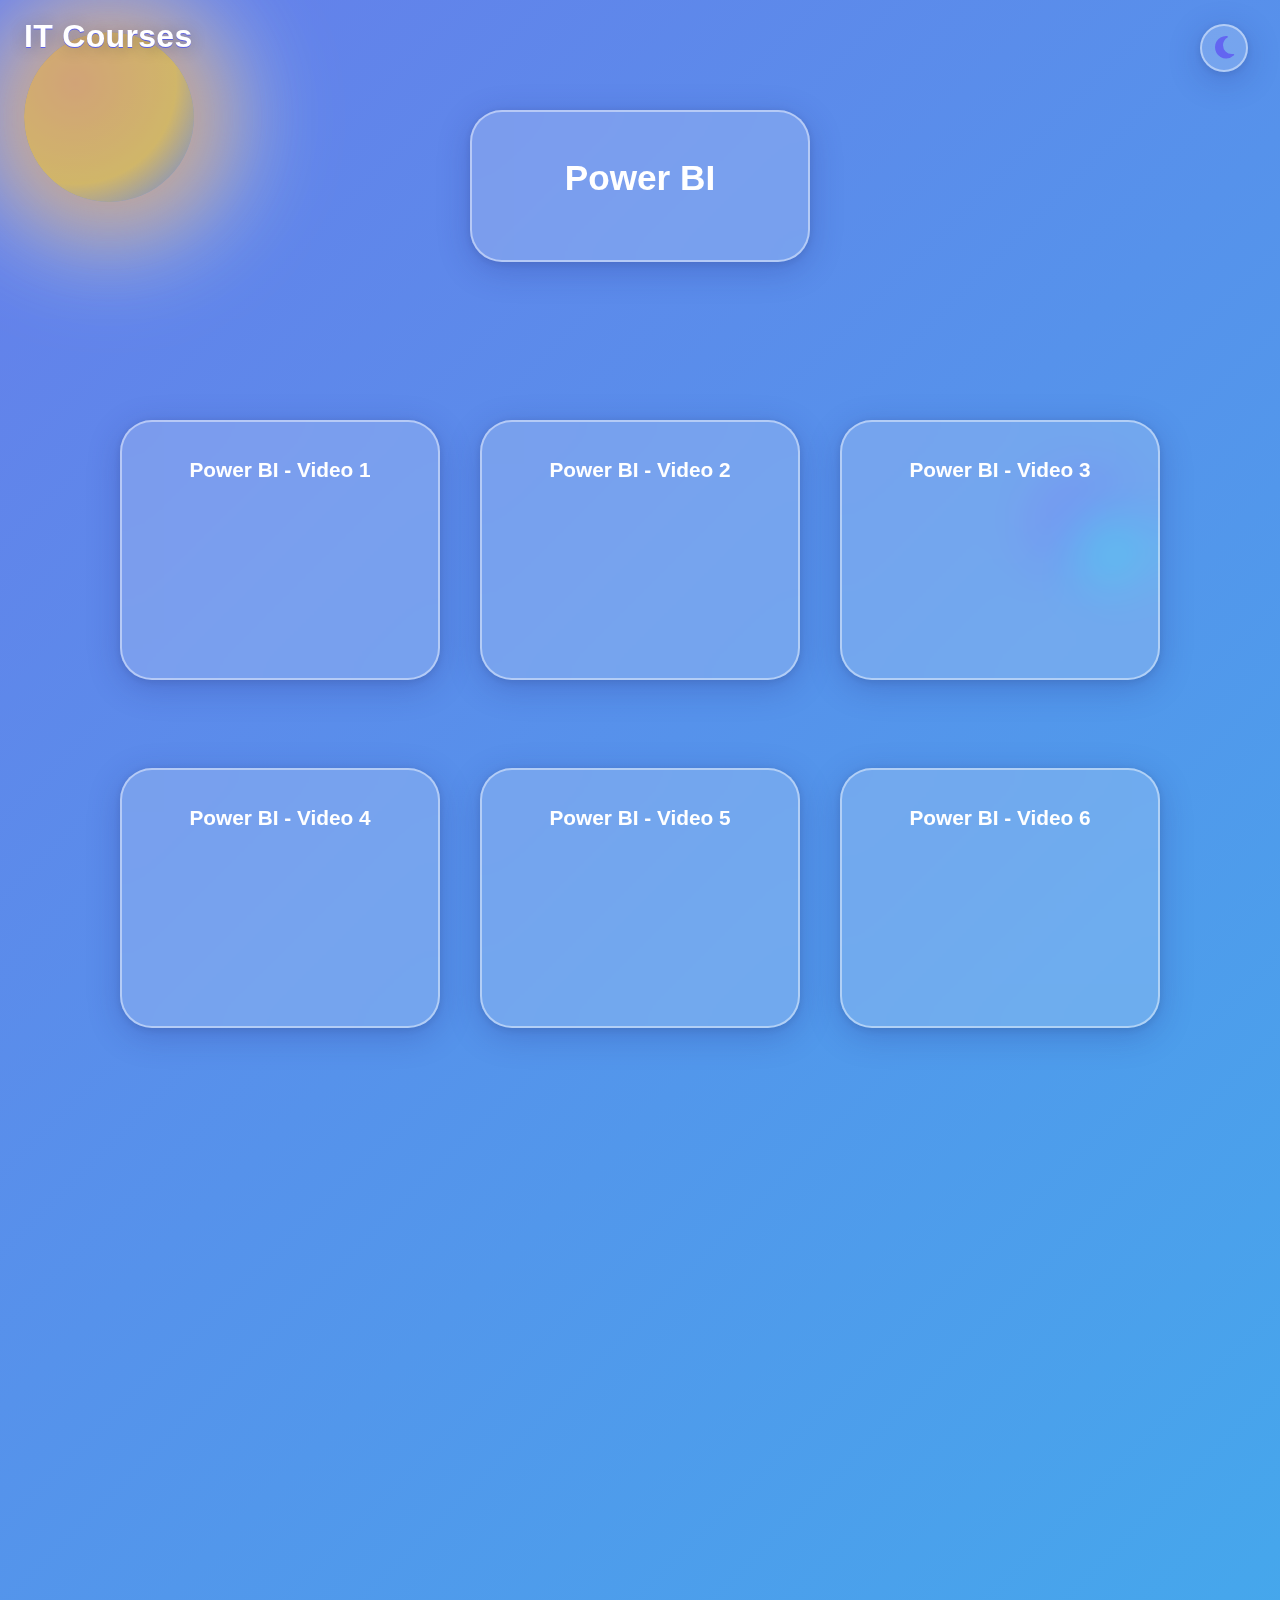
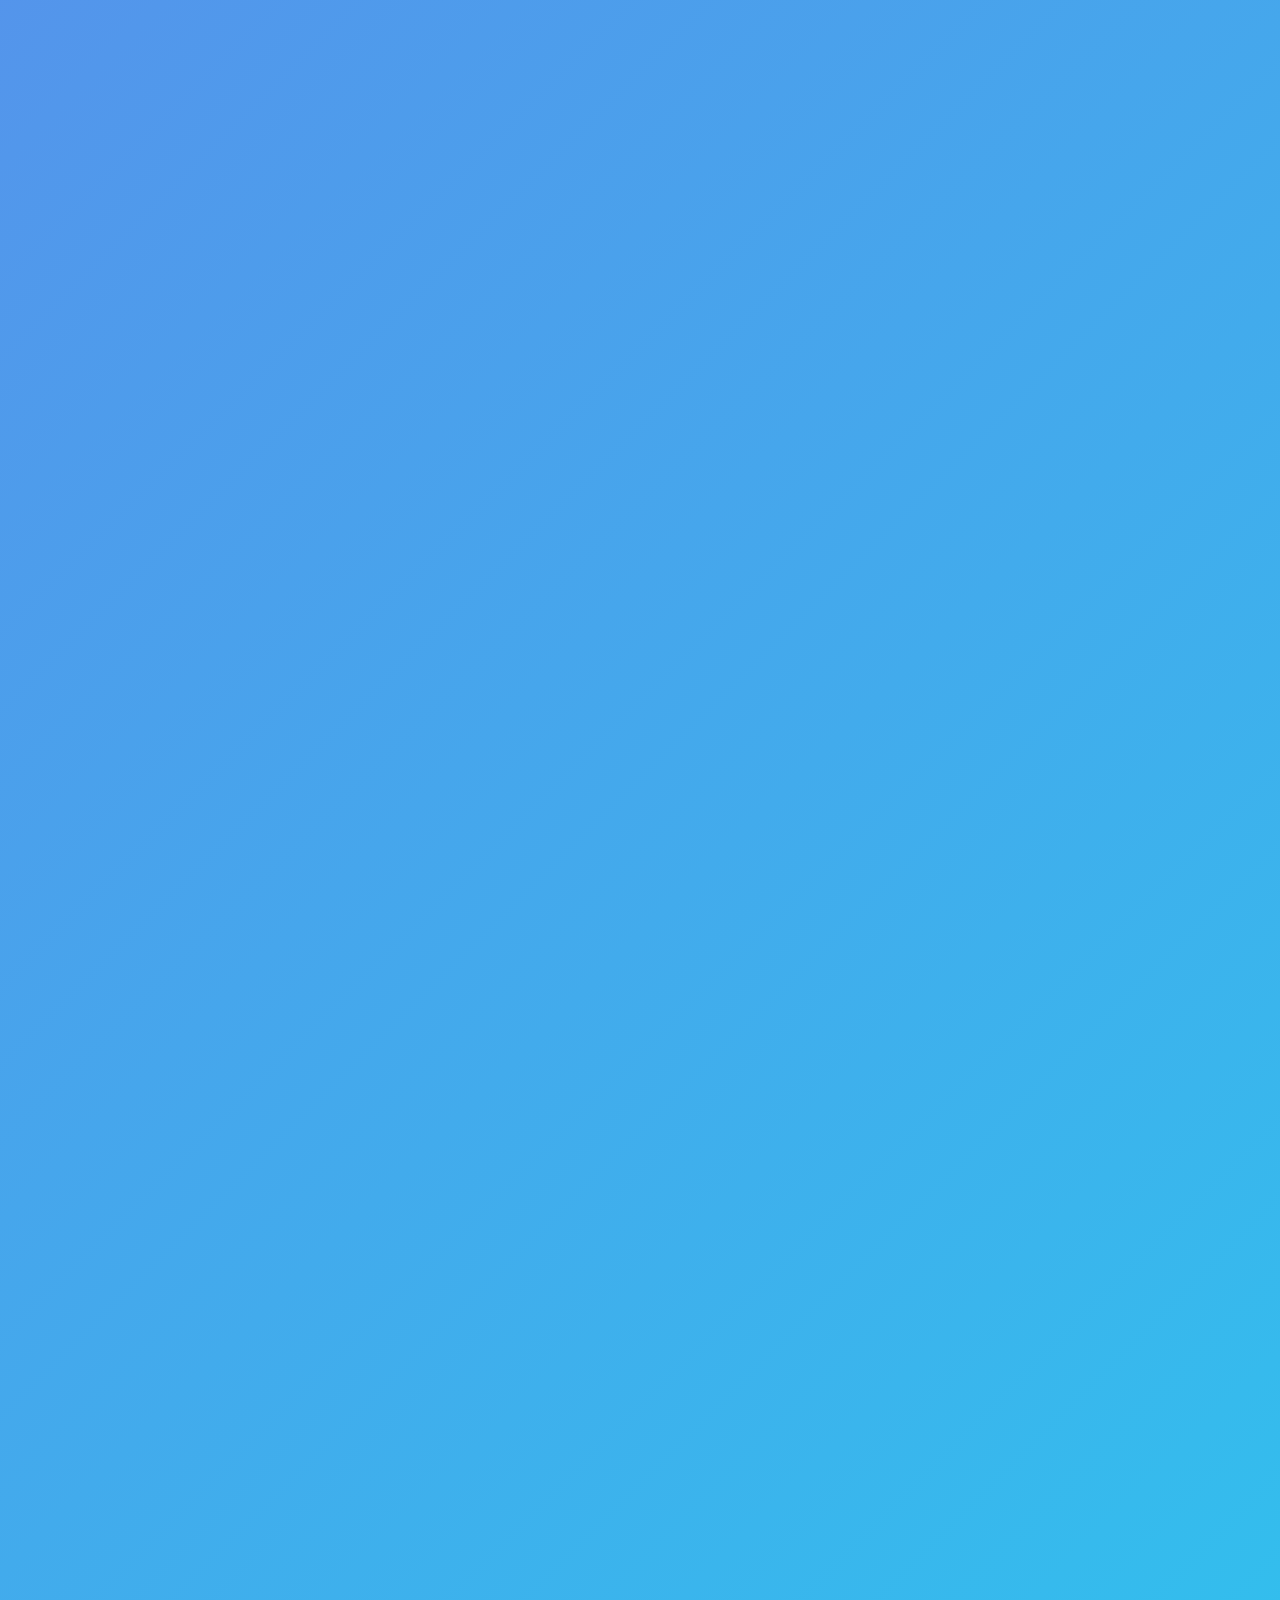
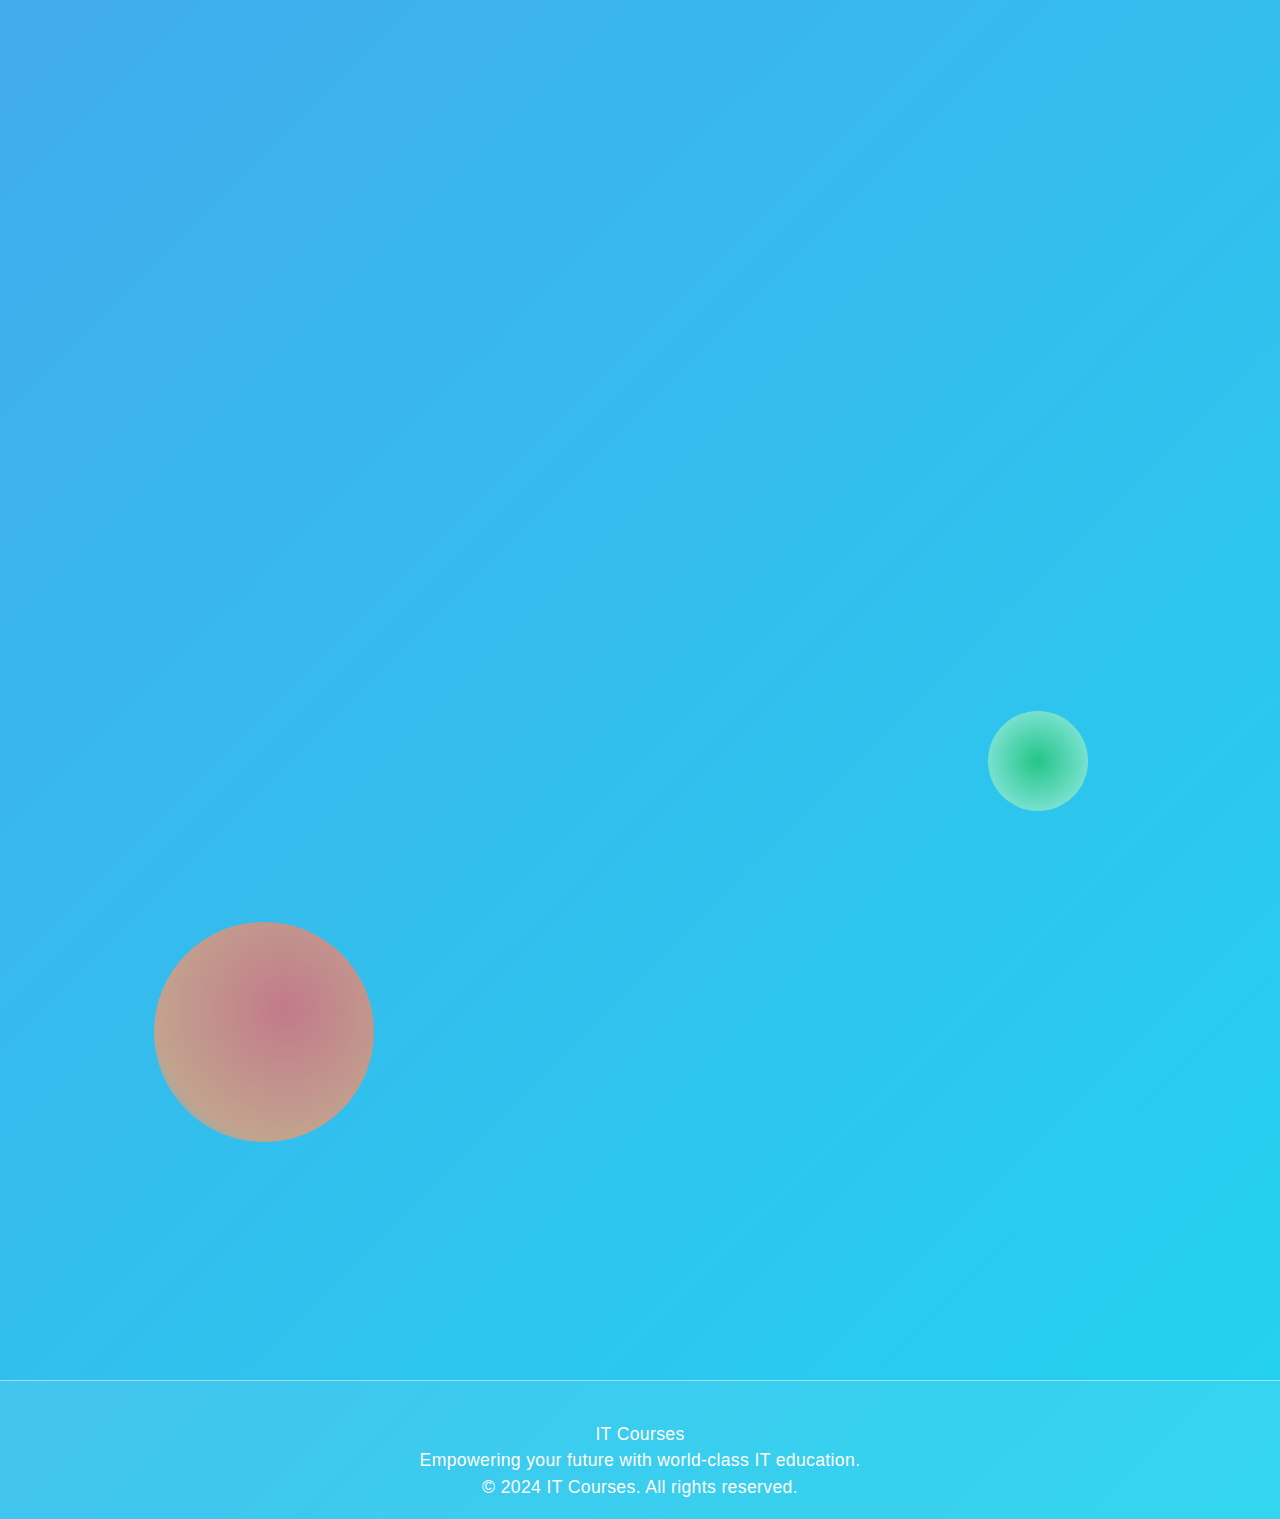
<file: domains/data-analytics/power-bi/trainer1.html>
<!DOCTYPE html>
<html lang="en">
<head>
    <meta charset="UTF-8">
    <meta name="viewport" content="width=device-width, initial-scale=1.0">
    <title>IT Courses - Home</title>
    <!-- Local Bootstrap CSS -->
    <link href="../../../assets/css/bootstrap.min.css" rel="stylesheet">
    <!-- Local AOS CSS -->
    <link href="../../../assets/css/aos.css" rel="stylesheet">
    <!-- Local Font Awesome CSS -->
    <link href="../../../assets/css/fontawesome.min.css" rel="stylesheet">
    <!-- Local/Inline Custom Styles -->
    <style>
        :root {
            --primary: #6366f1;
            --secondary: #4f46e5;
            --accent: #22d3ee;
            --success: #22c55e;
            --danger: #ef4444;
            --glass-bg: rgba(255,255,255,0.18);
            --glass-border: rgba(255,255,255,0.45);
            --glass-shadow: 0 8px 32px 0 rgba(31,38,135,0.25), 0 1.5px 8px 0 rgba(0,0,0,0.10);
            --glass-shadow-hover: 0 16px 48px 0 rgba(31,38,135,0.35), 0 4px 24px 0 rgba(0,0,0,0.18);
            --text-main: #fff;
            --text-dark: #1e293b;
            --button-glow: 0 0 16px 2px var(--primary);
            --button-glow-hover: 0 0 24px 4px var(--accent);
            --hero-bg: linear-gradient(135deg, #667eea 0%, #22d3ee 100%);
            --footer-bg: rgba(255,255,255,0.08);
        }
        body[data-theme='dark'] {
            --primary: #6366f1;
            --secondary: #4f46e5;
            --accent: #22d3ee;
            --glass-bg: rgba(30,41,59,0.22);
            --glass-border: rgba(99,102,241,0.35);
            --glass-shadow: 0 8px 32px 0 rgba(31,38,135,0.45), 0 1.5px 8px 0 rgba(0,0,0,0.25);
            --glass-shadow-hover: 0 16px 48px 0 rgba(31,38,135,0.55), 0 4px 24px 0 rgba(0,0,0,0.28);
            --text-main: #fff;
            --text-dark: #e0e7ef;
            --hero-bg: linear-gradient(135deg, #232946 0%, #6366f1 100%);
            --footer-bg: rgba(30,41,59,0.22);
        }
        body {
            font-family: 'Poppins', Arial, Helvetica, sans-serif;
            background: var(--hero-bg);
            min-height: 100vh;
            overflow-x: hidden;
            position: relative;
            color: var(--text-main);
            transition: background 0.4s;
        }
        /* Floating Spheres */
        .sphere {
            position: absolute;
            border-radius: 50%;
            filter: blur(0.5px);
            opacity: 0.7;
            z-index: 0;
            animation: float-sphere 12s ease-in-out infinite alternate;
            transition: background 0.5s, box-shadow 0.5s;
        }
        .sphere1 {
            width: 170px; height: 170px;
            left: 24px; top: 32px;
			background-size: 190% 190%;
            background: radial-gradient(circle at 30% 30%, #ffb347, #ffcc33 60%, transparent 100%);
            box-shadow: 0 0 60px 20px #ffb34788;
            transition: background 0.5s, box-shadow 0.5s;
            cursor: pointer;
            z-index: 1000;
            position: fixed;
            pointer-events: auto;
        }
        .sphere1.sun {
            box-shadow: 0 0 80px 30px #ffb347cc, 0 0 120px 40px #fffbe6aa;
        }
        .sphere1.moon {
            background: url('../../../assets/moon_main1.png') center center no-repeat;
            box-shadow: 0 0 80px 30px #e0e7efcc, 0 0 120px 40px #6366f1aa;
            border-radius: 50%;
            border: 2px solid #e0e7ef44;
            overflow: hidden;
            filter: brightness(0.95) grayscale(0.1) contrast(1.1);
        }
        .sphere1.moon:hover {
            filter: brightness(1.25) grayscale(0) contrast(1.2) drop-shadow(0 0 32px #fffbe6cc);
            box-shadow: 0 0 120px 40px #e0e7efff, 0 0 180px 60px #6366f1ff;
        }
        .sphere1:hover {
            filter: brightness(1.2) blur(0.5px);
            box-shadow: 0 0 120px 40px #ffb347ff, 0 0 180px 60px #fffbe6ff;
        }
        body[data-theme='dark'] .sphere1 {
            background: url('../../../assets/moon_main1.png') center center/contain no-repeat;
            box-shadow: 0 0 80px 30px #e0e7efcc, 0 0 120px 40px #6366f1aa;
            border-radius: 50%;
            border: 2.5px solid #e0e7ef44;
            overflow: hidden;
            filter: brightness(0.95) grayscale(0.1) contrast(1.1);
        }
        body[data-theme='dark'] .sphere1:hover {
            filter: brightness(1.25) grayscale(0) contrast(1.2) drop-shadow(0 0 32px #fffbe6cc);
            box-shadow: 0 0 120px 40px #e0e7efff, 0 0 180px 60px #6366f1ff;
        }
        .sphere2 { width: 120px; height: 120px; background: radial-gradient(circle at 70% 70%, #22d3ee, #6366f1 70%, transparent 100%); top: 10%; right: 10%; animation-delay: 2s; }
        .sphere3 { width: 220px; height: 220px; background: radial-gradient(circle at 60% 40%, #ff5e62, #ff9966 70%, transparent 100%); bottom: 8%; left: 12%; animation-delay: 4s; }
        .sphere4 { width: 100px; height: 100px; background: radial-gradient(circle at 50% 50%, #22c55e, #a7f3d0 80%, transparent 100%); bottom: 15%; right: 15%; animation-delay: 1s; }
        @keyframes float-sphere {
            0% { transform: translateY(0) scale(1); }
            100% { transform: translateY(-30px) scale(1.08); }
        }
        /* Theme Toggle */
        .theme-toggle {
            position: fixed;
            top: 24px;
            right: 32px;
            z-index: 100;
            background: var(--glass-bg);
            border: 2px solid var(--glass-border);
            border-radius: 50%;
            width: 48px; height: 48px;
            display: flex; align-items: center; justify-content: center;
            box-shadow: var(--glass-shadow);
            cursor: pointer;
            transition: background 0.3s, border 0.3s;
        }
        .theme-toggle i {
            font-size: 1.6rem;
            color: var(--primary);
            transition: color 0.3s;
        }
        .theme-toggle:hover {
            background: var(--accent);
            border-color: var(--primary);
        }
        .theme-toggle:hover i {
            color: #fff;
        }
        /* Glass Panel */
        .glass-panel {
            background: var(--glass-bg);
            border: 2.5px solid var(--glass-border);
            border-radius: 32px;
            box-shadow: var(--glass-shadow);
            backdrop-filter: blur(24px);
            -webkit-backdrop-filter: blur(24px);
            padding: 2.5rem 2rem;
            margin: 1.5rem 0;
            position: relative;
            z-index: 1;
            transition: box-shadow 0.35s, transform 0.35s;
            perspective: 800px;
            overflow: visible;
        }
        .glass-panel:hover {
            box-shadow: var(--glass-shadow-hover), 0 0 0 6px rgba(255,255,255,0.08);
            transform: translateY(-10px) scale(1.045) rotateY(6deg) rotateX(2deg);
        }
        .glass-panel::before {
            content: '';
            position: absolute;
            inset: -3px;
            border-radius: 36px;
            z-index: 0;
            pointer-events: none;
            opacity: 0;
            transition: opacity 0.3s;
            background: linear-gradient(90deg, #ff5e62, #ffb347, #22d3ee, #22c55e, #6366f1, #ff5e62);
            background-size: 400% 400%;
            filter: blur(6px);
            animation: glassy-glow 6s linear infinite;
        }
        .glass-panel:hover::before {
            opacity: 1;
        }
        .glass-panel > * {
            position: relative;
            z-index: 2;
        }
        @keyframes glassy-glow {
            0% { background-position: 0% 50%; }
            50% { background-position: 100% 50%; }
            100% { background-position: 0% 50%; }
        }
        /* Domain Cards */
        .domain-cards {
            display: flex;
            flex-wrap: wrap;
            gap: 2.5rem;
            justify-content: center;
            margin-top: 2.5rem;
            z-index: 2;
            position: relative;
        }
        .domain-card {
            width: 320px;
            min-height: 260px;
            display: flex;
            flex-direction: column;
            align-items: center;
            justify-content: space-between;
            text-align: center;
            background: var(--glass-bg);
            border: 2.5px solid var(--glass-border);
            border-radius: 32px;
            box-shadow: var(--glass-shadow);
            backdrop-filter: blur(24px);
            -webkit-backdrop-filter: blur(24px);
            padding: 2rem 1.5rem 1.5rem 1.5rem;
            transition: box-shadow 0.35s, transform 0.35s;
            position: relative;
            z-index: 1;
            perspective: 800px;
            overflow: visible;
        }
        .domain-card:hover {
            box-shadow: var(--glass-shadow-hover), 0 0 0 8px rgba(255,255,255,0.10);
            transform: translateY(-12px) scale(1.06) rotateY(-7deg) rotateX(3deg);
        }
        .domain-card::before {
            content: '';
            position: absolute;
            inset: -4px;
            border-radius: 36px;
            z-index: 2;
            pointer-events: none;
            opacity: 0;
            transition: opacity 0.3s;
            background: linear-gradient(90deg, #ff5e62, #ffb347, #22d3ee, #22c55e, #6366f1, #ff5e62);
            background-size: 400% 400%;
            filter: blur(8px);
            animation: glassy-glow 6s linear infinite;
        }
        .domain-card:hover::before {
            opacity: 1;
        }
        .domain-icon {
            font-size: 2.8rem;
            margin-bottom: 1.2rem;
            color: var(--accent);
            filter: drop-shadow(0 2px 8px rgba(34,211,238,0.18));
            transition: color 0.3s;
            z-index: 3;
        }
        .domain-card:hover .domain-icon {
            color: var(--primary);
        }
        .domain-title {
            font-size: 1.3rem;
            font-weight: 600;
            color: #fff;
            margin-bottom: 0.7rem;
            z-index: 3;
        }
        .domain-desc {
            color: #e0e7ef;
            font-size: 1rem;
            margin-bottom: 1.2rem;
            z-index: 3;
        }
        .domain-btn {
            font-size: 1rem;
            font-weight: 600;
            padding: 0.7rem 2rem;
            border-radius: 50px;
            border: none;
            background: linear-gradient(90deg, var(--primary), var(--accent));
            color: #fff;
            box-shadow: var(--button-glow);
            transition: background 0.3s, box-shadow 0.3s, transform 0.2s;
            outline: none;
            position: relative;
            z-index: 3;
            overflow: hidden;
        }
        .domain-btn:hover {
            background: linear-gradient(90deg, #ff5e62, #22d3ee, #22c55e, #6366f1);
            box-shadow: 0 0 32px 8px #ffb347, 0 0 24px 4px #22d3ee;
            transform: scale(1.12) rotateY(6deg);
        }
        /* Footer */
        .footer {
            background: var(--footer-bg);
            border-top: 1.5px solid var(--glass-border);
            color: #fff;
            padding: 2.5rem 0 1.2rem 0;
            text-align: center;
            margin-top: 4rem;
            font-size: 1.1rem;
            letter-spacing: 0.02em;
            z-index: 2;
            position: relative;
        }
        /* Responsive */
        @media (max-width: 900px) {
            .domain-cards { gap: 1.5rem; }
            .domain-card { width: 90vw; max-width: 350px; }
        }
        @media (max-width: 600px) {
            .hero-title { font-size: 2rem; }
            .domain-card { padding: 1.2rem 0.7rem; }
        }
        .glass-btn, .hero-btn {
            display: inline-flex;
            align-items: center;
            justify-content: center;
            font-size: 1.1rem;
            font-weight: 600;
            padding: 0.8rem 2.2rem;
            border-radius: 50px;
            border: none;
            background: linear-gradient(90deg, var(--primary), var(--accent));
            color: #fff;
            box-shadow: var(--button-glow);
            transition: background 0.3s, box-shadow 0.3s, transform 0.2s;
            outline: none;
            position: relative;
            z-index: 3;
            overflow: hidden;
            text-decoration: none;
        }
        .glass-btn:hover, .hero-btn:hover {
            background: linear-gradient(90deg, #ff5e62, #22d3ee, #22c55e, #6366f1);
            box-shadow: 0 0 32px 8px #ffb347, 0 0 24px 4px #22d3ee;
            transform: scale(1.12) rotateY(6deg);
            color: #fff;
            text-decoration: none;
        }
        .site-title-fixed {
            position: fixed;
            top: 12px;
            left: 24px;
            z-index: 2000;
            font-size: 2rem;
            font-weight: 600;
            color: #fff;
            text-shadow: 0 2px 16px #23294655, 0 1px 0 #6366f1;
            letter-spacing: 0.01em;
            user-select: none;
            text-decoration: none;
            transition: color 0.2s;
        }
        .site-title-fixed:hover {
            color: var(--accent);
            text-decoration: underline;
        }
    </style>
</head>
<body data-theme="light">
    <a href="../../../index.html" class="site-title-fixed">IT Courses</a>

    <div class="sphere sphere1 sun" id="sun-moon"></div>
    <div class="sphere sphere2"></div>
    <div class="sphere sphere3"></div>
    <div class="sphere sphere4"></div>

    <div class="theme-toggle" id="themeToggle" title="Toggle light/dark mode">
        <i class="fa-solid fa-moon"></i>
    </div>

    <nav class="navbar navbar-expand-lg navbar-dark sticky-top" style="background: transparent; z-index: 10;">
        <div class="container-fluid">
            </div>
    </nav>

    <!-- -- -->

    <section id="power-bi-section" class="hero d-flex align-items-center justify-content-center" style="min-height: 340px; height: 10vh;">
        <div class="glass-panel text-center d-flex flex-column align-items-center justify-content-center" data-aos="fade-down" style="min-width: 340px; min-height: 100px;">
            <div class="hero-title" style="font-size:2.2rem; font-weight:700; margin-bottom:1rem;">Power BI</div>
        </div>
    </section>

    <section id="courses" class="container domain-cards">
        <div class="domain-card glass-panel" data-aos="zoom-in-up">
            <div class="domain-title">Power BI - Video 1</div>
            <div class="video-wrapper">
                <iframe src="https://1drv.ms/v/c/6e31f39d0b4ab4f5/IQQ0o7XtOG0wSb6LUdnN8MiCAT6vY8p2RyqefsV5Sw4V8ok" frameborder="0" scrolling="no" allowfullscreen></iframe>
            </div>
        </div>
        <div class="domain-card glass-panel" data-aos="zoom-in-up">
            <div class="domain-title">Power BI - Video 2</div>
            <div class="video-wrapper">
                <iframe src="https://1drv.ms/v/c/6e31f39d0b4ab4f5/IQQAUNAs8vUDTrx2VYuxUr_bAT1sF_XW7nhArSZH8J3y_AI" frameborder="0" scrolling="no" allowfullscreen></iframe>
            </div>
        </div>
        <div class="domain-card glass-panel" data-aos="zoom-in-up">
            <div class="domain-title">Power BI - Video 3</div>
            <div class="video-wrapper">
                <iframe src="https://1drv.ms/v/c/6e31f39d0b4ab4f5/IQRF4cRBRXNoQakItgNyqgTAAeIK7qBSCZiYSiLOE0l3IZY" frameborder="0" scrolling="no" allowfullscreen></iframe>
            </div>
        </div>
        <div class="domain-card glass-panel" data-aos="zoom-in-up">
            <div class="domain-title">Power BI - Video 4</div>
            <div class="video-wrapper">
                <iframe src="https://1drv.ms/v/c/6e31f39d0b4ab4f5/IQSYwlwflULLSIH3SyrsOzOxAfi-UdINO4gtECR70rgS-KM" frameborder="0" scrolling="no" allowfullscreen></iframe>
            </div>
        </div>
        <div class="domain-card glass-panel" data-aos="zoom-in-up">
            <div class="domain-title">Power BI - Video 5</div>
            <div class="video-wrapper">
                <iframe src="https://1drv.ms/v/c/6e31f39d0b4ab4f5/IQTlBJ558zZ8Tp6lEFGSzIFRATagz763tg3X0VsKKlvweyc" frameborder="0" scrolling="no" allowfullscreen></iframe>
            </div>
        </div>
        <div class="domain-card glass-panel" data-aos="zoom-in-up">
            <div class="domain-title">Power BI - Video 6</div>
            <div class="video-wrapper">
                <iframe src="https://1drv.ms/v/c/6e31f39d0b4ab4f5/IQSz0VRGxompRJkwlmAUPGTSAXL00u-hsnNFS6HJ4WH55yI" frameborder="0" scrolling="no" allowfullscreen></iframe>
            </div>
        </div>
        <div class="domain-card glass-panel" data-aos="zoom-in-up">
            <div class="domain-title">Power BI - Video 7</div>
            <div class="video-wrapper">
                <iframe src="https://1drv.ms/v/c/6e31f39d0b4ab4f5/IQQgbVpXkwHFT78J219m20VPATGTP6LahnJBD_KaEbMSC2k" frameborder="0" scrolling="no" allowfullscreen></iframe>
            </div>
        </div>
        <div class="domain-card glass-panel" data-aos="zoom-in-up">
            <div class="domain-title">Power BI - Video 8</div>
            <div class="video-wrapper">
                <iframe src="https://1drv.ms/v/c/6e31f39d0b4ab4f5/IQQ8fiLaDhjASK_cnps-VwL4ATLwWLlWOTs--hYLC3O4dKs" frameborder="0" scrolling="no" allowfullscreen></iframe>
            </div>
        </div>
        <div class="domain-card glass-panel" data-aos="zoom-in-up">
            <div class="domain-title">Power BI - Video 9</div>
            <div class="video-wrapper">
                <iframe src="https://1drv.ms/v/c/6e31f39d0b4ab4f5/IQQKC3iyPUlIRIh8oYb3y5QSAZy1Eieb8LUmEXKggUU9AYs" frameborder="0" scrolling="no" allowfullscreen></iframe>
            </div>
        </div>
    </section>

    <!-- --- -->

    <section id="power-query-section" class="hero d-flex align-items-center justify-content-center" style="min-height: 340px; height: 10vh;">
        <div class="glass-panel text-center d-flex flex-column align-items-center justify-content-center" data-aos="fade-down" style="min-width: 340px; min-height: 100px;">
            <div class="hero-title" style="font-size:2.2rem; font-weight:700; margin-bottom:1rem;">Power Query</div>
        </div>
    </section>

    <section id="courses-power-query" class="container domain-cards">
        <div class="domain-card glass-panel" data-aos="zoom-in-up">
            <div class="domain-title">Power Query - Video 1</div>
            <div class="video-wrapper">
                <iframe src="https://1drv.ms/v/c/6e31f39d0b4ab4f5/IQR6sjznP2RrRorUYPrP_4-9Ac6mtmEZm4YTdcAzvEwRFXE" frameborder="0" scrolling="no" allowfullscreen></iframe>
            </div>
        </div>
        <div class="domain-card glass-panel" data-aos="zoom-in-up">
            <div class="domain-title">Power Query - Video 2</div>
            <div class="video-wrapper">
                <iframe src="https://1drv.ms/v/c/6e31f39d0b4ab4f5/IQTTipwWB1x5QIG-U2mnkYaFAfjML6ECqTa-3kTinzUHw6I" frameborder="0" scrolling="no" allowfullscreen></iframe>
            </div>
        </div>
        <div class="domain-card glass-panel" data-aos="zoom-in-up">
            <div class="domain-title">Power Query - Video 3</div>
            <div class="video-wrapper">
                <iframe src="https://1drv.ms/v/c/6e31f39d0b4ab4f5/IQRCcQo0phruSqQaCCzztnrFAQdJsOWEHPCrRQ-MJBNFYbc" frameborder="0" scrolling="no" allowfullscreen></iframe>
            </div>
        </div>
        <div class="domain-card glass-panel" data-aos="zoom-in-up">
            <div class="domain-title">Power Query - Video 4</div>
            <div class="video-wrapper">
                <iframe src="https://1drv.ms/v/c/6e31f39d0b4ab4f5/IQRfz382QG2_QLihmMybZ7YCAVyb7_8MPMFIqQcOmfQTMjE" frameborder="0" scrolling="no" allowfullscreen></iframe>
            </div>
        </div>
        <div class="domain-card glass-panel" data-aos="zoom-in-up">
            <div class="domain-title">Power Query - Video 5</div>
            <div class="video-wrapper">
                <iframe src="https://1drv.ms/v/c/6e31f39d0b4ab4f5/IQS1k2NeRfcdT65UdIcxvEE1AS5cIPy7gFTv85c9PI5TOEk" frameborder="0" scrolling="no" allowfullscreen></iframe>
            </div>
        </div>
        <div class="domain-card glass-panel" data-aos="zoom-in-up">
            <div class="domain-title">Power Query - Video 6</div>
            <div class="video-wrapper">
                <iframe src="https://1drv.ms/v/c/6e31f39d0b4ab4f5/IQR9pOpYNIzaTqZq750gQB4RAevr_YQvUGhFlXMJKa8X0X4" frameborder="0" scrolling="no" allowfullscreen></iframe>
            </div>
        </div>
        <div class="domain-card glass-panel" data-aos="zoom-in-up">
            <div class="domain-title">Power Query - Video 7</div>
            <div class="video-wrapper">
                <iframe src="https://1drv.ms/v/c/6e31f39d0b4ab4f5/IQQlHh8bjfSIT4MSMBcC_kvhATkZcJjwWWibQT8Pq9JG4UM" frameborder="0" scrolling="no" allowfullscreen></iframe>
            </div>
        </div>
        <div class="domain-card glass-panel" data-aos="zoom-in-up">
            <div class="domain-title">Power Query - Video 8</div>
            <div class="video-wrapper">
                <iframe src="https://1drv.ms/v/c/6e31f39d0b4ab4f5/IQShnDE5panwRpslWEUU9bf5AcfINkh1hQ90Ex011RGF1q8" frameborder="0" scrolling="no" allowfullscreen></iframe>
            </div>
        </div>
        <div class="domain-card glass-panel" data-aos="zoom-in-up">
            <div class="domain-title">Power Query - Video 9</div>
            <div class="video-wrapper">
                <iframe src="https://1drv.ms/v/c/6e31f39d0b4ab4f5/IQSTNxsbQKacQrXTU8TcebhoAebjiBP8X-wGFWHAV0zRq3Y" frameborder="0" scrolling="no" allowfullscreen></iframe>
            </div>
        </div>
        <div class="domain-card glass-panel" data-aos="zoom-in-up">
            <div class="domain-title">Power Query - Video 10</div>
            <div class="video-wrapper">
                <iframe src="https://1drv.ms/v/c/6e31f39d0b4ab4f5/IQQwoiUqd2xfR49fDHiOyK8FARRXW6wj-_kP6FdW-qXNzMU" frameborder="0" scrolling="no" allowfullscreen></iframe>
            </div>
        </div>
        <div class="domain-card glass-panel" data-aos="zoom-in-up">
            <div class="domain-title">Power Query - Video 11</div>
            <div class="video-wrapper">
                <iframe src="https://1drv.ms/v/c/6e31f39d0b4ab4f5/IQRb4_dXY7_ITbqFNmkSQp6ZAUpKFUifzMXhEYtDgFwYtXM" frameborder="0" scrolling="no" allowfullscreen></iframe>
            </div>
        </div>
        <div class="domain-card glass-panel" data-aos="zoom-in-up">
            <div class="domain-title">Power Query - Video 12</div>
            <div class="video-wrapper">
                <iframe src="https://1drv.ms/v/c/6e31f39d0b4ab4f5/IQQmAut4Ok2-RJhChHMpPymtAbZLaLL7BJVK0xXw5DW7nN0" frameborder="0" scrolling="no" allowfullscreen></iframe>
            </div>
        </div>
    </section>

    <!-- --- -->

    <section id="power-bi-service-section" class="hero d-flex align-items-center justify-content-center" style="min-height: 340px; height: 10vh;">
        <div class="glass-panel text-center d-flex flex-column align-items-center justify-content-center" data-aos="fade-down" style="min-width: 340px; min-height: 100px;">
            <div class="hero-title" style="font-size:2.2rem; font-weight:700; margin-bottom:1rem;">Power BI - Service</div>
        </div>
    </section>

    <section id="courses-power-bi-service" class="container domain-cards">
        <div class="domain-card glass-panel" data-aos="zoom-in-up">
            <div class="domain-title">Power BI Service - Video 1</div>
            <div class="video-wrapper">
                <iframe src="https://1drv.ms/v/c/6e31f39d0b4ab4f5/IQS78LOGO3wwQJe7b47TBU55AetMvVAEq7Zse8-VGhQNn3E" frameborder="0" scrolling="no" allowfullscreen></iframe>
            </div>
        </div>
        <div class="domain-card glass-panel" data-aos="zoom-in-up">
            <div class="domain-title">Power BI Service - Video 2</div>
            <div class="video-wrapper">
                <iframe src="https://1drv.ms/v/c/6e31f39d0b4ab4f5/IQSAUJIIRd-LQL5-3U9zrdH2AVQULGBKydasBU3H36v1xZE" frameborder="0" scrolling="no" allowfullscreen></iframe>
            </div>
        </div>
        <div class="domain-card glass-panel" data-aos="zoom-in-up">
            <div class="domain-title">Power BI Service - Video 3</div>
            <div class="video-wrapper">
                <iframe src="https://1drv.ms/v/c/6e31f39d0b4ab4f5/IQTx9KBGFjvTR71D5c_SyAtpAYyeqMu25OxhZhpjv94ebC4" frameborder="0" scrolling="no" allowfullscreen></iframe>
            </div>
        </div>
        <div class="domain-card glass-panel" data-aos="zoom-in-up">
            <div class="domain-title">Power BI Service - Video 4</div>
            <div class="video-wrapper">
                <iframe src="https://1drv.ms/v/c/6e31f39d0b4ab4f5/IQQ7blVSHWqWTbE_WdI0DPy-AWB0dmieM6qo_xJn8ZyhdP4" frameborder="0" scrolling="no" allowfullscreen></iframe>
            </div>
        </div>
        <div class="domain-card glass-panel" data-aos="zoom-in-up">
            <div class="domain-title">Power BI Service - Video 5</div>
            <div class="video-wrapper">
                <iframe src="https://1drv.ms/v/c/6e31f39d0b4ab4f5/IQSco-YZxbeCR47zE43ofXUHAVFwlJBvqzyeJdw1teMnenA" frameborder="0" scrolling="no" allowfullscreen></iframe>
            </div>
        </div>
        <div class="domain-card glass-panel" data-aos="zoom-in-up">
            <div class="domain-title">Power BI Service - Video 6</div>
            <div class="video-wrapper">
                <iframe src="https://1drv.ms/v/c/6e31f39d0b4ab4f5/IQQswkuN2uunRY8TWGGFE712ASMiRjBX913xczwXZ-I7T9c" frameborder="0" scrolling="no" allowfullscreen></iframe>
            </div>
        </div>
        <div class="domain-card glass-panel" data-aos="zoom-in-up">
            <div class="domain-title">Power BI Service - Video 7</div>
            <div class="video-wrapper">
                <iframe src="https://1drv.ms/v/c/6e31f39d0b4ab4f5/IQQKn3AIj7D5TbthxnFHre9AAQr-nSIVINt8I0OJtTX_ArM" frameborder="0" scrolling="no" allowfullscreen></iframe>
            </div>
        </div>
        <div class="domain-card glass-panel" data-aos="zoom-in-up">
            <div class="domain-title">Power BI Service - Video 8</div>
            <div class="video-wrapper">
                <iframe src="https://1drv.ms/v/c/6e31f39d0b4ab4f5/IQRx8PMIK39iSKCaJTgRskitAVaZnkTiPqZ2Qmbb9jMkx5o" frameborder="0" scrolling="no" allowfullscreen></iframe>
            </div>
        </div>
        <div class="domain-card glass-panel" data-aos="zoom-in-up">
            <div class="domain-title">Power BI Service - Video 9</div>
            <div class="video-wrapper">
                <iframe src="https://1drv.ms/v/c/6e31f39d0b4ab4f5/IQT-N7Zy0J9kQoidmPMHIFPPAQaYZaZjPG_5DBJneImz04k" frameborder="0" scrolling="no" allowfullscreen></iframe>
            </div>
        </div>
    </section>

    <footer class="footer">
        <div class="footer-brand">IT Courses</div>
        <div class="footer-tagline">Empowering your future with world-class IT education.</div>
        <div class="footer-copyright">&copy; 2024 IT Courses. All rights reserved.</div>
    </footer>

    <script src="../../../assets/js/bootstrap.bundle.min.js"></script>
    <script src="../../../assets/js/aos.js"></script>
    <script>
        AOS.init({ once: true, duration: 700, offset: 60 });
        // Theme toggle logic
        const themeToggle = document.getElementById('themeToggle');
        const body = document.body;
        const sunMoon = document.getElementById('sun-moon');
        let dark = false;
        themeToggle.onclick = function() {
            dark = !dark;
            if (dark) {
                body.setAttribute('data-theme', 'dark');
                themeToggle.innerHTML = '<i class="fa-solid fa-sun"></i>';
                sunMoon.classList.remove('sun');
                sunMoon.classList.add('moon');
            } else {
                body.setAttribute('data-theme', 'light');
                themeToggle.innerHTML = '<i class="fa-solid fa-moon"></i>';
                sunMoon.classList.remove('moon');
                sunMoon.classList.add('sun');
            }
        };
    </script>
</body>
</html>
</file>
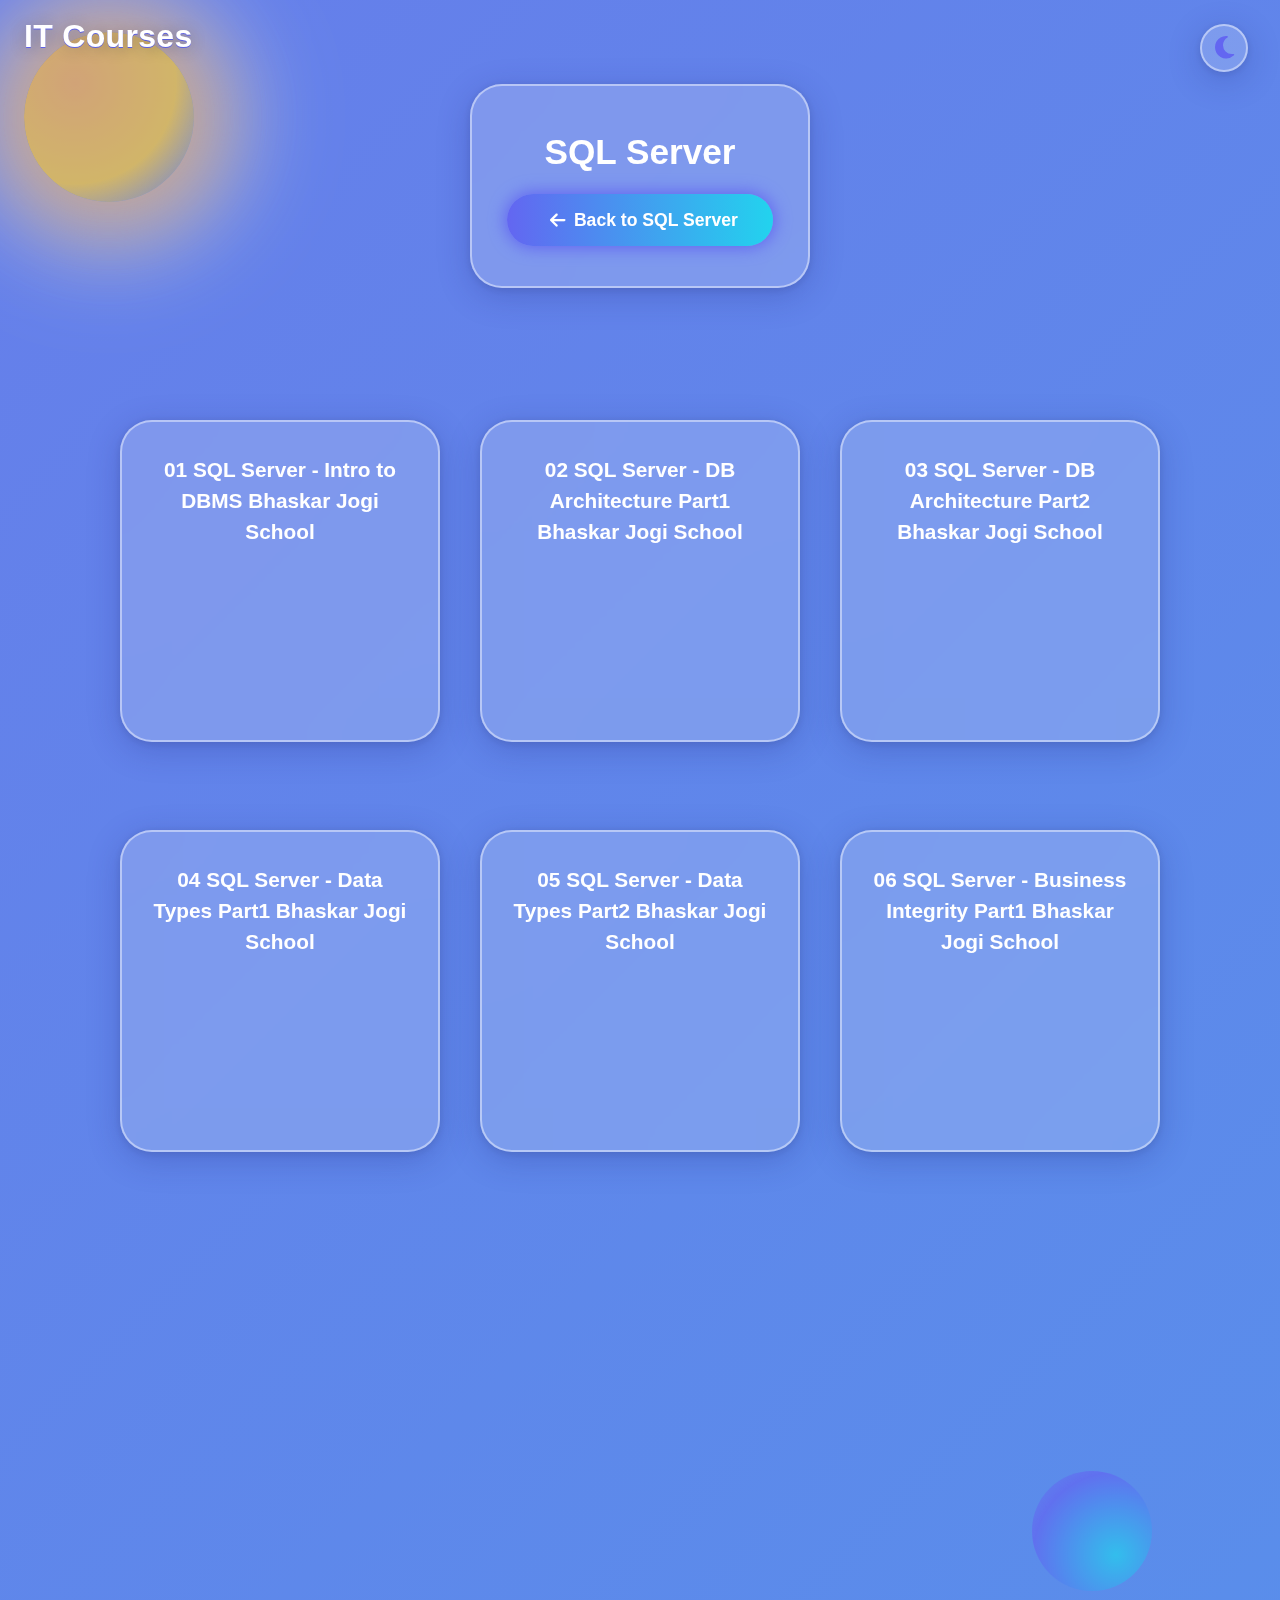
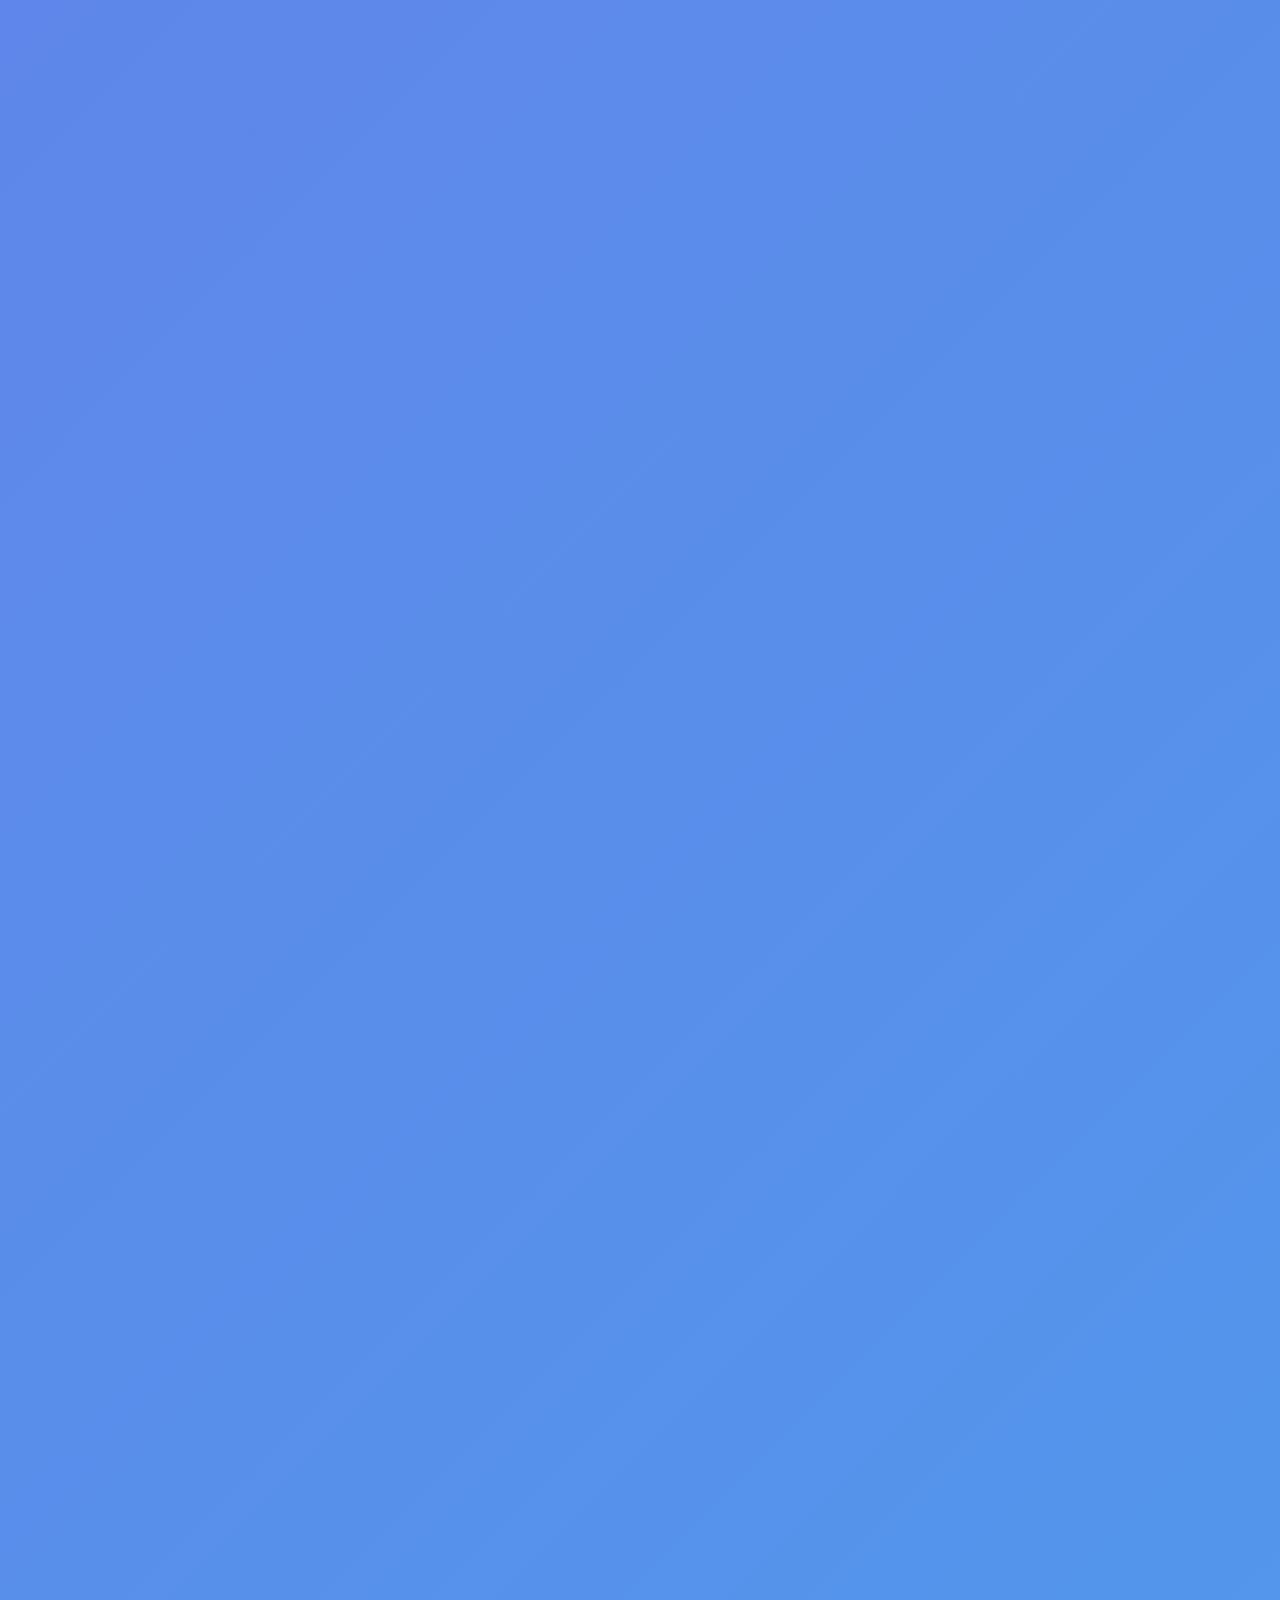
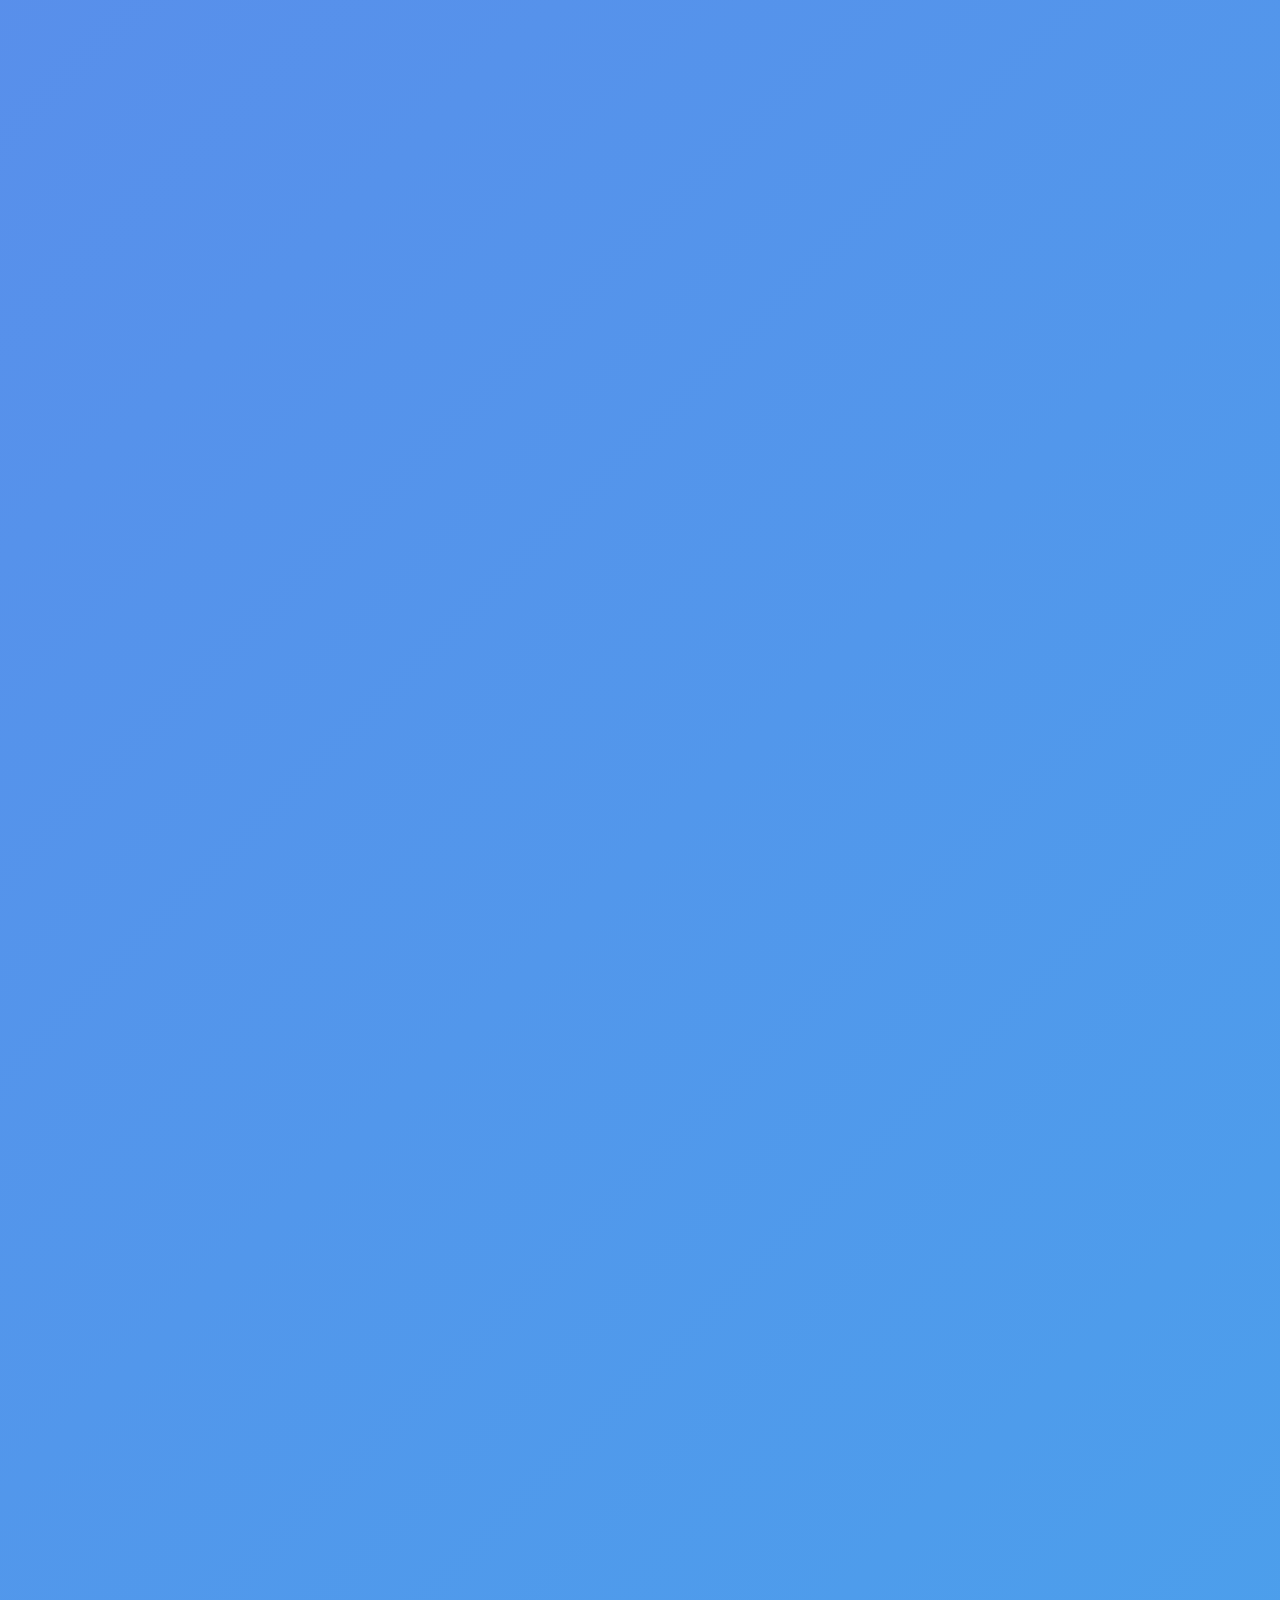
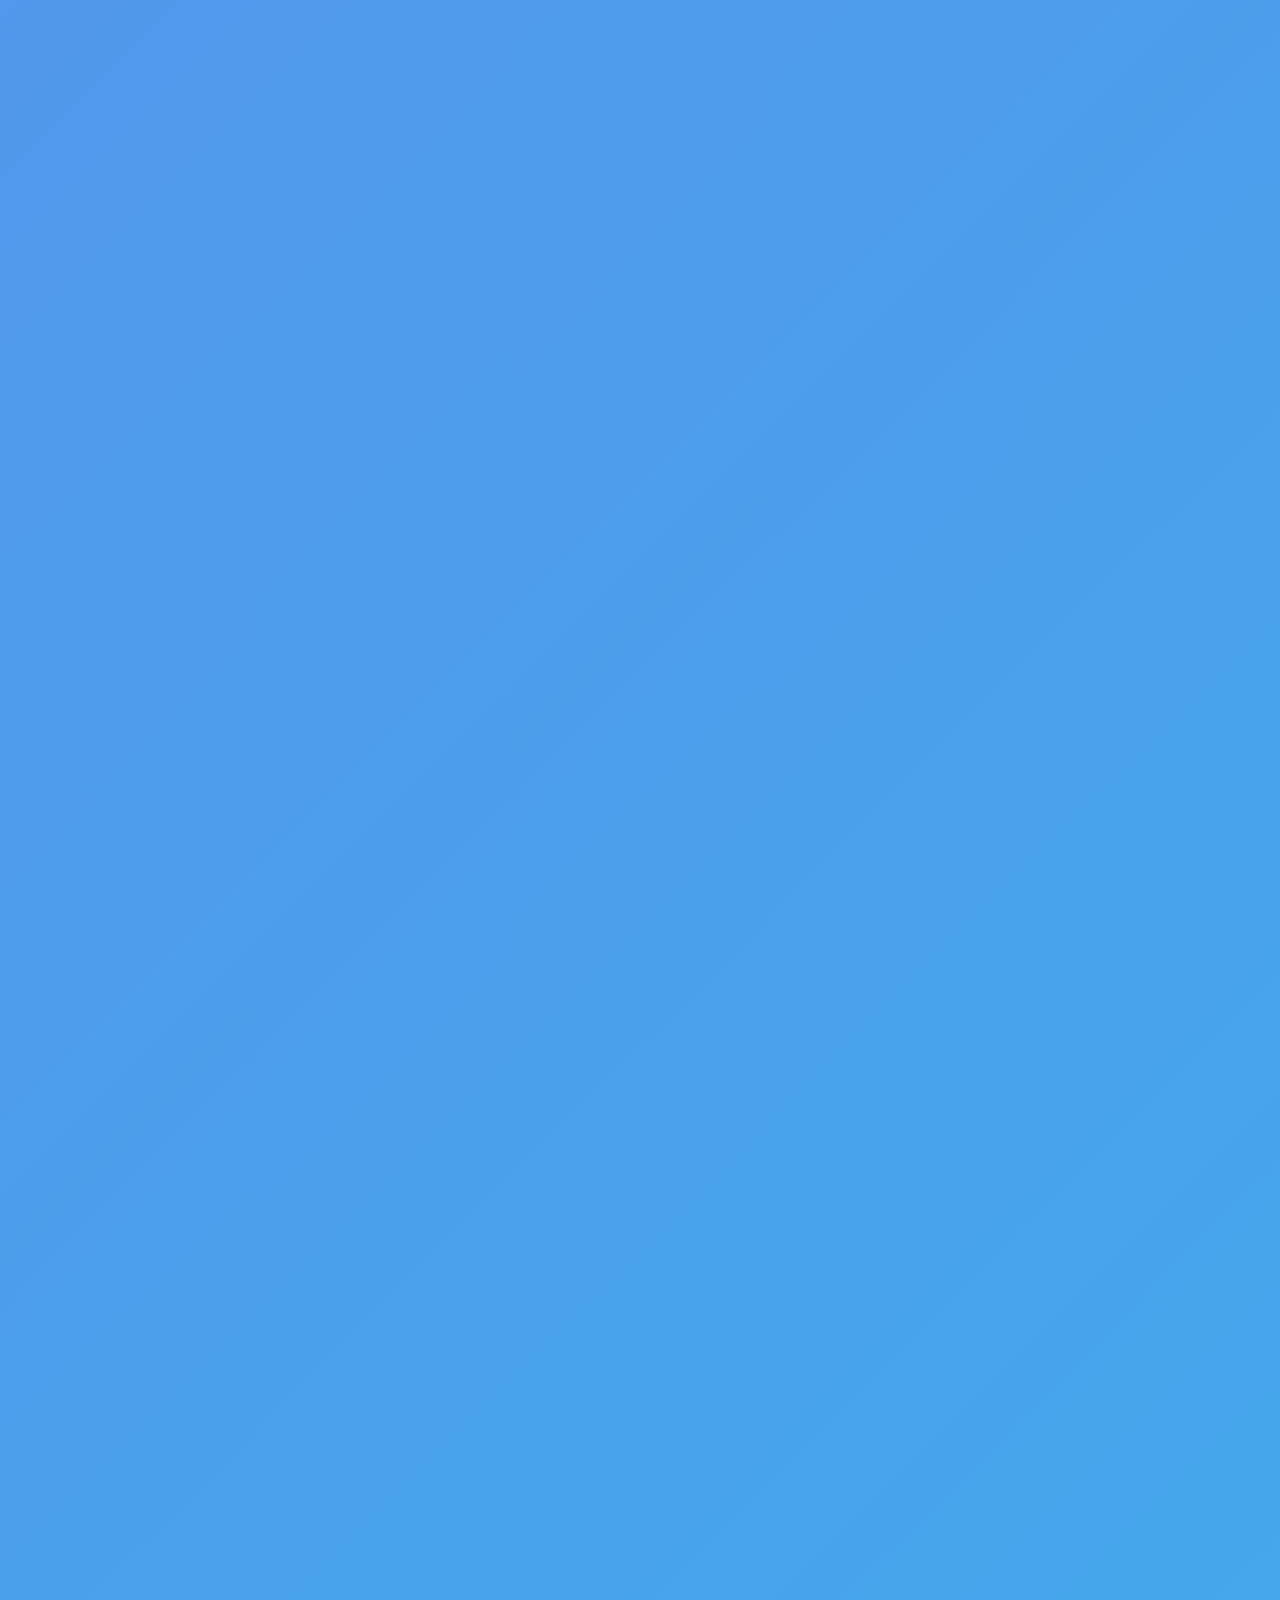
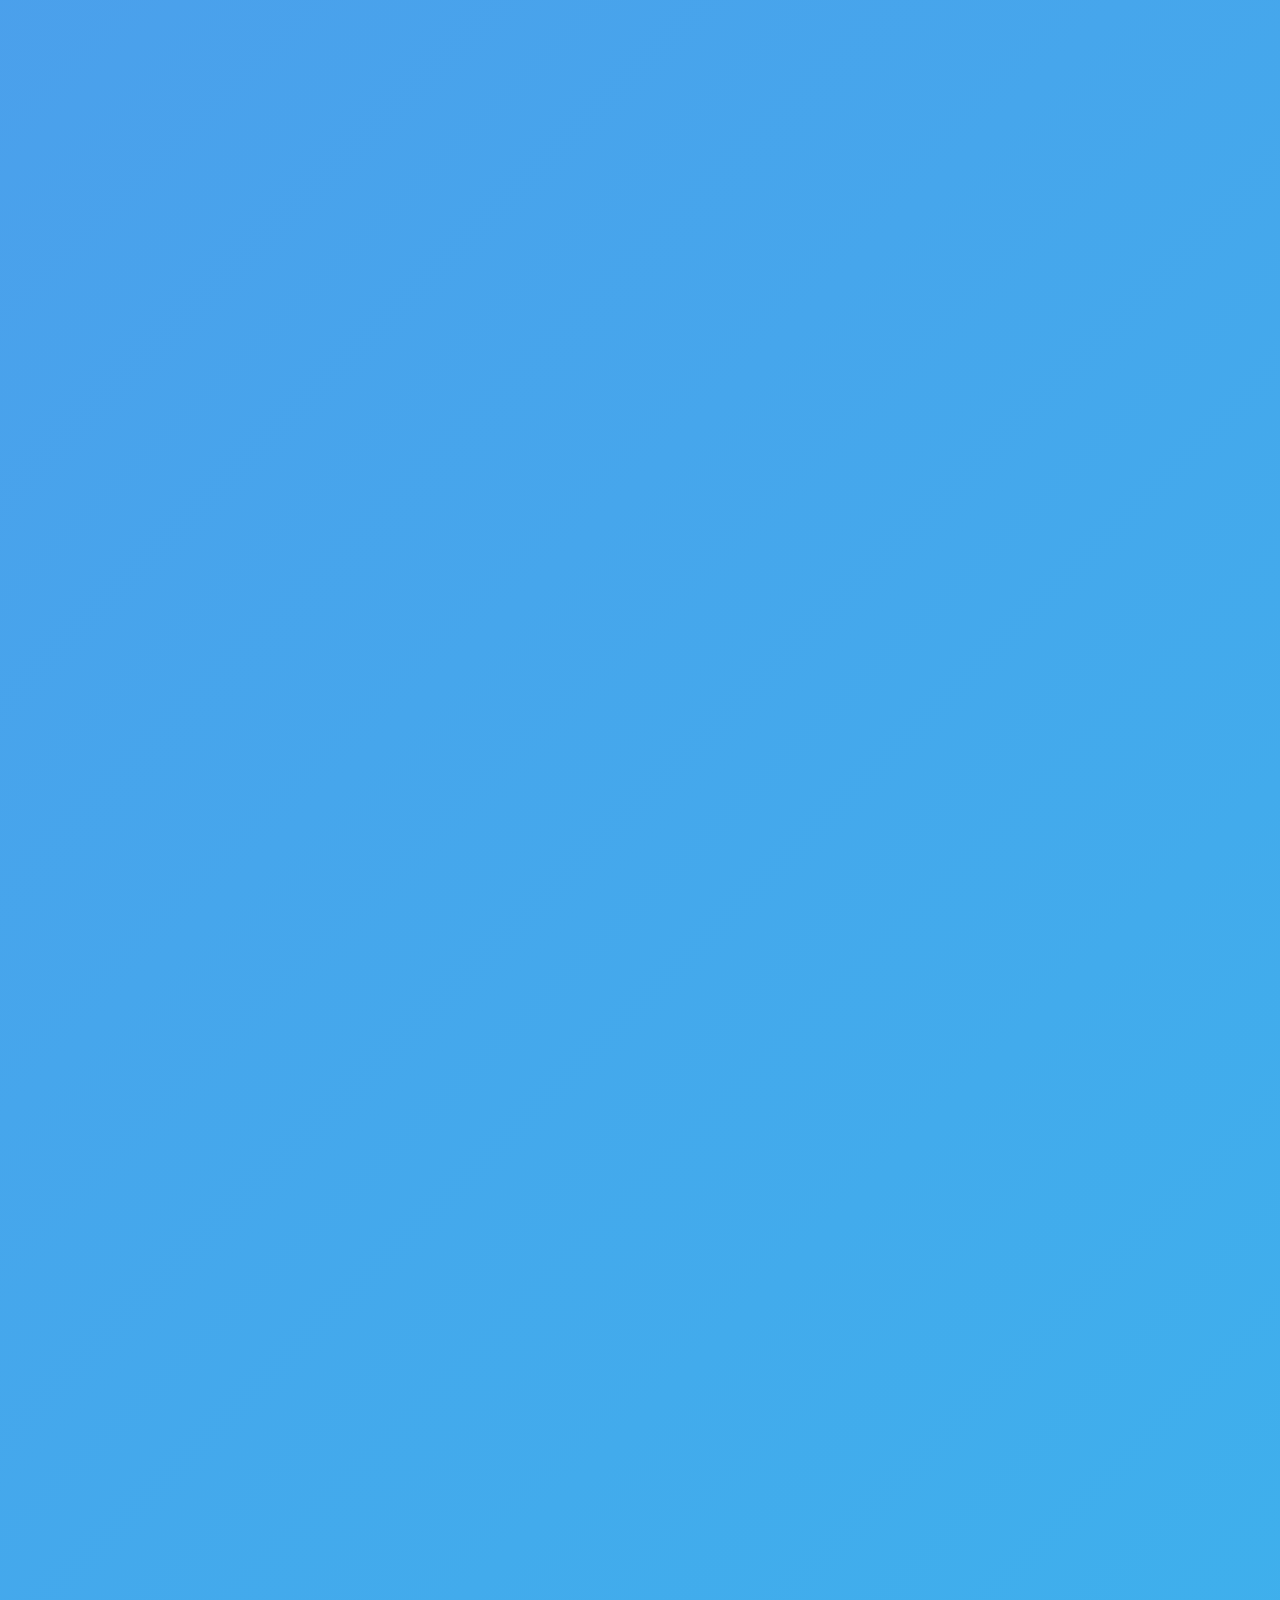
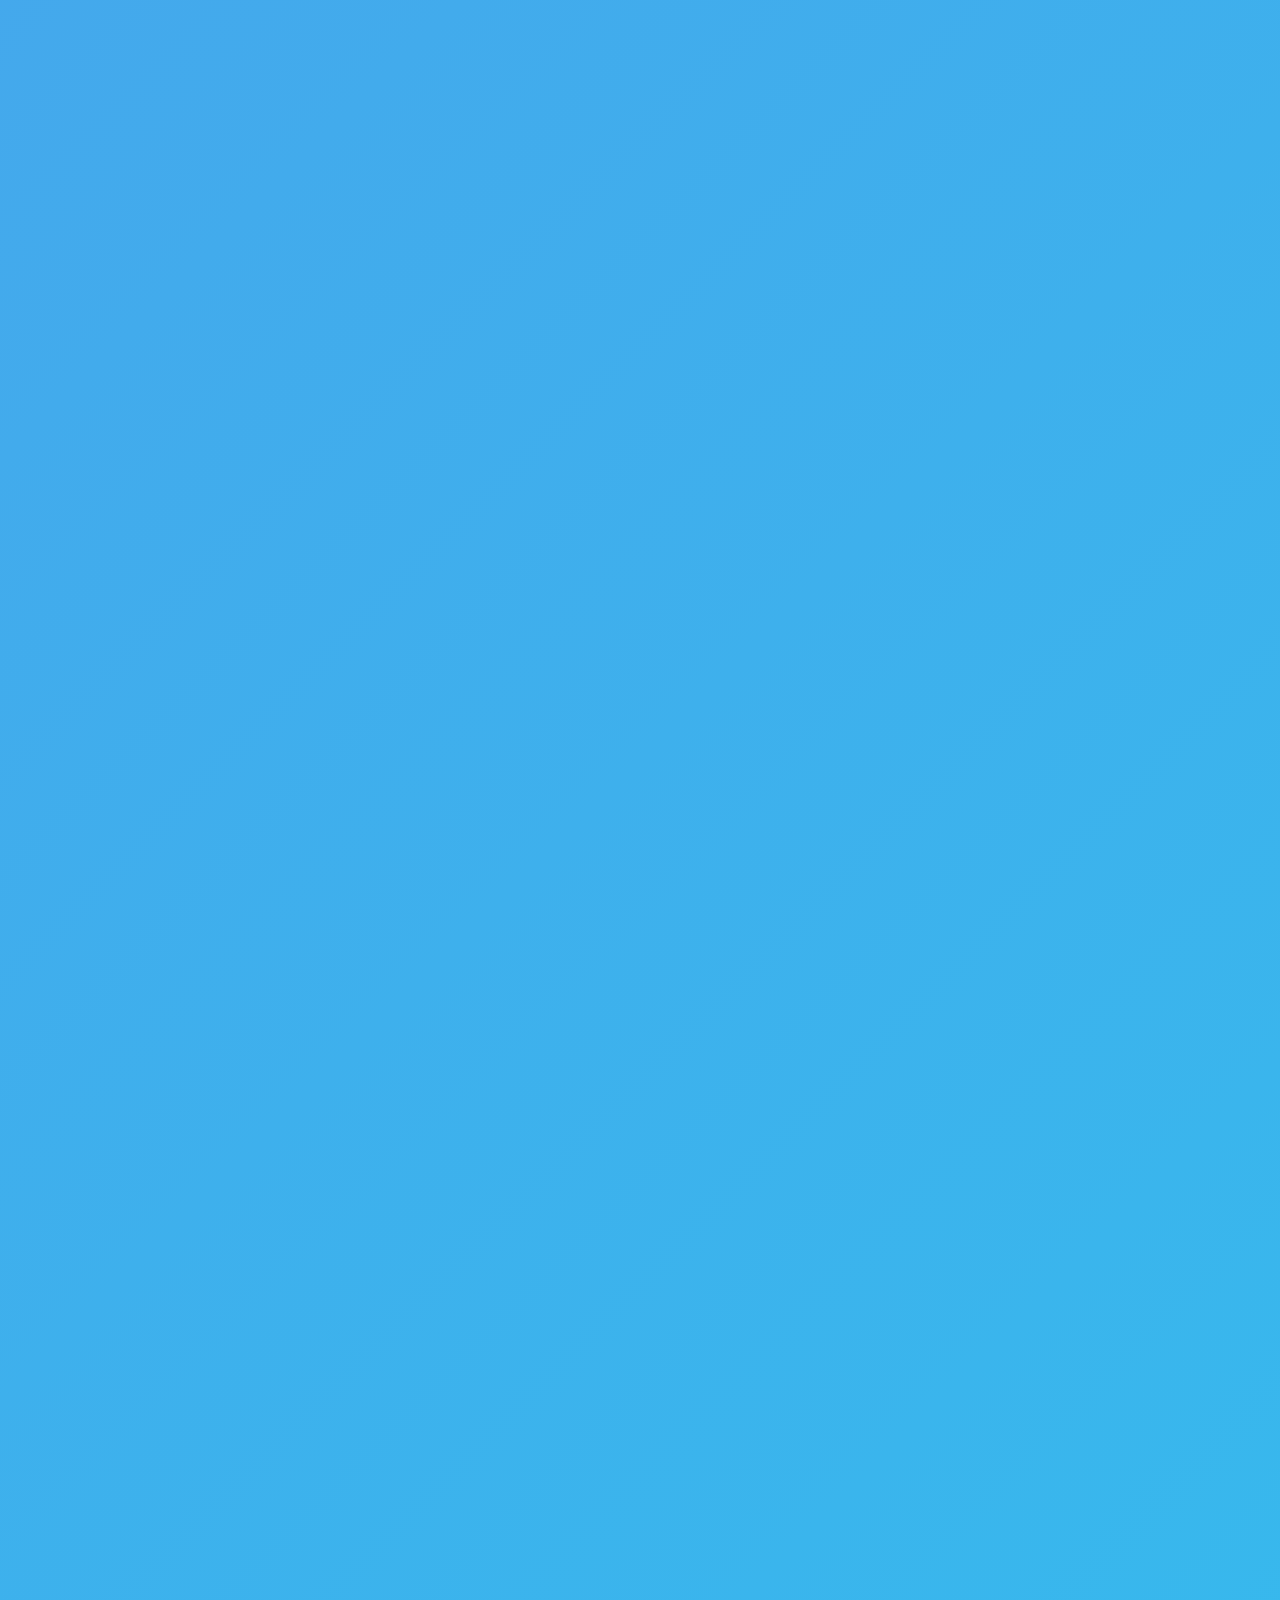
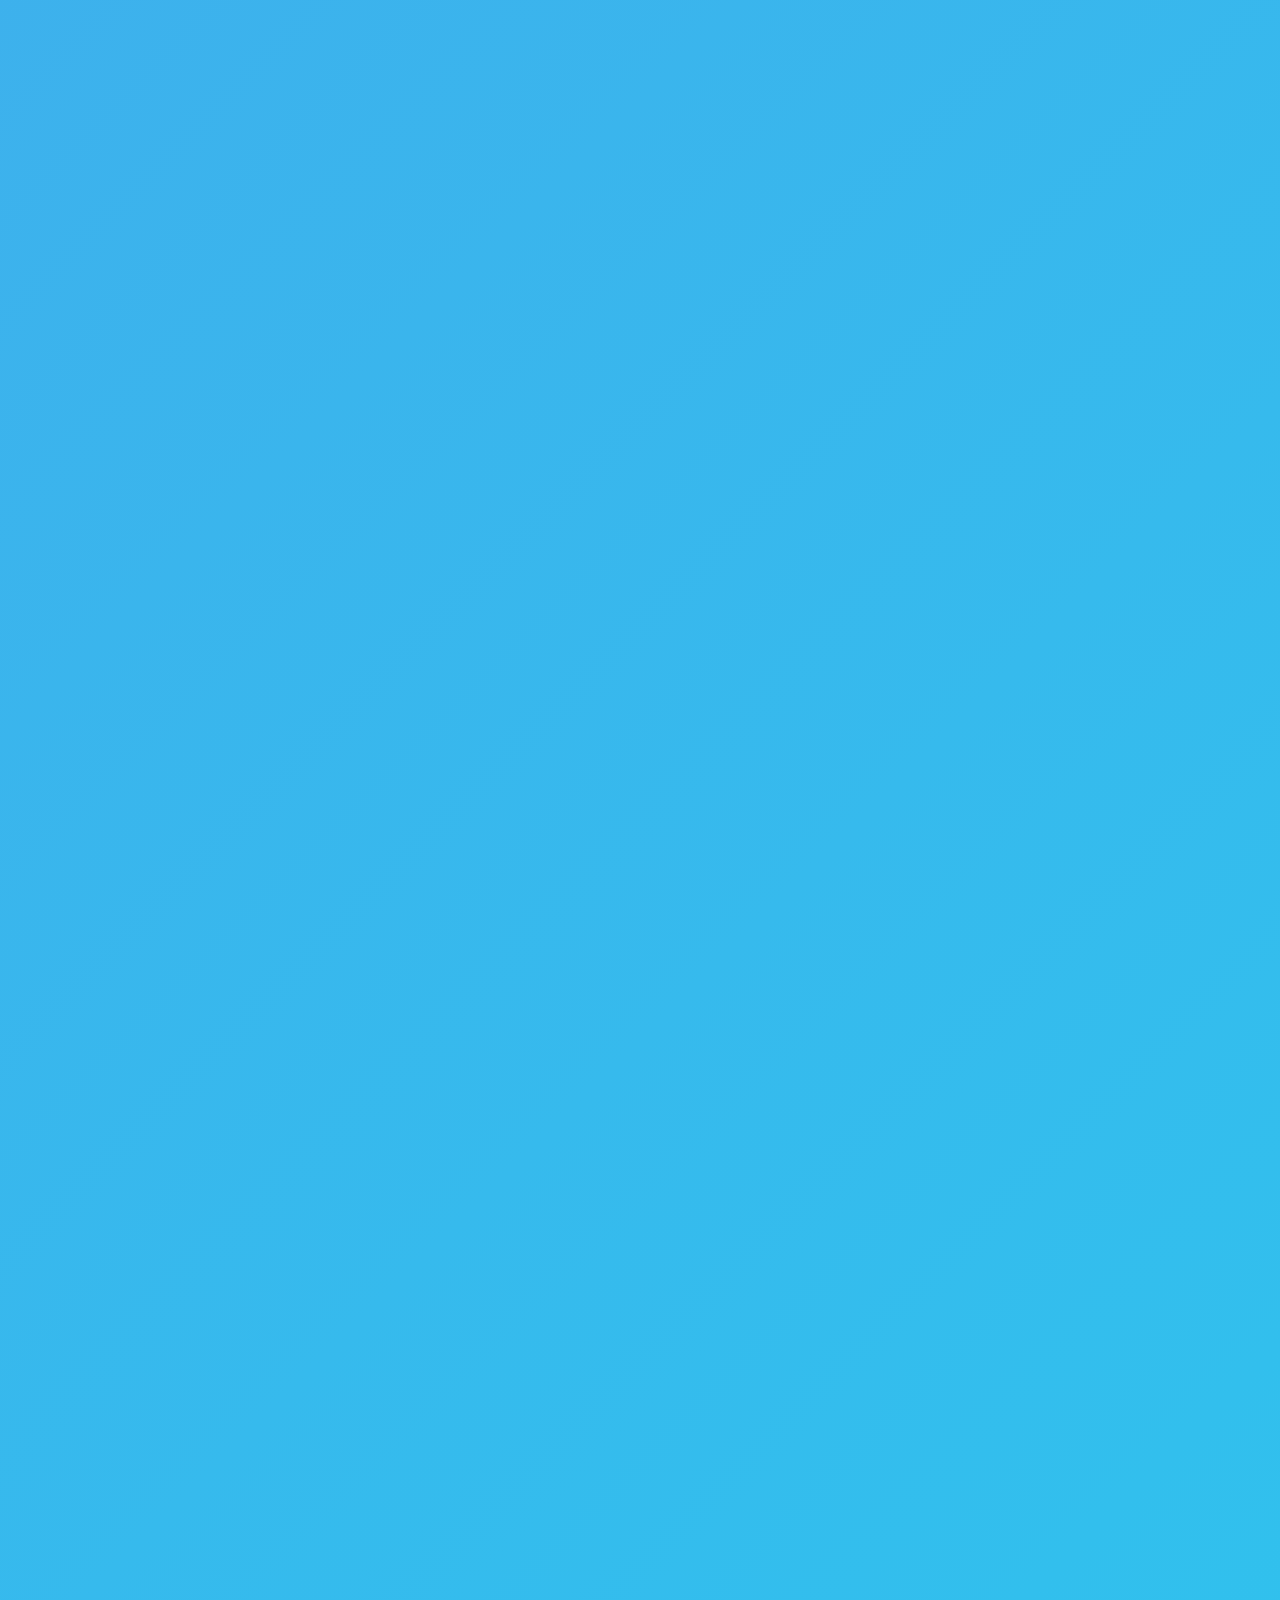
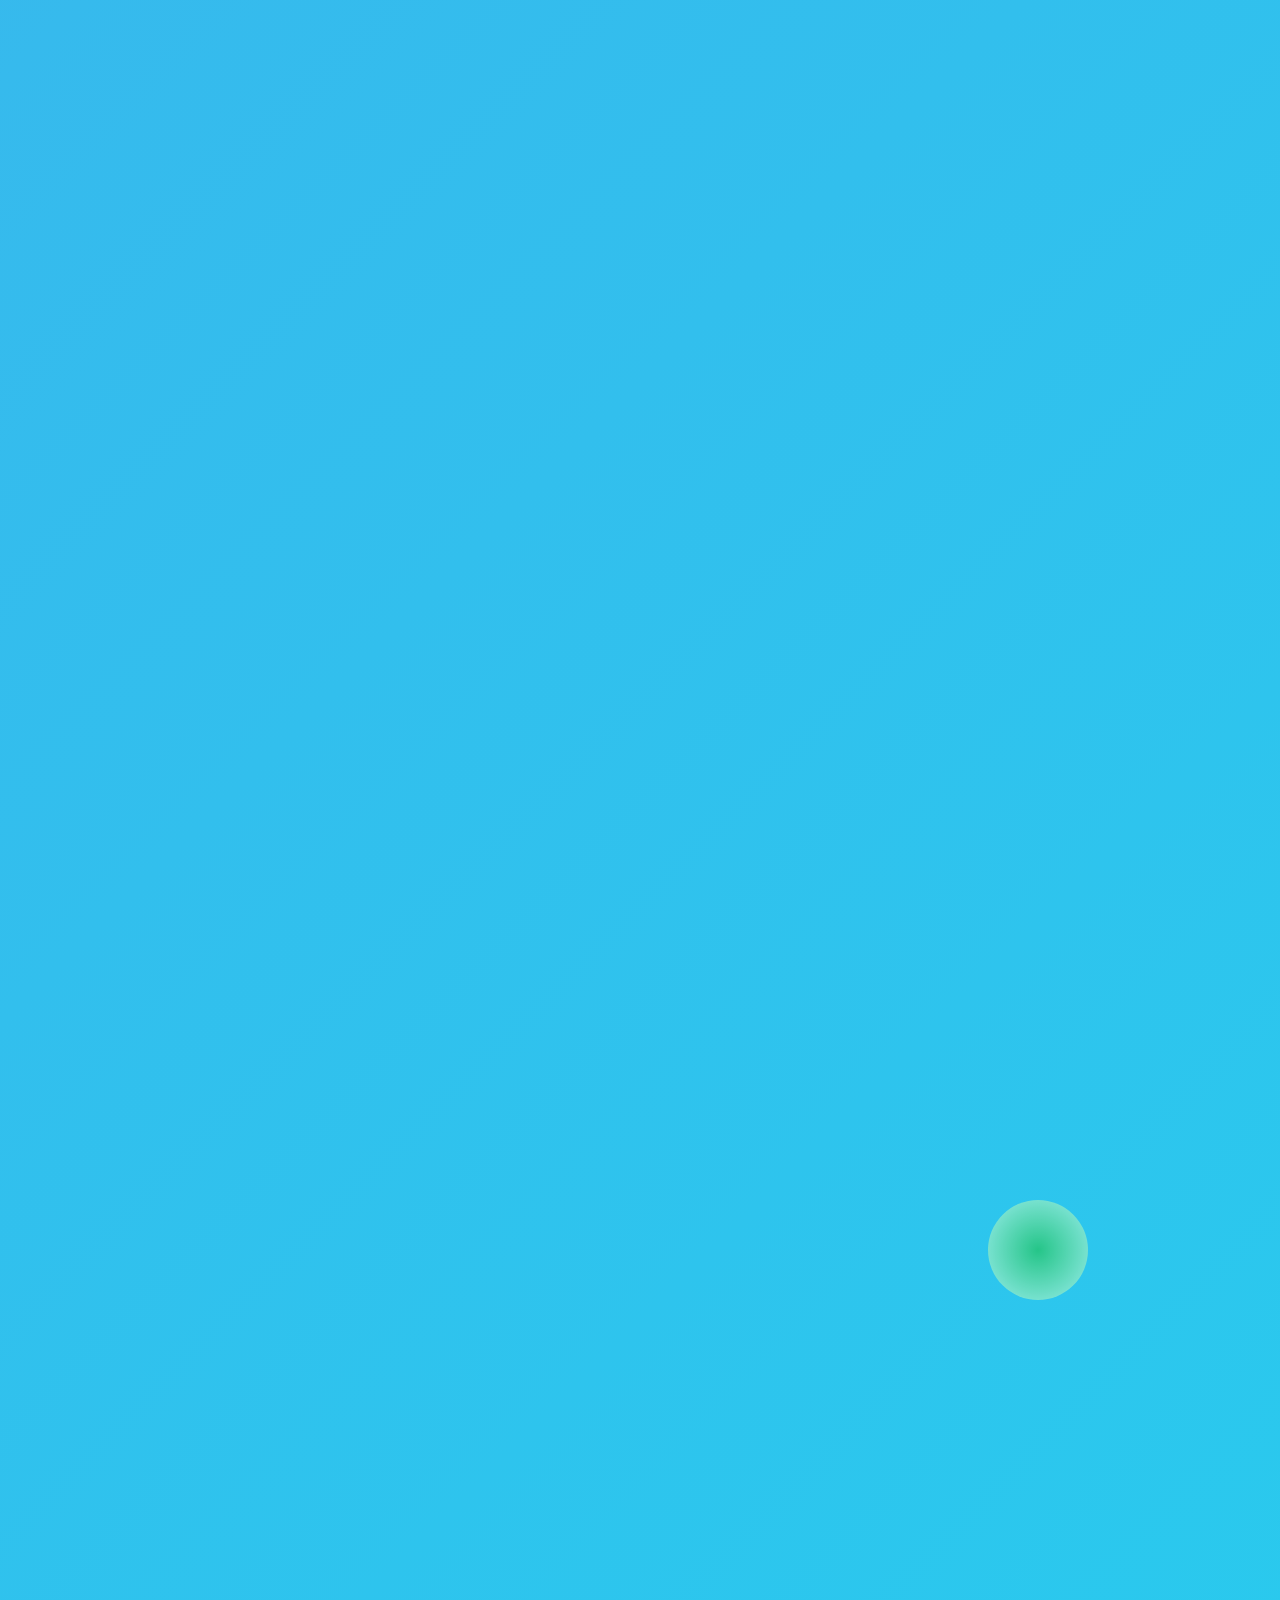
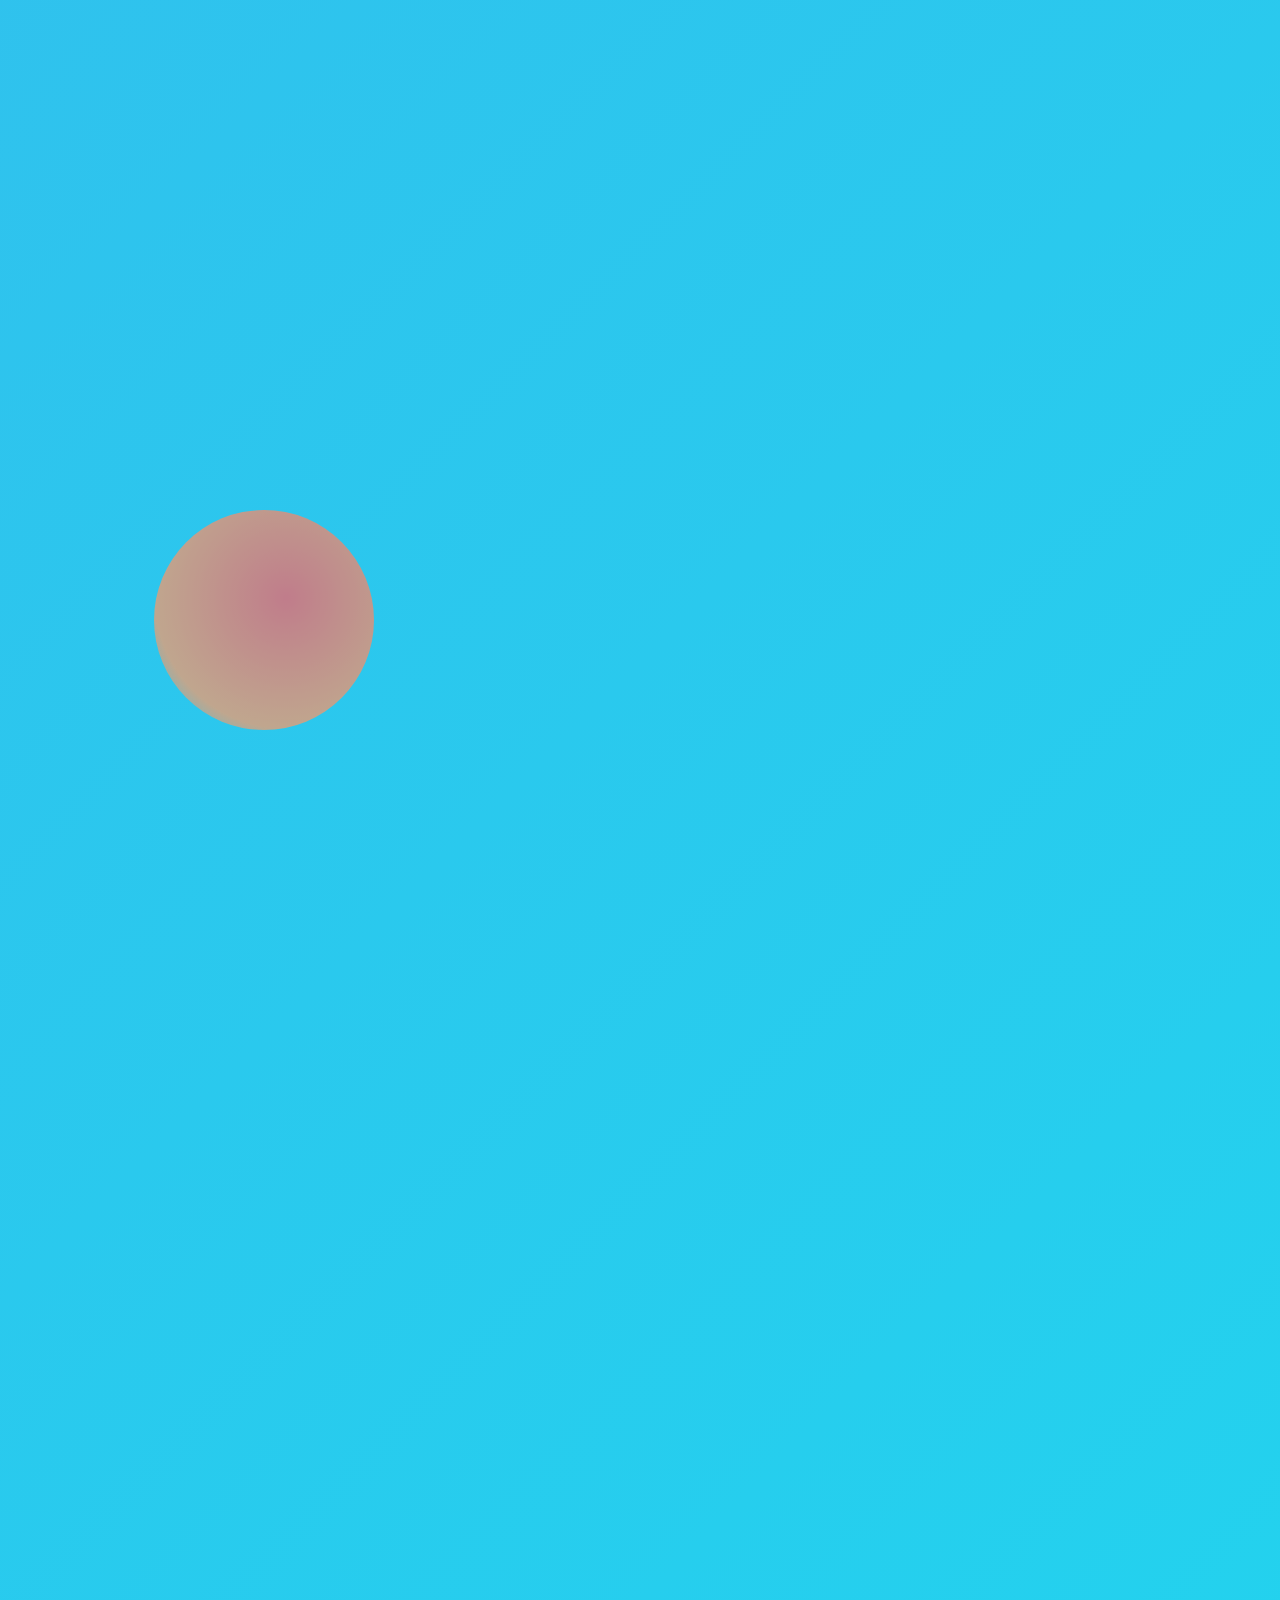
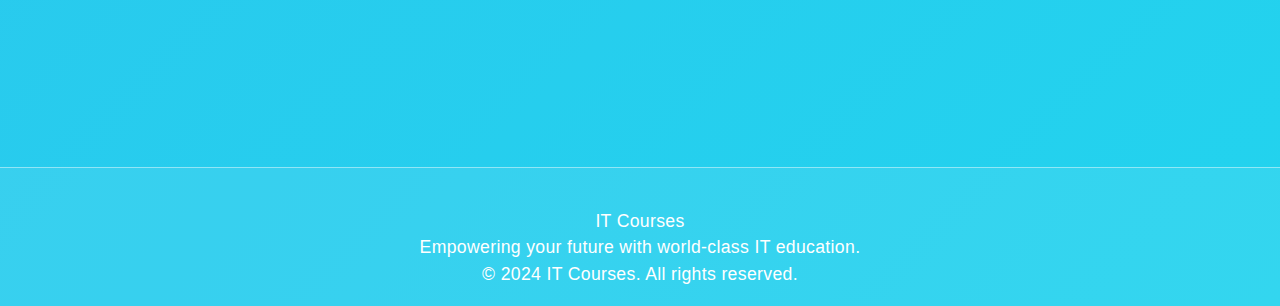
<file: domains/database/SQL Server/trainer1.html>
<!DOCTYPE html>
<html lang="en">
<head>
    <meta charset="UTF-8">
    <meta name="viewport" content="width=device-width, initial-scale=1.0">
    <title>IT Courses - Home</title>
    <!-- Local Bootstrap CSS -->
    <link href="../../../assets/css/bootstrap.min.css" rel="stylesheet">
    <!-- Local AOS CSS -->
    <link href="../../../assets/css/aos.css" rel="stylesheet">
    <!-- Local Font Awesome CSS -->
    <link href="../../../assets/css/fontawesome.min.css" rel="stylesheet">
    <!-- Local/Inline Custom Styles -->
    <style>
        :root {
            --primary: #6366f1;
            --secondary: #4f46e5;
            --accent: #22d3ee;
            --success: #22c55e;
            --danger: #ef4444;
            --glass-bg: rgba(255,255,255,0.18);
            --glass-border: rgba(255,255,255,0.45);
            --glass-shadow: 0 8px 32px 0 rgba(31,38,135,0.25), 0 1.5px 8px 0 rgba(0,0,0,0.10);
            --glass-shadow-hover: 0 16px 48px 0 rgba(31,38,135,0.35), 0 4px 24px 0 rgba(0,0,0,0.18);
            --text-main: #fff;
            --text-dark: #1e293b;
            --button-glow: 0 0 16px 2px var(--primary);
            --button-glow-hover: 0 0 24px 4px var(--accent);
            --hero-bg: linear-gradient(135deg, #667eea 0%, #22d3ee 100%);
            --footer-bg: rgba(255,255,255,0.08);
        }
        body[data-theme='dark'] {
            --primary: #6366f1;
            --secondary: #4f46e5;
            --accent: #22d3ee;
            --glass-bg: rgba(30,41,59,0.22);
            --glass-border: rgba(99,102,241,0.35);
            --glass-shadow: 0 8px 32px 0 rgba(31,38,135,0.45), 0 1.5px 8px 0 rgba(0,0,0,0.25);
            --glass-shadow-hover: 0 16px 48px 0 rgba(31,38,135,0.55), 0 4px 24px 0 rgba(0,0,0,0.28);
            --text-main: #fff;
            --text-dark: #e0e7ef;
            --hero-bg: linear-gradient(135deg, #232946 0%, #6366f1 100%);
            --footer-bg: rgba(30,41,59,0.22);
        }
        body {
            font-family: 'Poppins', Arial, Helvetica, sans-serif;
            background: var(--hero-bg);
            min-height: 100vh;
            overflow-x: hidden;
            position: relative;
            color: var(--text-main);
            transition: background 0.4s;
        }
        /* Floating Spheres */
        .sphere {
            position: absolute;
            border-radius: 50%;
            filter: blur(0.5px);
            opacity: 0.7;
            z-index: 0;
            animation: float-sphere 12s ease-in-out infinite alternate;
            transition: background 0.5s, box-shadow 0.5s;
        }
        .sphere1 {
            width: 170px; height: 170px;
            left: 24px; top: 32px;
			background-size: 190% 190%;
            background: radial-gradient(circle at 30% 30%, #ffb347, #ffcc33 60%, transparent 100%);
            box-shadow: 0 0 60px 20px #ffb34788;
            transition: background 0.5s, box-shadow 0.5s;
            cursor: pointer;
            z-index: 1000;
            position: fixed;
            pointer-events: auto;
        }
        .sphere1.sun {
            box-shadow: 0 0 80px 30px #ffb347cc, 0 0 120px 40px #fffbe6aa;
        }
        .sphere1.moon {
            background: url('../../../assets/moon_main1.png') center center no-repeat;
            box-shadow: 0 0 80px 30px #e0e7efcc, 0 0 120px 40px #6366f1aa;
            border-radius: 50%;
            border: 2px solid #e0e7ef44;
            overflow: hidden;
            filter: brightness(0.95) grayscale(0.1) contrast(1.1);
        }
        .sphere1.moon:hover {
            filter: brightness(1.25) grayscale(0) contrast(1.2) drop-shadow(0 0 32px #fffbe6cc);
            box-shadow: 0 0 120px 40px #e0e7efff, 0 0 180px 60px #6366f1ff;
        }
        .sphere1:hover {
            filter: brightness(1.2) blur(0.5px);
            box-shadow: 0 0 120px 40px #ffb347ff, 0 0 180px 60px #fffbe6ff;
        }
        body[data-theme='dark'] .sphere1 {
            background: url('../../../assets/moon_main1.png') center center/contain no-repeat;
            box-shadow: 0 0 80px 30px #e0e7efcc, 0 0 120px 40px #6366f1aa;
            border-radius: 50%;
            border: 2.5px solid #e0e7ef44;
            overflow: hidden;
            filter: brightness(0.95) grayscale(0.1) contrast(1.1);
        }
        body[data-theme='dark'] .sphere1:hover {
            filter: brightness(1.25) grayscale(0) contrast(1.2) drop-shadow(0 0 32px #fffbe6cc);
            box-shadow: 0 0 120px 40px #e0e7efff, 0 0 180px 60px #6366f1ff;
        }
        .sphere2 { width: 120px; height: 120px; background: radial-gradient(circle at 70% 70%, #22d3ee, #6366f1 70%, transparent 100%); top: 10%; right: 10%; animation-delay: 2s; }
        .sphere3 { width: 220px; height: 220px; background: radial-gradient(circle at 60% 40%, #ff5e62, #ff9966 70%, transparent 100%); bottom: 8%; left: 12%; animation-delay: 4s; }
        .sphere4 { width: 100px; height: 100px; background: radial-gradient(circle at 50% 50%, #22c55e, #a7f3d0 80%, transparent 100%); bottom: 15%; right: 15%; animation-delay: 1s; }
        @keyframes float-sphere {
            0% { transform: translateY(0) scale(1); }
            100% { transform: translateY(-30px) scale(1.08); }
        }
        /* Theme Toggle */
        .theme-toggle {
            position: fixed;
            top: 24px;
            right: 32px;
            z-index: 100;
            background: var(--glass-bg);
            border: 2px solid var(--glass-border);
            border-radius: 50%;
            width: 48px; height: 48px;
            display: flex; align-items: center; justify-content: center;
            box-shadow: var(--glass-shadow);
            cursor: pointer;
            transition: background 0.3s, border 0.3s;
        }
        .theme-toggle i {
            font-size: 1.6rem;
            color: var(--primary);
            transition: color 0.3s;
        }
        .theme-toggle:hover {
            background: var(--accent);
            border-color: var(--primary);
        }
        .theme-toggle:hover i {
            color: #fff;
        }
        /* Glass Panel */
        .glass-panel {
            background: var(--glass-bg);
            border: 2.5px solid var(--glass-border);
            border-radius: 32px;
            box-shadow: var(--glass-shadow);
            backdrop-filter: blur(24px);
            -webkit-backdrop-filter: blur(24px);
            padding: 2.5rem 2rem;
            margin: 1.5rem 0;
            position: relative;
            z-index: 1;
            transition: box-shadow 0.35s, transform 0.35s;
            perspective: 800px;
            overflow: visible;
        }
        .glass-panel:hover {
            box-shadow: var(--glass-shadow-hover), 0 0 0 6px rgba(255,255,255,0.08);
            transform: translateY(-10px) scale(1.045) rotateY(6deg) rotateX(2deg);
        }
        .glass-panel::before {
            content: '';
            position: absolute;
            inset: -3px;
            border-radius: 36px;
            z-index: 0;
            pointer-events: none;
            opacity: 0;
            transition: opacity 0.3s;
            background: linear-gradient(90deg, #ff5e62, #ffb347, #22d3ee, #22c55e, #6366f1, #ff5e62);
            background-size: 400% 400%;
            filter: blur(6px);
            animation: glassy-glow 6s linear infinite;
        }
        .glass-panel:hover::before {
            opacity: 1;
        }
        .glass-panel > * {
            position: relative;
            z-index: 2;
        }
        @keyframes glassy-glow {
            0% { background-position: 0% 50%; }
            50% { background-position: 100% 50%; }
            100% { background-position: 0% 50%; }
        }
        /* Domain Cards */
        .domain-cards {
            display: flex;
            flex-wrap: wrap;
            gap: 2.5rem;
            justify-content: center;
            margin-top: 2.5rem;
            z-index: 2;
            position: relative;
        }
        .domain-card {
            width: 320px;
            min-height: 260px;
            display: flex;
            flex-direction: column;
            align-items: center;
            justify-content: space-between;
            text-align: center;
            background: var(--glass-bg);
            border: 2.5px solid var(--glass-border);
            border-radius: 32px;
            box-shadow: var(--glass-shadow);
            backdrop-filter: blur(24px);
            -webkit-backdrop-filter: blur(24px);
            padding: 2rem 1.5rem 1.5rem 1.5rem;
            transition: box-shadow 0.35s, transform 0.35s;
            position: relative;
            z-index: 1;
            perspective: 800px;
            overflow: visible;
        }
        .domain-card:hover {
            box-shadow: var(--glass-shadow-hover), 0 0 0 8px rgba(255,255,255,0.10);
            transform: translateY(-12px) scale(1.06) rotateY(-7deg) rotateX(3deg);
        }
        .domain-card::before {
            content: '';
            position: absolute;
            inset: -4px;
            border-radius: 36px;
            z-index: 2;
            pointer-events: none;
            opacity: 0;
            transition: opacity 0.3s;
            background: linear-gradient(90deg, #ff5e62, #ffb347, #22d3ee, #22c55e, #6366f1, #ff5e62);
            background-size: 400% 400%;
            filter: blur(8px);
            animation: glassy-glow 6s linear infinite;
        }
        .domain-card:hover::before {
            opacity: 1;
        }
        .domain-icon {
            font-size: 2.8rem;
            margin-bottom: 1.2rem;
            color: var(--accent);
            filter: drop-shadow(0 2px 8px rgba(34,211,238,0.18));
            transition: color 0.3s;
            z-index: 3;
        }
        .domain-card:hover .domain-icon {
            color: var(--primary);
        }
        .domain-title {
            font-size: 1.3rem;
            font-weight: 600;
            color: #fff;
            margin-bottom: 0.7rem;
            z-index: 3;
        }
        .domain-desc {
            color: #e0e7ef;
            font-size: 1rem;
            margin-bottom: 1.2rem;
            z-index: 3;
        }
        .domain-btn {
            font-size: 1rem;
            font-weight: 600;
            padding: 0.7rem 2rem;
            border-radius: 50px;
            border: none;
            background: linear-gradient(90deg, var(--primary), var(--accent));
            color: #fff;
            box-shadow: var(--button-glow);
            transition: background 0.3s, box-shadow 0.3s, transform 0.2s;
            outline: none;
            position: relative;
            z-index: 3;
            overflow: hidden;
        }
        .domain-btn:hover {
            background: linear-gradient(90deg, #ff5e62, #22d3ee, #22c55e, #6366f1);
            box-shadow: 0 0 32px 8px #ffb347, 0 0 24px 4px #22d3ee;
            transform: scale(1.12) rotateY(6deg);
        }
        /* Footer */
        .footer {
            background: var(--footer-bg);
            border-top: 1.5px solid var(--glass-border);
            color: #fff;
            padding: 2.5rem 0 1.2rem 0;
            text-align: center;
            margin-top: 4rem;
            font-size: 1.1rem;
            letter-spacing: 0.02em;
            z-index: 2;
            position: relative;
        }
        /* Responsive */
        @media (max-width: 900px) {
            .domain-cards { gap: 1.5rem; }
            .domain-card { width: 90vw; max-width: 350px; }
        }
        @media (max-width: 600px) {
            .hero-title { font-size: 2rem; }
            .domain-card { padding: 1.2rem 0.7rem; }
        }
        .glass-btn, .hero-btn {
            display: inline-flex;
            align-items: center;
            justify-content: center;
            font-size: 1.1rem;
            font-weight: 600;
            padding: 0.8rem 2.2rem;
            border-radius: 50px;
            border: none;
            background: linear-gradient(90deg, var(--primary), var(--accent));
            color: #fff;
            box-shadow: var(--button-glow);
            transition: background 0.3s, box-shadow 0.3s, transform 0.2s;
            outline: none;
            position: relative;
            z-index: 3;
            overflow: hidden;
            text-decoration: none;
        }
        .glass-btn:hover, .hero-btn:hover {
            background: linear-gradient(90deg, #ff5e62, #22d3ee, #22c55e, #6366f1);
            box-shadow: 0 0 32px 8px #ffb347, 0 0 24px 4px #22d3ee;
            transform: scale(1.12) rotateY(6deg);
            color: #fff;
            text-decoration: none;
        }
        .site-title-fixed {
            position: fixed;
            top: 12px;
            left: 24px;
            z-index: 2000;
            font-size: 2rem;
            font-weight: 600;
            color: #fff;
            text-shadow: 0 2px 16px #23294655, 0 1px 0 #6366f1;
            letter-spacing: 0.01em;
            user-select: none;
            text-decoration: none;
            transition: color 0.2s;
        }
        .site-title-fixed:hover {
            color: var(--accent);
            text-decoration: underline;
        }
    </style>
</head>
<body data-theme="light">
    <a href="../../../index.html" class="site-title-fixed">IT Courses</a>

    <div class="sphere sphere1 sun" id="sun-moon"></div>
    <div class="sphere sphere2"></div>
    <div class="sphere sphere3"></div>
    <div class="sphere sphere4"></div>

    <div class="theme-toggle" id="themeToggle" title="Toggle light/dark mode">
        <i class="fa-solid fa-moon"></i>
    </div>

    <nav class="navbar navbar-expand-lg navbar-dark sticky-top" style="background: transparent; z-index: 10;">
        <div class="container-fluid">
            </div>
    </nav>

    <!-- -- -->

    <section id="power-bi-section" class="hero d-flex align-items-center justify-content-center" style="min-height: 340px; height: 10vh;">
        <div class="glass-panel text-center d-flex flex-column align-items-center justify-content-center" data-aos="fade-down" style="min-width: 340px; min-height: 100px;">
            <div class="hero-title" style="font-size:2.2rem; font-weight:700; margin-bottom:1rem;">SQL Server</div>
            <a href="../SQL Server.html" class="hero-btn glass-btn"><i class="fa fa-arrow-left ms-2">&nbsp;&nbsp;</i><span>Back to SQL Server</span></a>
        </div>
    </section>

    <section id="courses" class="container domain-cards">
        <div class="domain-card glass-panel" data-aos="zoom-in-up">
            <div class="domain-title">01 SQL Server - Intro to DBMS Bhaskar Jogi School</div>
            <div class="video-wrapper">
                <iframe src="https://1drv.ms/v/c/6e31f39d0b4ab4f5/IQQ7TlRFTVnrRY3ykLL4BRNYAfCPhEu5rPeVU2E_MvSZxEE" frameborder="0" scrolling="no" allowfullscreen></iframe>
            </div>
        </div>
        <div class="domain-card glass-panel" data-aos="zoom-in-up">
            <div class="domain-title">02 SQL Server - DB Architecture Part1 Bhaskar Jogi School</div>
            <div class="video-wrapper">
                <iframe src="https://1drv.ms/v/c/6e31f39d0b4ab4f5/IQSkughs3qADQbxLFUE9lQ9pAaJmq61C3hR8yuKCAQF3VHY" frameborder="0" scrolling="no" allowfullscreen></iframe>
            </div>
        </div>
        <div class="domain-card glass-panel" data-aos="zoom-in-up">
            <div class="domain-title">03 SQL Server - DB Architecture Part2 Bhaskar Jogi School</div>
            <div class="video-wrapper">
                <iframe src="https://1drv.ms/v/c/6e31f39d0b4ab4f5/IQR7xH7AB4whRow21bEDU_bsASZ_JGNhLSfbjcJDjiAkzRQ" frameborder="0" scrolling="no" allowfullscreen></iframe>
            </div>
        </div>
        <div class="domain-card glass-panel" data-aos="zoom-in-up">
            <div class="domain-title">04 SQL Server - Data Types Part1 Bhaskar Jogi School</div>
            <div class="video-wrapper">
                <iframe src="https://1drv.ms/v/c/6e31f39d0b4ab4f5/IQQee6sN--jdTo-Zyyzz8ltmAdkiPv5aeBdY4WGAeKb6GYs" frameborder="0" scrolling="no" allowfullscreen></iframe>
            </div>
        </div>
        <div class="domain-card glass-panel" data-aos="zoom-in-up">
            <div class="domain-title">05 SQL Server - Data Types Part2 Bhaskar Jogi School</div>
            <div class="video-wrapper">
                <iframe src="https://1drv.ms/v/c/6e31f39d0b4ab4f5/IQRZfM4zRjJPT5cJJV_Aph84AZFuNwWWx7fD3LahOz29PPs" frameborder="0" scrolling="no" allowfullscreen></iframe>
            </div>
        </div>
        <div class="domain-card glass-panel" data-aos="zoom-in-up">
            <div class="domain-title">06 SQL Server - Business Integrity Part1 Bhaskar Jogi School</div>
            <div class="video-wrapper">
                <iframe src="https://1drv.ms/v/c/6e31f39d0b4ab4f5/IQTBgfCNEJ3rQofLEGIiHnedAUomym9-yomFShxUVFWQu3I" frameborder="0" scrolling="no" allowfullscreen></iframe>
            </div>
        </div>
        <div class="domain-card glass-panel" data-aos="zoom-in-up">
            <div class="domain-title">07 SQL Server - Keys Bhaskar Jogi School</div>
            <div class="video-wrapper">
                <iframe src="https://1drv.ms/v/c/6e31f39d0b4ab4f5/IQTFthqDntgWS52pevTi7uCuAYoKr6XRiOHBkB9J2f4gBJ4" frameborder="0" scrolling="no" allowfullscreen></iframe>
            </div>
        </div>
        <div class="domain-card glass-panel" data-aos="zoom-in-up">
            <div class="domain-title">08 SQL Server - Relationships Bhaskar Jogi School</div>
            <div class="video-wrapper">
                <iframe src="https://1drv.ms/v/c/6e31f39d0b4ab4f5/IQQ-b0L4tntBRqypuRcwsQnXAV4I0_-GH78yhXmX3A8iino" frameborder="0" scrolling="no" allowfullscreen></iframe>
            </div>
        </div>
        <div class="domain-card glass-panel" data-aos="zoom-in-up">
            <div class="domain-title">09 SQL Server - FKs Cascade Features Check Constraints Identity </div>
            <div class="video-wrapper">
                <iframe src="https://1drv.ms/v/c/6e31f39d0b4ab4f5/IQQ6Ipn_D1rXR7C_dylhZg3YAYRH3cPeUr2nKjJSOvTiEVg" frameborder="0" scrolling="no" allowfullscreen></iframe>
            </div>
        </div>
        <div class="domain-card glass-panel" data-aos="zoom-in-up">
            <div class="domain-title">10 SQL Server - SQL Commands Part1 Bhaskar Jogi School</div>
            <div class="video-wrapper">
                <iframe src="https://1drv.ms/v/c/6e31f39d0b4ab4f5/IQTJP6dXcuS9SIBu7nSG1oudAQ07FG8xpnIiWbBcaO4ThSY" frameborder="0" scrolling="no" allowfullscreen></iframe>
            </div>
        </div>
        <div class="domain-card glass-panel" data-aos="zoom-in-up">
            <div class="domain-title">11 SQL Server - SQL Commands Part2 and Transactions Bhaskar Jogi</div>
            <div class="video-wrapper">
                <iframe src="https://1drv.ms/v/c/6e31f39d0b4ab4f5/IQQdL7GgHc3BR5uiNSCSj4IxAe1vxcZhBPDmyz_UzZEj7tc" frameborder="0" scrolling="no" allowfullscreen></iframe>
            </div>
        </div>
        <div class="domain-card glass-panel" data-aos="zoom-in-up">
            <div class="domain-title">12 SQL Server - SQL Commands Part3 B</div>
            <div class="video-wrapper">
                <iframe src="https://1drv.ms/v/c/6e31f39d0b4ab4f5/IQS7xxHslRS6T5mxZEwGWdXkAXJYjZzgRsWHGacP4lM3038" frameborder="0" scrolling="no" allowfullscreen></iframe>
            </div>
        </div>
        <div class="domain-card glass-panel" data-aos="zoom-in-up">
            <div class="domain-title">13 SQL Server - Identity and Delete Vs Truncate Bhaskar Jogi Sch</div>
            <div class="video-wrapper">
                <iframe src="https://1drv.ms/v/c/6e31f39d0b4ab4f5/IQQ9PKkXixGRRYVe2ZlRoBFwARjWG0m146ijODw8CGmdQRc" frameborder="0" scrolling="no" allowfullscreen></iframe>
            </div>
        </div>
        <div class="domain-card glass-panel" data-aos="zoom-in-up">
            <div class="domain-title">14 SQL Server - School Case Study Bhaskar Jogi School</div>
            <div class="video-wrapper">
                <iframe src="https://1drv.ms/v/c/6e31f39d0b4ab4f5/IQSfokuG_i5CQ57ogTRqCEpNAV_99AAK1wMFVIpdonTcOUg" frameborder="0" scrolling="no" allowfullscreen></iframe>
            </div>
        </div>
        <div class="domain-card glass-panel" data-aos="zoom-in-up">
            <div class="domain-title">15 SQL Server - Supplier and Indian Bank Case Study Bhaskar Jogi</div>
            <div class="video-wrapper">
                <iframe src="https://1drv.ms/v/c/6e31f39d0b4ab4f5/IQQzHjFhPzMOQ7y8CfrW9vnGAUo8r3mE2NAOsWWpzoXq5IA" frameborder="0" scrolling="no" allowfullscreen></iframe>
            </div>
        </div>
        <div class="domain-card glass-panel" data-aos="zoom-in-up">
            <div class="domain-title">16 SQL Server - Indian Bank Case Study Bhaskar Jogi School</div>
            <div class="video-wrapper">
                <iframe src="https://1drv.ms/v/c/6e31f39d0b4ab4f5/IQTZNHJD1VlmT5hR4kexOEIHAcTNtvUBXlF3sHkdIFJzOGY" frameborder="0" scrolling="no" allowfullscreen></iframe>
            </div>
        </div>
        <div class="domain-card glass-panel" data-aos="zoom-in-up">
            <div class="domain-title">17 SQL Server - Basic Queries Bhaskar Jogi School</div>
            <div class="video-wrapper">
                <iframe src="https://1drv.ms/v/c/6e31f39d0b4ab4f5/IQRKdTk--Jv4T6o_OtlXGKAYAZo5m_1-taGzULyZCJ9NTpo" frameborder="0" scrolling="no" allowfullscreen></iframe>
            </div>
        </div>
        <div class="domain-card glass-panel" data-aos="zoom-in-up">
            <div class="domain-title">18 SQL Server - Aggregate Functions in Queries Bhaskar Jogi Scho</div>
            <div class="video-wrapper">
                <iframe src="https://1drv.ms/v/c/6e31f39d0b4ab4f5/IQTWZo4ERhCfQ7cDU73ajjqqAfGAOJolUagfbllO6qAkefQ" frameborder="0" scrolling="no" allowfullscreen></iframe>
            </div>
        </div>
        <div class="domain-card glass-panel" data-aos="zoom-in-up">
            <div class="domain-title">19 SQL Server - Group By Clause Queries Bhaskar Jogi School</div>
            <div class="video-wrapper">
                <iframe src="https://1drv.ms/v/c/6e31f39d0b4ab4f5/IQTO8ahnBDJBS5vr6R5iKDhjAVy2ESCCNufato_x-R4yV4Q" frameborder="0" scrolling="no" allowfullscreen></iframe>
            </div>
        </div>
        <div class="domain-card glass-panel" data-aos="zoom-in-up">
            <div class="domain-title">20 SQL Server - Group in a Group and Distinct Queries Bhaskar Jo</div>
            <div class="video-wrapper">
                <iframe src="https://1drv.ms/v/c/6e31f39d0b4ab4f5/IQRHp_XccIA5R6k71ZAUxnkyAdEaBjBDM1myqJvr-Vmtg3g" frameborder="0" scrolling="no" allowfullscreen></iframe>
            </div>
        </div>
        <div class="domain-card glass-panel" data-aos="zoom-in-up">
            <div class="domain-title">21 SQL Server - Date and Time Functions Part1 Bhaskar Jogi</div>
            <div class="video-wrapper">
                <iframe src="https://1drv.ms/v/c/6e31f39d0b4ab4f5/IQRFrwezZ0OfSo0bd8td0Kc3AQ6rJU6jZALisZoyNs9OyIk" frameborder="0" scrolling="no" allowfullscreen></iframe>
            </div>
        </div>
        <div class="domain-card glass-panel" data-aos="zoom-in-up">
            <div class="domain-title">22 SQL Server - Date and Time Functions Part2 Bhaskar Jogi</div>
            <div class="video-wrapper">
                <iframe src="https://1drv.ms/v/c/6e31f39d0b4ab4f5/IQSb9prTS2t-QLGdibg7Ws2lAYe6ZgIKDH5kGT6VOR7WDxg" frameborder="0" scrolling="no" allowfullscreen></iframe>
            </div>
        </div>
        <div class="domain-card glass-panel" data-aos="zoom-in-up">
            <div class="domain-title">23 SQL Server - Having Clause and Into Keyword and Temp Tables B</div>
            <div class="video-wrapper">
                <iframe src="https://1drv.ms/v/c/6e31f39d0b4ab4f5/IQT-j6_TxoNTT4overoIQwCGAZJTC6KQpSPLGgx0OSwCEbU" frameborder="0" scrolling="no" allowfullscreen></iframe>
            </div>
        </div>
        <div class="domain-card glass-panel" data-aos="zoom-in-up">
            <div class="domain-title">24 SQL Server - Inner and Outer Join Bhaskar Jogi</div>
            <div class="video-wrapper">
                <iframe src="https://1drv.ms/v/c/6e31f39d0b4ab4f5/IQTAyTyuNmv-Tolk3qcuP-XLAW5iluPyOa_hjgGXvTTZYoc" frameborder="0" scrolling="no" allowfullscreen></iframe>
            </div>
        </div>
        <div class="domain-card glass-panel" data-aos="zoom-in-up">
            <div class="domain-title">25 SQL Server - Cross Join Bhaskar Jogi</div>
            <div class="video-wrapper">
                <iframe src="https://1drv.ms/v/c/6e31f39d0b4ab4f5/IQSXn8ayZb1RRoNVdqFoXiPLAYX_9EJDebtiqDNhr9SQ07M" frameborder="0" scrolling="no" allowfullscreen></iframe>
            </div>
        </div>
        <div class="domain-card glass-panel" data-aos="zoom-in-up">
            <div class="domain-title">26 SQL Server - Self Join ISNULL and Coaleasce Functions Bhaskar</div>
            <div class="video-wrapper">
                <iframe src="https://1drv.ms/v/c/6e31f39d0b4ab4f5/IQT_rvJf3T1ES6f_44vV3tQRAeDWc5_Bkuj59q11jdGF3ic" frameborder="0" scrolling="no" allowfullscreen></iframe>
            </div>
        </div>
        <div class="domain-card glass-panel" data-aos="zoom-in-up">
            <div class="domain-title">27 SQL Server - String Functions Bhaskar Jogi</div>
            <div class="video-wrapper">
                <iframe src="https://1drv.ms/v/c/6e31f39d0b4ab4f5/IQSWGjRfKB2uQIG-pqaveYZqAbI_6Y1Cf1Qgrvo0DvHwbjw" frameborder="0" scrolling="no" allowfullscreen></iframe>
            </div>
        </div>
        <div class="domain-card glass-panel" data-aos="zoom-in-up">
            <div class="domain-title">28 SQL Server - StringAgg Between and Case Statement Bhaskar Jog</div>
            <div class="video-wrapper">
                <iframe src="https://1drv.ms/v/c/6e31f39d0b4ab4f5/IQSDo2nvKM8lRI_iAukH6AcAAQQ6cugPJmBaPdykF-0fWe0" frameborder="0" scrolling="no" allowfullscreen></iframe>
            </div>
        </div>
        <div class="domain-card glass-panel" data-aos="zoom-in-up">
            <div class="domain-title">29 SQL Server - Between and Case Statement and Sub Queries Bhask</div>
            <div class="video-wrapper">
                <iframe src="https://1drv.ms/v/c/6e31f39d0b4ab4f5/IQQh_hv44GSESIekOHKxNEvRAWAs4KVpEdPe2nLLX8pVgQo" frameborder="0" scrolling="no" allowfullscreen></iframe>
            </div>
        </div>
        <div class="domain-card glass-panel" data-aos="zoom-in-up">
            <div class="domain-title">30 SQL Server - Correlated Sub Queries Bhaskar Jogi</div>
            <div class="video-wrapper">
                <iframe src="https://1drv.ms/v/c/6e31f39d0b4ab4f5/IQSBm_Lx8EeXRLHI59PR8WV2AYJXXSwOtwGaqmQ1C_jORh8" frameborder="0" scrolling="no" allowfullscreen></iframe>
            </div>
        </div>
        <div class="domain-card glass-panel" data-aos="zoom-in-up">
            <div class="domain-title">31 SQL Server - System Tables Bhaskar Jogi</div>
            <div class="video-wrapper">
                <iframe src="https://1drv.ms/v/c/6e31f39d0b4ab4f5/IQQXma89E7tOSIiiR0reF5teAeFMzhC6zpPXzvnIPACRyhs" frameborder="0" scrolling="no" allowfullscreen></iframe>
            </div>
        </div>
        <div class="domain-card glass-panel" data-aos="zoom-in-up">
            <div class="domain-title">32 SQL Server - Derived Tables and Interview Qns on Get New Cust</div>
            <div class="video-wrapper">
                <iframe src="https://1drv.ms/v/c/6e31f39d0b4ab4f5/IQR3VFjzVo3STpR8qVx2bs2IAQnDBX3-caVUjPXz1J-SG4U" frameborder="0" scrolling="no" allowfullscreen></iframe>
            </div>
        </div>
        <div class="domain-card glass-panel" data-aos="zoom-in-up">
            <div class="domain-title">33 SQL Server - Interview Qns and Cube and Rollup Operators Bhas</div>
            <div class="video-wrapper">
                <iframe src="https://1drv.ms/v/c/6e31f39d0b4ab4f5/IQQ1gDZj_rqjSKnS3pcnw5rsAf_V7mtVYpvgxS8y2_SeoNA" frameborder="0" scrolling="no" allowfullscreen></iframe>
            </div>
        </div>
        <div class="domain-card glass-panel" data-aos="zoom-in-up">
            <div class="domain-title">34 SQL Server - Ranking Functions and CTE Bhaskar Jogi</div>
            <div class="video-wrapper">
                <iframe src="https://1drv.ms/v/c/6e31f39d0b4ab4f5/IQSQouVdmOYnQrwhH2DMVASqAbqWB9cLOodiIpMGAnqFCaM" frameborder="0" scrolling="no" allowfullscreen></iframe>
            </div>
        </div>
        <div class="domain-card glass-panel" data-aos="zoom-in-up">
            <div class="domain-title">35 SQL Server - Derived Tables Vs CTE vs Temp Tables Bhaskar Jog</div>
            <div class="video-wrapper">
                <iframe src="https://1drv.ms/v/c/6e31f39d0b4ab4f5/IQTZzdlwNcQgR4I631jYTypTARx8GW4eWTX48UdVUD4uxZU" frameborder="0" scrolling="no" allowfullscreen></iframe>
            </div>
        </div>
        <div class="domain-card glass-panel" data-aos="zoom-in-up">
            <div class="domain-title">36 SQL Server - Incr Loadin with Merge Statement Bhaskar Jogi</div>
            <div class="video-wrapper">
                <iframe src="https://1drv.ms/v/c/6e31f39d0b4ab4f5/IQSYygi4y1PXQZvW7uPfOIxUAfxeP_hJ0xngaztp2mNAmzc" frameborder="0" scrolling="no" allowfullscreen></iframe>
            </div>
        </div>
</section>
<section id="power-bi-section" class="hero d-flex align-items-center justify-content-center" style="min-height: 340px; height: 10vh;">
        <div class="glass-panel text-center d-flex flex-column align-items-center justify-content-center" data-aos="fade-down" style="min-width: 340px; min-height: 100px;">
            <div class="hero-title" style="font-size:2.2rem; font-weight:700; margin-bottom:1rem;">T-SQL</div>
        </div>
</section>
    <section id="courses" class="container domain-cards">
        <div class="domain-card glass-panel" data-aos="zoom-in-up">
            <div class="domain-title">01 SQL Server - Intro to DBMS Bhaskar Jogi School</div>
            <div class="video-wrapper">
                <iframe src="https://1drv.ms/v/c/6e31f39d0b4ab4f5/IQQ7TlRFTVnrRY3ykLL4BRNYAfCPhEu5rPeVU2E_MvSZxEE" frameborder="0" scrolling="no" allowfullscreen></iframe>
            </div>
        </div>
        <div class="domain-card glass-panel" data-aos="zoom-in-up">
            <div class="domain-title">02 SQL Server - DB Architecture Part1 Bhaskar Jogi School</div>
            <div class="video-wrapper">
                <iframe src="https://1drv.ms/v/c/6e31f39d0b4ab4f5/IQSkughs3qADQbxLFUE9lQ9pAaJmq61C3hR8yuKCAQF3VHY" frameborder="0" scrolling="no" allowfullscreen></iframe>
            </div>
        </div>
        <div class="domain-card glass-panel" data-aos="zoom-in-up">
            <div class="domain-title">03 SQL Server - DB Architecture Part2 Bhaskar Jogi School</div>
            <div class="video-wrapper">
                <iframe src="https://1drv.ms/v/c/6e31f39d0b4ab4f5/IQR7xH7AB4whRow21bEDU_bsASZ_JGNhLSfbjcJDjiAkzRQ" frameborder="0" scrolling="no" allowfullscreen></iframe>
            </div>
        </div>
        <div class="domain-card glass-panel" data-aos="zoom-in-up">
            <div class="domain-title">04 SQL Server - Data Types Part1 Bhaskar Jogi School</div>
            <div class="video-wrapper">
                <iframe src="https://1drv.ms/v/c/6e31f39d0b4ab4f5/IQQee6sN--jdTo-Zyyzz8ltmAdkiPv5aeBdY4WGAeKb6GYs" frameborder="0" scrolling="no" allowfullscreen></iframe>
            </div>
        </div>
        <div class="domain-card glass-panel" data-aos="zoom-in-up">
            <div class="domain-title">05 SQL Server - Data Types Part2 Bhaskar Jogi School</div>
            <div class="video-wrapper">
                <iframe src="https://1drv.ms/v/c/6e31f39d0b4ab4f5/IQRZfM4zRjJPT5cJJV_Aph84AZFuNwWWx7fD3LahOz29PPs" frameborder="0" scrolling="no" allowfullscreen></iframe>
            </div>
        </div>
        <div class="domain-card glass-panel" data-aos="zoom-in-up">
            <div class="domain-title">06 SQL Server - Business Integrity Part1 Bhaskar Jogi School</div>
            <div class="video-wrapper">
                <iframe src="https://1drv.ms/v/c/6e31f39d0b4ab4f5/IQTBgfCNEJ3rQofLEGIiHnedAUomym9-yomFShxUVFWQu3I" frameborder="0" scrolling="no" allowfullscreen></iframe>
            </div>
        </div>
        <div class="domain-card glass-panel" data-aos="zoom-in-up">
            <div class="domain-title">07 SQL Server - Keys Bhaskar Jogi School</div>
            <div class="video-wrapper">
                <iframe src="https://1drv.ms/v/c/6e31f39d0b4ab4f5/IQTFthqDntgWS52pevTi7uCuAYoKr6XRiOHBkB9J2f4gBJ4" frameborder="0" scrolling="no" allowfullscreen></iframe>
            </div>
        </div>
        <div class="domain-card glass-panel" data-aos="zoom-in-up">
            <div class="domain-title">08 SQL Server - Relationships Bhaskar Jogi School</div>
            <div class="video-wrapper">
                <iframe src="https://1drv.ms/v/c/6e31f39d0b4ab4f5/IQQ-b0L4tntBRqypuRcwsQnXAV4I0_-GH78yhXmX3A8iino" frameborder="0" scrolling="no" allowfullscreen></iframe>
            </div>
        </div>
        <div class="domain-card glass-panel" data-aos="zoom-in-up">
            <div class="domain-title">09 SQL Server - FKs Cascade Features Check Constraints Identity </div>
            <div class="video-wrapper">
                <iframe src="https://1drv.ms/v/c/6e31f39d0b4ab4f5/IQQ6Ipn_D1rXR7C_dylhZg3YAYRH3cPeUr2nKjJSOvTiEVg" frameborder="0" scrolling="no" allowfullscreen></iframe>
            </div>
        </div>
        <div class="domain-card glass-panel" data-aos="zoom-in-up">
            <div class="domain-title">10 SQL Server - SQL Commands Part1 Bhaskar Jogi School</div>
            <div class="video-wrapper">
                <iframe src="https://1drv.ms/v/c/6e31f39d0b4ab4f5/IQTJP6dXcuS9SIBu7nSG1oudAQ07FG8xpnIiWbBcaO4ThSY" frameborder="0" scrolling="no" allowfullscreen></iframe>
            </div>
        </div>
        <div class="domain-card glass-panel" data-aos="zoom-in-up">
            <div class="domain-title">11 SQL Server - SQL Commands Part2 and Transactions Bhaskar Jogi</div>
            <div class="video-wrapper">
                <iframe src="https://1drv.ms/v/c/6e31f39d0b4ab4f5/IQQdL7GgHc3BR5uiNSCSj4IxAe1vxcZhBPDmyz_UzZEj7tc" frameborder="0" scrolling="no" allowfullscreen></iframe>
            </div>
        </div>
        <div class="domain-card glass-panel" data-aos="zoom-in-up">
            <div class="domain-title">12 SQL Server - SQL Commands Part3 B</div>
            <div class="video-wrapper">
                <iframe src="https://1drv.ms/v/c/6e31f39d0b4ab4f5/IQS7xxHslRS6T5mxZEwGWdXkAXJYjZzgRsWHGacP4lM3038" frameborder="0" scrolling="no" allowfullscreen></iframe>
            </div>
        </div>
        <div class="domain-card glass-panel" data-aos="zoom-in-up">
            <div class="domain-title">13 SQL Server - Identity and Delete Vs Truncate Bhaskar Jogi Sch</div>
            <div class="video-wrapper">
                <iframe src="https://1drv.ms/v/c/6e31f39d0b4ab4f5/IQQ9PKkXixGRRYVe2ZlRoBFwARjWG0m146ijODw8CGmdQRc" frameborder="0" scrolling="no" allowfullscreen></iframe>
            </div>
        </div>
        <div class="domain-card glass-panel" data-aos="zoom-in-up">
            <div class="domain-title">14 SQL Server - School Case Study Bhaskar Jogi School</div>
            <div class="video-wrapper">
                <iframe src="https://1drv.ms/v/c/6e31f39d0b4ab4f5/IQSfokuG_i5CQ57ogTRqCEpNAV_99AAK1wMFVIpdonTcOUg" frameborder="0" scrolling="no" allowfullscreen></iframe>
            </div>
        </div>
        <div class="domain-card glass-panel" data-aos="zoom-in-up">
            <div class="domain-title">15 SQL Server - Supplier and Indian Bank Case Study Bhaskar Jogi</div>
            <div class="video-wrapper">
                <iframe src="https://1drv.ms/v/c/6e31f39d0b4ab4f5/IQQzHjFhPzMOQ7y8CfrW9vnGAUo8r3mE2NAOsWWpzoXq5IA" frameborder="0" scrolling="no" allowfullscreen></iframe>
            </div>
        </div>
        <div class="domain-card glass-panel" data-aos="zoom-in-up">
            <div class="domain-title">16 SQL Server - Indian Bank Case Study Bhaskar Jogi School</div>
            <div class="video-wrapper">
                <iframe src="https://1drv.ms/v/c/6e31f39d0b4ab4f5/IQTZNHJD1VlmT5hR4kexOEIHAcTNtvUBXlF3sHkdIFJzOGY" frameborder="0" scrolling="no" allowfullscreen></iframe>
            </div>
        </div>
        <div class="domain-card glass-panel" data-aos="zoom-in-up">
            <div class="domain-title">17 SQL Server - Basic Queries Bhaskar Jogi School</div>
            <div class="video-wrapper">
                <iframe src="https://1drv.ms/v/c/6e31f39d0b4ab4f5/IQRKdTk--Jv4T6o_OtlXGKAYAZo5m_1-taGzULyZCJ9NTpo" frameborder="0" scrolling="no" allowfullscreen></iframe>
            </div>
        </div>
        <div class="domain-card glass-panel" data-aos="zoom-in-up">
            <div class="domain-title">18 SQL Server - Aggregate Functions in Queries Bhaskar Jogi Scho</div>
            <div class="video-wrapper">
                <iframe src="https://1drv.ms/v/c/6e31f39d0b4ab4f5/IQTWZo4ERhCfQ7cDU73ajjqqAfGAOJolUagfbllO6qAkefQ" frameborder="0" scrolling="no" allowfullscreen></iframe>
            </div>
        </div>
        <div class="domain-card glass-panel" data-aos="zoom-in-up">
            <div class="domain-title">19 SQL Server - Group By Clause Queries Bhaskar Jogi School</div>
            <div class="video-wrapper">
                <iframe src="https://1drv.ms/v/c/6e31f39d0b4ab4f5/IQTO8ahnBDJBS5vr6R5iKDhjAVy2ESCCNufato_x-R4yV4Q" frameborder="0" scrolling="no" allowfullscreen></iframe>
            </div>
        </div>
        <div class="domain-card glass-panel" data-aos="zoom-in-up">
            <div class="domain-title">20 SQL Server - Group in a Group and Distinct Queries Bhaskar Jo</div>
            <div class="video-wrapper">
                <iframe src="https://1drv.ms/v/c/6e31f39d0b4ab4f5/IQRHp_XccIA5R6k71ZAUxnkyAdEaBjBDM1myqJvr-Vmtg3g" frameborder="0" scrolling="no" allowfullscreen></iframe>
            </div>
        </div>
        <div class="domain-card glass-panel" data-aos="zoom-in-up">
            <div class="domain-title">21 SQL Server - Date and Time Functions Part1 Bhaskar Jogi</div>
            <div class="video-wrapper">
                <iframe src="https://1drv.ms/v/c/6e31f39d0b4ab4f5/IQRFrwezZ0OfSo0bd8td0Kc3AQ6rJU6jZALisZoyNs9OyIk" frameborder="0" scrolling="no" allowfullscreen></iframe>
            </div>
        </div>
        <div class="domain-card glass-panel" data-aos="zoom-in-up">
            <div class="domain-title">22 SQL Server - Date and Time Functions Part2 Bhaskar Jogi</div>
            <div class="video-wrapper">
                <iframe src="https://1drv.ms/v/c/6e31f39d0b4ab4f5/IQSb9prTS2t-QLGdibg7Ws2lAYe6ZgIKDH5kGT6VOR7WDxg" frameborder="0" scrolling="no" allowfullscreen></iframe>
            </div>
        </div>
        <div class="domain-card glass-panel" data-aos="zoom-in-up">
            <div class="domain-title">23 SQL Server - Having Clause and Into Keyword and Temp Tables B</div>
            <div class="video-wrapper">
                <iframe src="https://1drv.ms/v/c/6e31f39d0b4ab4f5/IQT-j6_TxoNTT4overoIQwCGAZJTC6KQpSPLGgx0OSwCEbU" frameborder="0" scrolling="no" allowfullscreen></iframe>
            </div>
        </div>
        <div class="domain-card glass-panel" data-aos="zoom-in-up">
            <div class="domain-title">24 SQL Server - Inner and Outer Join Bhaskar Jogi</div>
            <div class="video-wrapper">
                <iframe src="https://1drv.ms/v/c/6e31f39d0b4ab4f5/IQTAyTyuNmv-Tolk3qcuP-XLAW5iluPyOa_hjgGXvTTZYoc" frameborder="0" scrolling="no" allowfullscreen></iframe>
            </div>
        </div>
        <div class="domain-card glass-panel" data-aos="zoom-in-up">
            <div class="domain-title">25 SQL Server - Cross Join Bhaskar Jogi</div>
            <div class="video-wrapper">
                <iframe src="https://1drv.ms/v/c/6e31f39d0b4ab4f5/IQSXn8ayZb1RRoNVdqFoXiPLAYX_9EJDebtiqDNhr9SQ07M" frameborder="0" scrolling="no" allowfullscreen></iframe>
            </div>
        </div>
        <div class="domain-card glass-panel" data-aos="zoom-in-up">
            <div class="domain-title">26 SQL Server - Self Join ISNULL and Coaleasce Functions Bhaskar</div>
            <div class="video-wrapper">
                <iframe src="https://1drv.ms/v/c/6e31f39d0b4ab4f5/IQT_rvJf3T1ES6f_44vV3tQRAeDWc5_Bkuj59q11jdGF3ic" frameborder="0" scrolling="no" allowfullscreen></iframe>
            </div>
        </div>
        <div class="domain-card glass-panel" data-aos="zoom-in-up">
            <div class="domain-title">27 SQL Server - String Functions Bhaskar Jogi</div>
            <div class="video-wrapper">
                <iframe src="https://1drv.ms/v/c/6e31f39d0b4ab4f5/IQSWGjRfKB2uQIG-pqaveYZqAbI_6Y1Cf1Qgrvo0DvHwbjw" frameborder="0" scrolling="no" allowfullscreen></iframe>
            </div>
        </div>
        <div class="domain-card glass-panel" data-aos="zoom-in-up">
            <div class="domain-title">28 SQL Server - StringAgg Between and Case Statement Bhaskar Jog</div>
            <div class="video-wrapper">
                <iframe src="https://1drv.ms/v/c/6e31f39d0b4ab4f5/IQSDo2nvKM8lRI_iAukH6AcAAQQ6cugPJmBaPdykF-0fWe0" frameborder="0" scrolling="no" allowfullscreen></iframe>
            </div>
        </div>
        <div class="domain-card glass-panel" data-aos="zoom-in-up">
            <div class="domain-title">29 SQL Server - Between and Case Statement and Sub Queries Bhask</div>
            <div class="video-wrapper">
                <iframe src="https://1drv.ms/v/c/6e31f39d0b4ab4f5/IQQh_hv44GSESIekOHKxNEvRAWAs4KVpEdPe2nLLX8pVgQo" frameborder="0" scrolling="no" allowfullscreen></iframe>
            </div>
        </div>
        <div class="domain-card glass-panel" data-aos="zoom-in-up">
            <div class="domain-title">30 SQL Server - Correlated Sub Queries Bhaskar Jogi</div>
            <div class="video-wrapper">
                <iframe src="https://1drv.ms/v/c/6e31f39d0b4ab4f5/IQSBm_Lx8EeXRLHI59PR8WV2AYJXXSwOtwGaqmQ1C_jORh8" frameborder="0" scrolling="no" allowfullscreen></iframe>
            </div>
        </div>
        <div class="domain-card glass-panel" data-aos="zoom-in-up">
            <div class="domain-title">31 SQL Server - System Tables Bhaskar Jogi</div>
            <div class="video-wrapper">
                <iframe src="https://1drv.ms/v/c/6e31f39d0b4ab4f5/IQQXma89E7tOSIiiR0reF5teAeFMzhC6zpPXzvnIPACRyhs" frameborder="0" scrolling="no" allowfullscreen></iframe>
            </div>
        </div>
        <div class="domain-card glass-panel" data-aos="zoom-in-up">
            <div class="domain-title">32 SQL Server - Derived Tables and Interview Qns on Get New Cust</div>
            <div class="video-wrapper">
                <iframe src="https://1drv.ms/v/c/6e31f39d0b4ab4f5/IQR3VFjzVo3STpR8qVx2bs2IAQnDBX3-caVUjPXz1J-SG4U" frameborder="0" scrolling="no" allowfullscreen></iframe>
            </div>
        </div>
        <div class="domain-card glass-panel" data-aos="zoom-in-up">
            <div class="domain-title">33 SQL Server - Interview Qns and Cube and Rollup Operators Bhas</div>
            <div class="video-wrapper">
                <iframe src="https://1drv.ms/v/c/6e31f39d0b4ab4f5/IQQ1gDZj_rqjSKnS3pcnw5rsAf_V7mtVYpvgxS8y2_SeoNA" frameborder="0" scrolling="no" allowfullscreen></iframe>
            </div>
        </div>
        <div class="domain-card glass-panel" data-aos="zoom-in-up">
            <div class="domain-title">34 SQL Server - Ranking Functions and CTE Bhaskar Jogi</div>
            <div class="video-wrapper">
                <iframe src="https://1drv.ms/v/c/6e31f39d0b4ab4f5/IQSQouVdmOYnQrwhH2DMVASqAbqWB9cLOodiIpMGAnqFCaM" frameborder="0" scrolling="no" allowfullscreen></iframe>
            </div>
        </div>
        <div class="domain-card glass-panel" data-aos="zoom-in-up">
            <div class="domain-title">35 SQL Server - Derived Tables Vs CTE vs Temp Tables Bhaskar Jog</div>
            <div class="video-wrapper">
                <iframe src="https://1drv.ms/v/c/6e31f39d0b4ab4f5/IQTZzdlwNcQgR4I631jYTypTARx8GW4eWTX48UdVUD4uxZU" frameborder="0" scrolling="no" allowfullscreen></iframe>
            </div>
        </div>
        <div class="domain-card glass-panel" data-aos="zoom-in-up">
            <div class="domain-title">36 SQL Server - Incr Loadin with Merge Statement Bhaskar Jogi</div>
            <div class="video-wrapper">
                <iframe src="https://1drv.ms/v/c/6e31f39d0b4ab4f5/IQSYygi4y1PXQZvW7uPfOIxUAfxeP_hJ0xngaztp2mNAmzc" frameborder="0" scrolling="no" allowfullscreen></iframe>
            </div>
        </div>
        <div class="domain-card glass-panel" data-aos="zoom-in-up">
            <div class="domain-title">01 SQL Server - Client Server Architecture Bhaskar Jogi</div>
            <div class="video-wrapper">
                <iframe src="https://1drv.ms/v/c/6e31f39d0b4ab4f5/IQSjsQu9sZKeT56d84l50uL9Aa3uVoBarROExk9h1hsME7M" frameborder="0" scrolling="no" allowfullscreen></iframe>
            </div>
        </div>
        <div class="domain-card glass-panel" data-aos="zoom-in-up">
            <div class="domain-title">02 SQL Server - Views Part1 Bhaskar Jogi</div>
            <div class="video-wrapper">
                <iframe src="https://1drv.ms/v/c/6e31f39d0b4ab4f5/IQR_GvpBPAXESJj-inVmMSV6AdivrTwZBoVpp_MsXDcPwR4" frameborder="0" scrolling="no" allowfullscreen></iframe>
            </div>
        </div>
        <div class="domain-card glass-panel" data-aos="zoom-in-up">
            <div class="domain-title">03 SQL Server - Views Part2 Bhaskar Jogi</div>
            <div class="video-wrapper">
                <iframe src="https://1drv.ms/v/c/6e31f39d0b4ab4f5/IQSTRLlTCjpnQbzJFo0cMEZYAQpkLl5VjR0bKMsWs6WBN-w" frameborder="0" scrolling="no" allowfullscreen></iframe>
            </div>
        </div>
        <div class="domain-card glass-panel" data-aos="zoom-in-up">
            <div class="domain-title">04 SQL Server - Views Part3 Bhaskar Jogi</div>
            <div class="video-wrapper">
                <iframe src="https://1drv.ms/v/c/6e31f39d0b4ab4f5/IQSTrV-QvxI6RoxPzdtI4fQ5AVkAtWp_c9F44l59hMI3y8k" frameborder="0" scrolling="no" allowfullscreen></iframe>
            </div>
        </div>
        <div class="domain-card glass-panel" data-aos="zoom-in-up">
            <div class="domain-title">05 SQL Server - Views Part4 - Schemas and Indexed Views Bhaskar </div>
            <div class="video-wrapper">
                <iframe src="https://1drv.ms/v/c/6e31f39d0b4ab4f5/IQTnu-6qnryHSoik6Xf9o5tuAWuQjGYnidq7MinU-BUoYP4" frameborder="0" scrolling="no" allowfullscreen></iframe>
            </div>
        </div>
        <div class="domain-card glass-panel" data-aos="zoom-in-up">
            <div class="domain-title">06 SQL Server - T-SQL Programming - Create Varibles Bhaskar Jogi</div>
            <div class="video-wrapper">
                <iframe src="https://1drv.ms/v/c/6e31f39d0b4ab4f5/IQQMPgWfrd3DSJO3WTET0hZyAcCY6bMlNDhJ2PsJBeQiI34" frameborder="0" scrolling="no" allowfullscreen></iframe>
            </div>
        </div>
        <div class="domain-card glass-panel" data-aos="zoom-in-up">
            <div class="domain-title">07 SQL Server - T-SQL Programming and Intro to Stored Procedures</div>
            <div class="video-wrapper">
                <iframe src="https://1drv.ms/v/c/6e31f39d0b4ab4f5/IQS9teHRTwq8R564_DgkRaq0AWRelEp3VXRwpjhBWiX7hlg" frameborder="0" scrolling="no" allowfullscreen></iframe>
            </div>
        </div>
        <div class="domain-card glass-panel" data-aos="zoom-in-up">
            <div class="domain-title">08 SQL Server - Global Variables and Stored Procedures Bhaskar J</div>
            <div class="video-wrapper">
                <iframe src="https://1drv.ms/v/c/6e31f39d0b4ab4f5/IQS-FNBi5Z-3QaHIdZGZxL7nAYqja7Wvptk49aEZjjVSzTU" frameborder="0" scrolling="no" allowfullscreen></iframe>
            </div>
        </div>
        <div class="domain-card glass-panel" data-aos="zoom-in-up">
            <div class="domain-title">09 SQL Server - Temp Tables Vs Table Variable and Stored Procedu</div>
            <div class="video-wrapper">
                <iframe src="https://1drv.ms/v/c/6e31f39d0b4ab4f5/IQRZgZf3gDtvSLeM7z9DbIqaAX34cFBGyKV-1FI_be1q8x8" frameborder="0" scrolling="no" allowfullscreen></iframe>
            </div>
        </div>
        <div class="domain-card glass-panel" data-aos="zoom-in-up">
            <div class="domain-title">10 SQL Server - SQL and MSBI Interview Prepartion Bhaskar Jogi</div>
            <div class="video-wrapper">
                <iframe src="https://1drv.ms/v/c/6e31f39d0b4ab4f5/IQTr842DvS8gT7qL3bsFhcNWAQ7uIfCMdzMISgM-otaYnA0" frameborder="0" scrolling="no" allowfullscreen></iframe>
            </div>
        </div>
        <div class="domain-card glass-panel" data-aos="zoom-in-up">
            <div class="domain-title">11 SQL Server - Indexes Part1 B</div>
            <div class="video-wrapper">
                <iframe src="https://1drv.ms/v/c/6e31f39d0b4ab4f5/IQRHsAo3UquxSrQyE5rciZR9ATP2w7_L3Z-MLh2FDKa__QA" frameborder="0" scrolling="no" allowfullscreen></iframe>
            </div>
        </div>
        <div class="domain-card glass-panel" data-aos="zoom-in-up">
            <div class="domain-title">12 SQL Server - Indexes Part2 B</div>
            <div class="video-wrapper">
                <iframe src="https://1drv.ms/v/c/6e31f39d0b4ab4f5/IQT_TVWBL_YLSr2-QmAYz3skATSYBmUNUAel0yYdY-nRWVw" frameborder="0" scrolling="no" allowfullscreen></iframe>
            </div>
        </div>
        <div class="domain-card glass-panel" data-aos="zoom-in-up">
            <div class="domain-title">13 SQL Server - Indexes Part3 B</div>
            <div class="video-wrapper">
                <iframe src="https://1drv.ms/v/c/6e31f39d0b4ab4f5/IQTEv2QNozdWQ74170JQlJ3aASapiVLuABu2q96C8upx7A0" frameborder="0" scrolling="no" allowfullscreen></iframe>
            </div>
        </div>
        <div class="domain-card glass-panel" data-aos="zoom-in-up">
            <div class="domain-title">14 SQL Server - Security and Stored Procedures with Execution Pl</div>
            <div class="video-wrapper">
                <iframe src="https://1drv.ms/v/c/6e31f39d0b4ab4f5/IQS4hFJgp7W1Q4e--Q61NBjcAfXGMytp3fcQTwr1r8S5ILs" frameborder="0" scrolling="no" allowfullscreen></iframe>
            </div>
        </div>
        <div class="domain-card glass-panel" data-aos="zoom-in-up">
            <div class="domain-title">15 SQL Server - Complex Stored Procedures - IBank Case Study Par</div>
            <div class="video-wrapper">
                <iframe src="https://1drv.ms/v/c/6e31f39d0b4ab4f5/IQQP3UIaaCrwQoVH2eCdgJyjAdDTw7FDzYzNpFkjnKCK6QM" frameborder="0" scrolling="no" allowfullscreen></iframe>
            </div>
        </div>
        <div class="domain-card glass-panel" data-aos="zoom-in-up">
            <div class="domain-title">16 SQL Server - IBank Case Study Part2 and School SP and Loan St</div>
            <div class="video-wrapper">
                <iframe src="https://1drv.ms/v/c/6e31f39d0b4ab4f5/IQTwCjLeczcyQJEd0J-oq9ppAbt6DNJzTIjlHuWK9cui-SM" frameborder="0" scrolling="no" allowfullscreen></iframe>
            </div>
        </div>
        <div class="domain-card glass-panel" data-aos="zoom-in-up">
            <div class="domain-title">17 SQL Server - Debugging Stored Procedures B</div>
            <div class="video-wrapper">
                <iframe src="https://1drv.ms/v/c/6e31f39d0b4ab4f5/IQT-2X0QYLkTQYgsS6VRmRETAR23N8wO60l-t9ptQTKrXME" frameborder="0" scrolling="no" allowfullscreen></iframe>
            </div>
        </div>
        <div class="domain-card glass-panel" data-aos="zoom-in-up">
            <div class="domain-title">18 SQL Server - Output Parameters and Exception Handling B</div>
            <div class="video-wrapper">
                <iframe src="https://1drv.ms/v/c/6e31f39d0b4ab4f5/IQTSscpxAf_jT6SzMjKKPZdiAWdJWV0BIiWUqQFSt7Ga96U" frameborder="0" scrolling="no" allowfullscreen></iframe>
            </div>
        </div>
        <div class="domain-card glass-panel" data-aos="zoom-in-up">
            <div class="domain-title">19 SQL Server - Recompile Stored Procedures B</div>
            <div class="video-wrapper">
                <iframe src="https://1drv.ms/v/c/6e31f39d0b4ab4f5/IQSqcg5rb4cMSrY3S6QUubydAWGGOXH-ZNNEBt7U3Sv8VJM" frameborder="0" scrolling="no" allowfullscreen></iframe>
            </div>
        </div>
        <div class="domain-card glass-panel" data-aos="zoom-in-up">
            <div class="domain-title">20 SQL Server - Types of Stored Procedures B</div>
            <div class="video-wrapper">
                <iframe src="https://1drv.ms/v/c/6e31f39d0b4ab4f5/IQQcYk_331-_SKff9ar1uBpFAUICjJbQk2DxXFQEgtO33IQ" frameborder="0" scrolling="no" allowfullscreen></iframe>
            </div>
        </div>
        <div class="domain-card glass-panel" data-aos="zoom-in-up">
            <div class="domain-title">21 SQL Server - User Defined Functions Part1 B</div>
            <div class="video-wrapper">
                <iframe src="https://1drv.ms/v/c/6e31f39d0b4ab4f5/IQRen-PspUYDQY-O74c1JC6MAdfnPIHoFGsxXnlxet2PjiA" frameborder="0" scrolling="no" allowfullscreen></iframe>
            </div>
        </div>
        <div class="domain-card glass-panel" data-aos="zoom-in-up">
            <div class="domain-title">22 SQL Server - User Defined Functions Part2 B</div>
            <div class="video-wrapper">
                <iframe src="https://1drv.ms/v/c/6e31f39d0b4ab4f5/IQQk1kZxUjUsTYBbgGYeXg2aARCDzdvd8YCeunBVN7SNruE" frameborder="0" scrolling="no" allowfullscreen></iframe>
            </div>
        </div>
        <div class="domain-card glass-panel" data-aos="zoom-in-up">
            <div class="domain-title">23 SQL Server - Interview Question B</div>
            <div class="video-wrapper">
                <iframe src="https://1drv.ms/v/c/6e31f39d0b4ab4f5/IQThejANhFwPQITQlIiCpTfaAVkodPXp6eoeX5ZGIjiuPGY" frameborder="0" scrolling="no" allowfullscreen></iframe>
            </div>
        </div>
        <div class="domain-card glass-panel" data-aos="zoom-in-up">
            <div class="domain-title">24 SQL Server - Triggers Part1 B</div>
            <div class="video-wrapper">
                <iframe src="https://1drv.ms/v/c/6e31f39d0b4ab4f5/IQTpAZnIh6QdQa8hZjwnVhH9AYdubRnRXBJsldWTwSqIQRg" frameborder="0" scrolling="no" allowfullscreen></iframe>
            </div>
        </div>
        <div class="domain-card glass-panel" data-aos="zoom-in-up">
            <div class="domain-title">25 SQL Server - Triggers Part2 B</div>
            <div class="video-wrapper">
                <iframe src="https://1drv.ms/v/c/6e31f39d0b4ab4f5/IQSGImlD0nAwQ582HDNFXvASARuqzD_iURKwQfCvUCqkjvQ" frameborder="0" scrolling="no" allowfullscreen></iframe>
            </div>
        </div>
        <div class="domain-card glass-panel" data-aos="zoom-in-up">
            <div class="domain-title">26 SQL Server - Cursors Part1 B</div>
            <div class="video-wrapper">
                <iframe src="https://1drv.ms/v/c/6e31f39d0b4ab4f5/IQRmBNGdtRS3T5Xm7jaFlRaJAdglCwB2dkmJuinjsdmraSI" frameborder="0" scrolling="no" allowfullscreen></iframe>
            </div>
        </div>
        <div class="domain-card glass-panel" data-aos="zoom-in-up">
            <div class="domain-title">27 SQL Server - Cursors Part2 B</div>
            <div class="video-wrapper">
                <iframe src="https://1drv.ms/v/c/6e31f39d0b4ab4f5/IQSUTO3EMVGKRJPW_C9ol4j6AYlW04nF6_nLg0JbtgFpZxs" frameborder="0" scrolling="no" allowfullscreen></iframe>
            </div>
        </div>
        <div class="domain-card glass-panel" data-aos="zoom-in-up">
            <div class="domain-title">28 SQL Server - Linked Server B</div>
            <div class="video-wrapper">
                <iframe src="https://1drv.ms/v/c/6e31f39d0b4ab4f5/IQTgvDZ0Ys99TZOVNYclxUqTAflIlZarRBHTN7rSQk_NKTA" frameborder="0" scrolling="no" allowfullscreen></iframe>
            </div>
        </div>
</section>

    <footer class="footer">
        <div class="footer-brand">IT Courses</div>
        <div class="footer-tagline">Empowering your future with world-class IT education.</div>
        <div class="footer-copyright">&copy; 2024 IT Courses. All rights reserved.</div>
    </footer>

    <script src="../../../assets/js/bootstrap.bundle.min.js"></script>
    <script src="../../../assets/js/aos.js"></script>
    <script>
        AOS.init({ once: true, duration: 700, offset: 60 });
        // Theme toggle logic
        const themeToggle = document.getElementById('themeToggle');
        const body = document.body;
        const sunMoon = document.getElementById('sun-moon');
        let dark = false;
        themeToggle.onclick = function() {
            dark = !dark;
            if (dark) {
                body.setAttribute('data-theme', 'dark');
                themeToggle.innerHTML = '<i class="fa-solid fa-sun"></i>';
                sunMoon.classList.remove('sun');
                sunMoon.classList.add('moon');
            } else {
                body.setAttribute('data-theme', 'light');
                themeToggle.innerHTML = '<i class="fa-solid fa-moon"></i>';
                sunMoon.classList.remove('moon');
                sunMoon.classList.add('sun');
            }
        };
    </script>
</body>
</html>
</file>
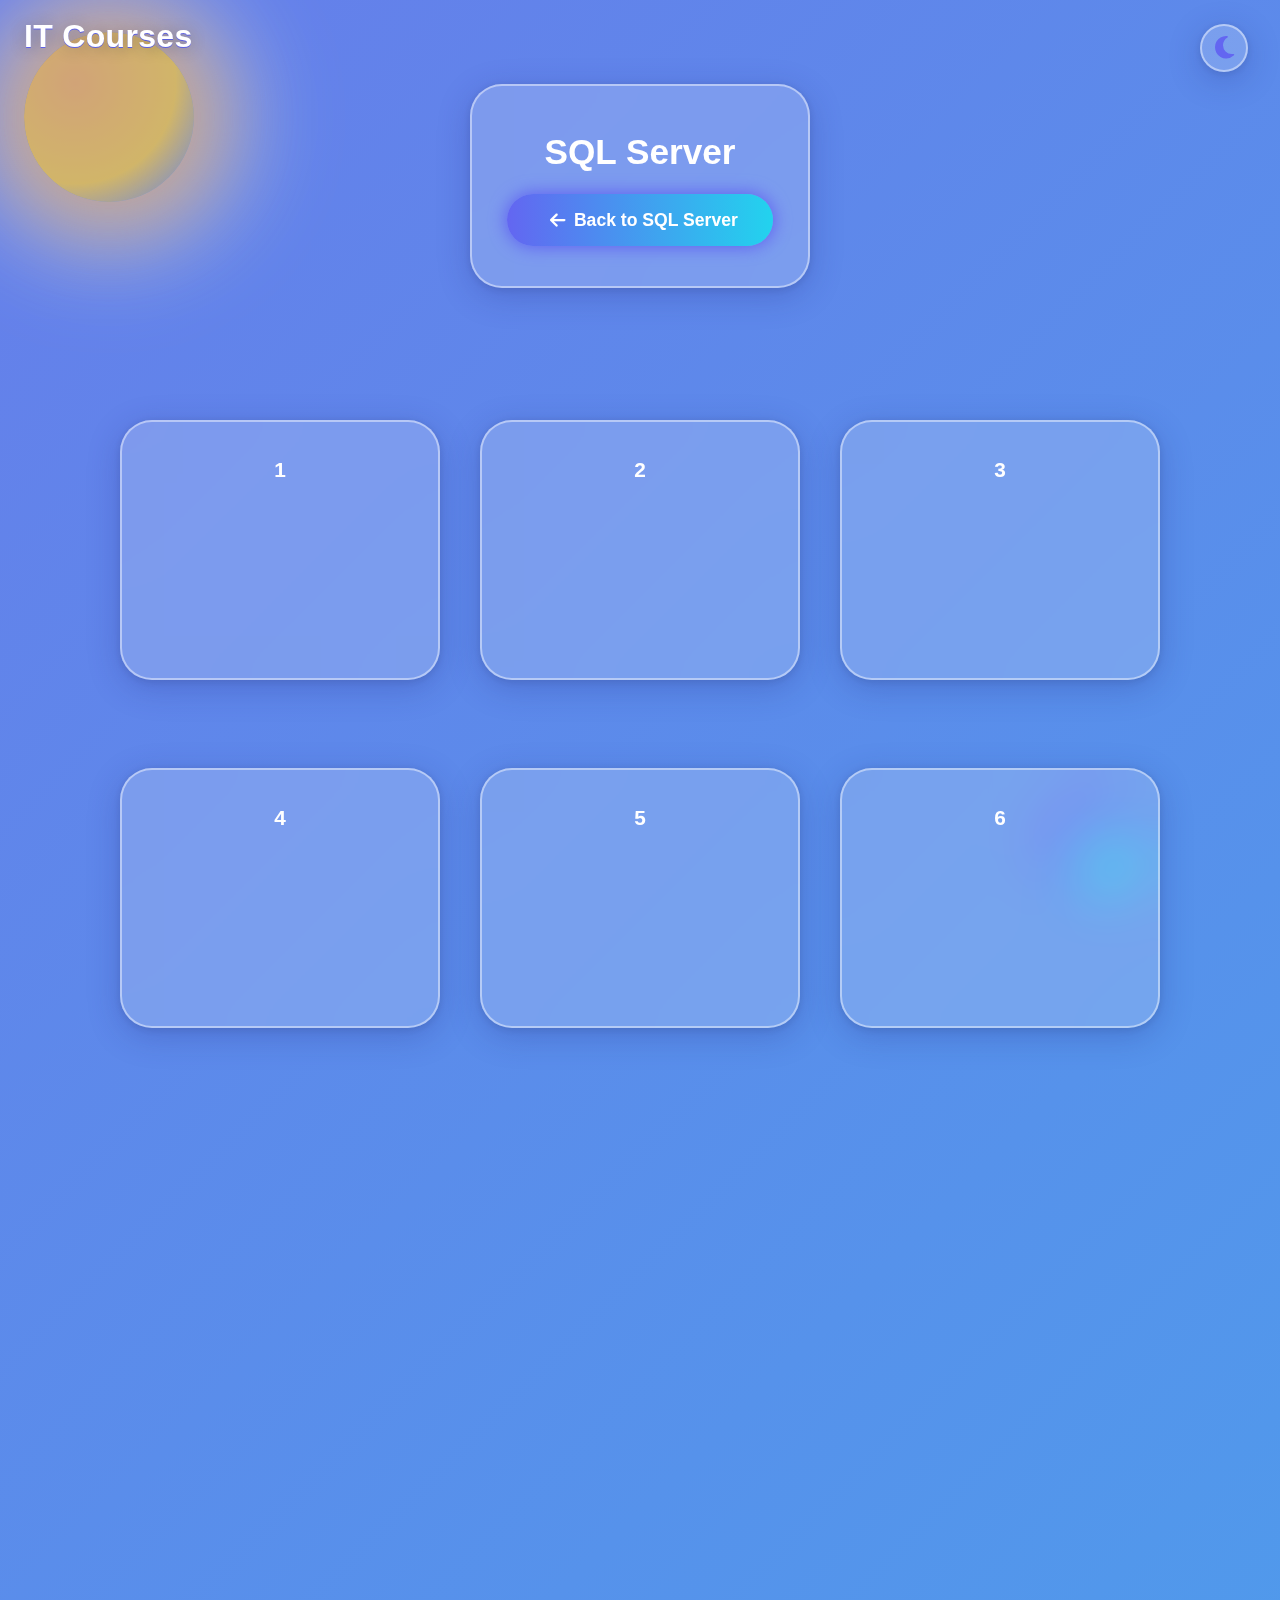
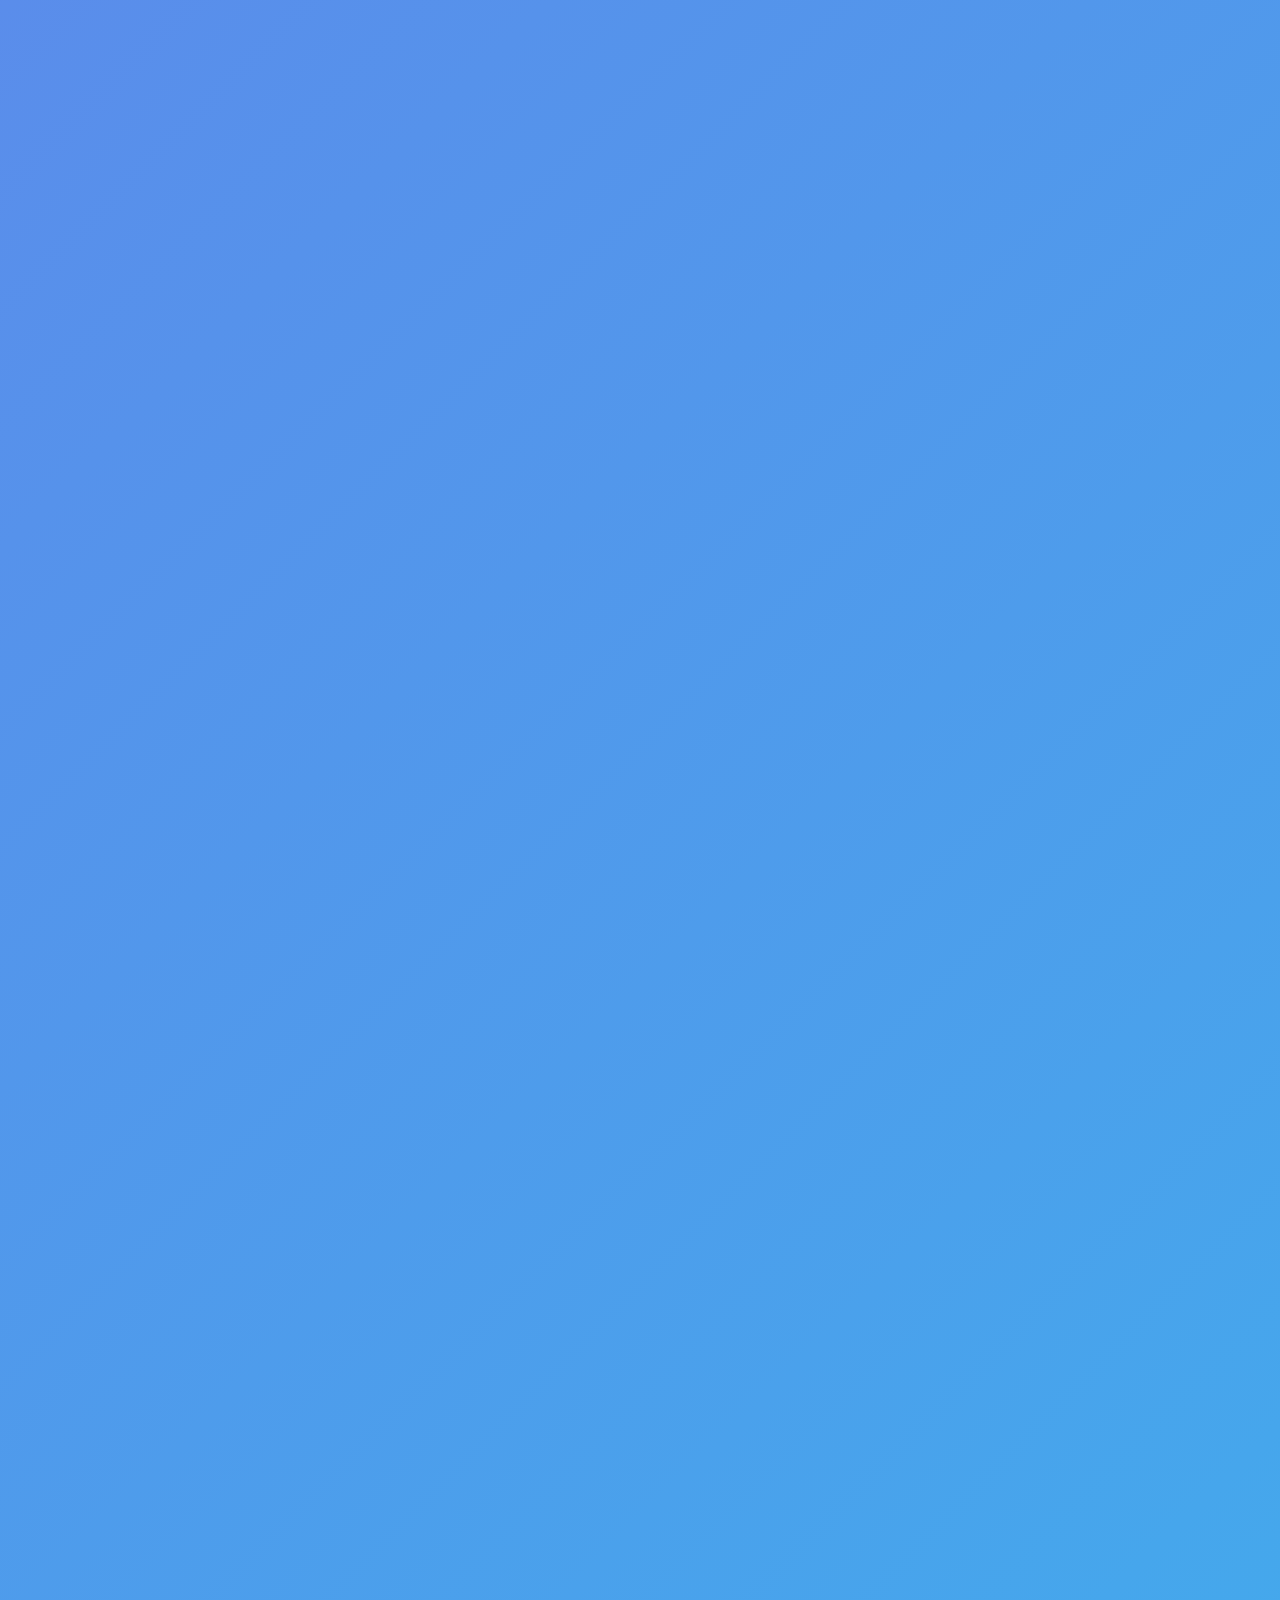
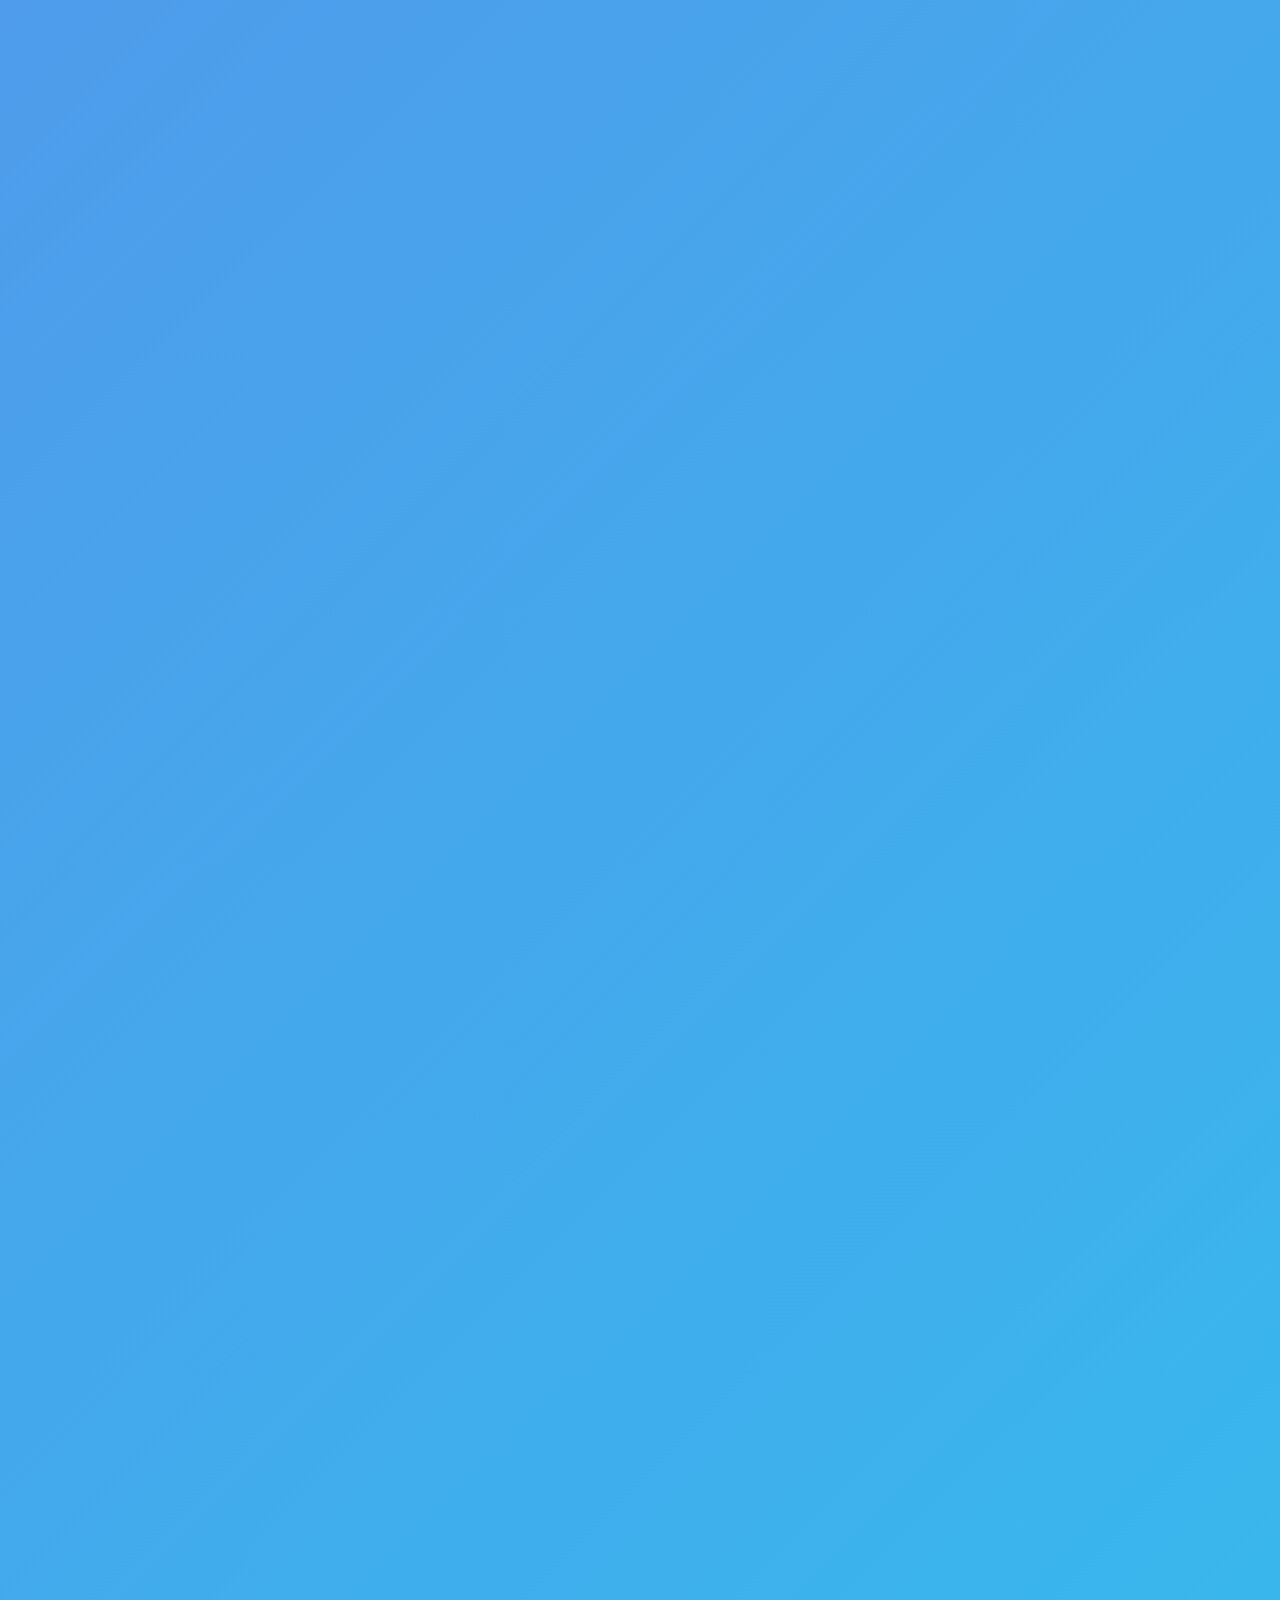
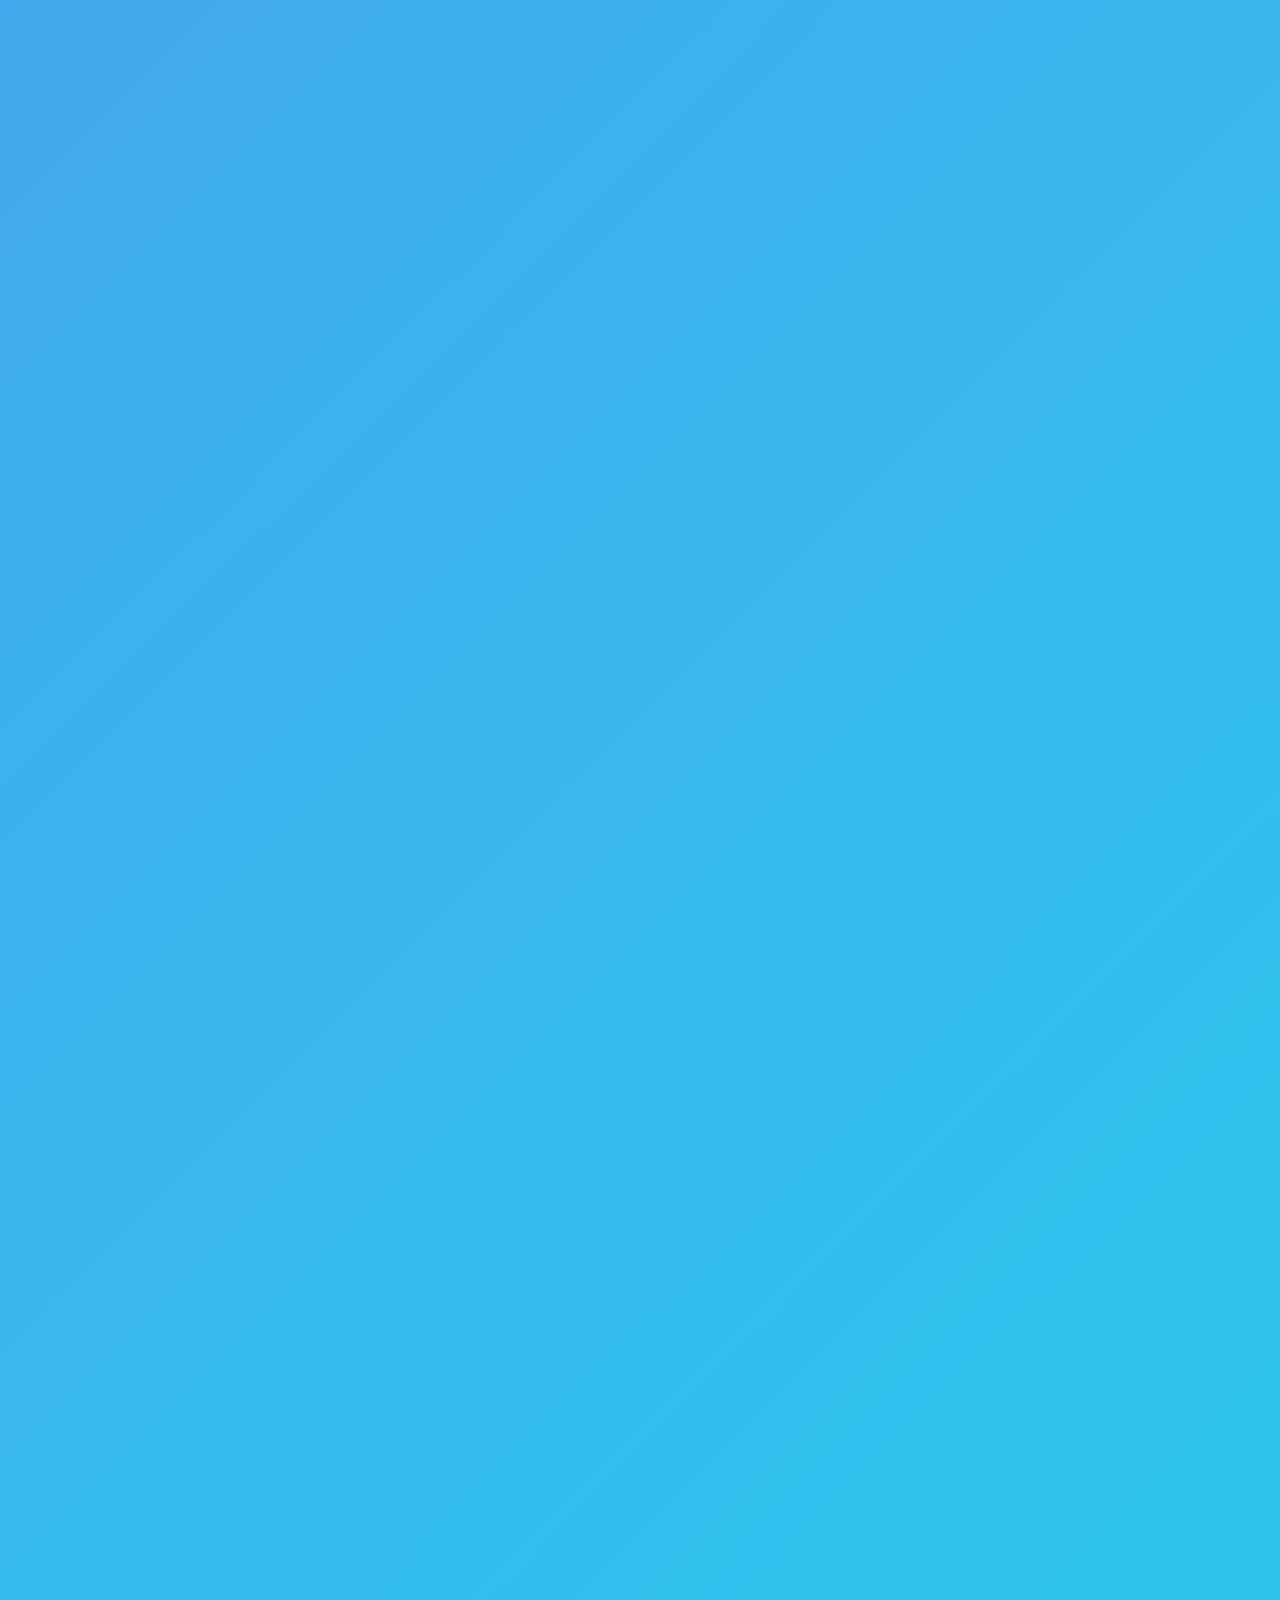
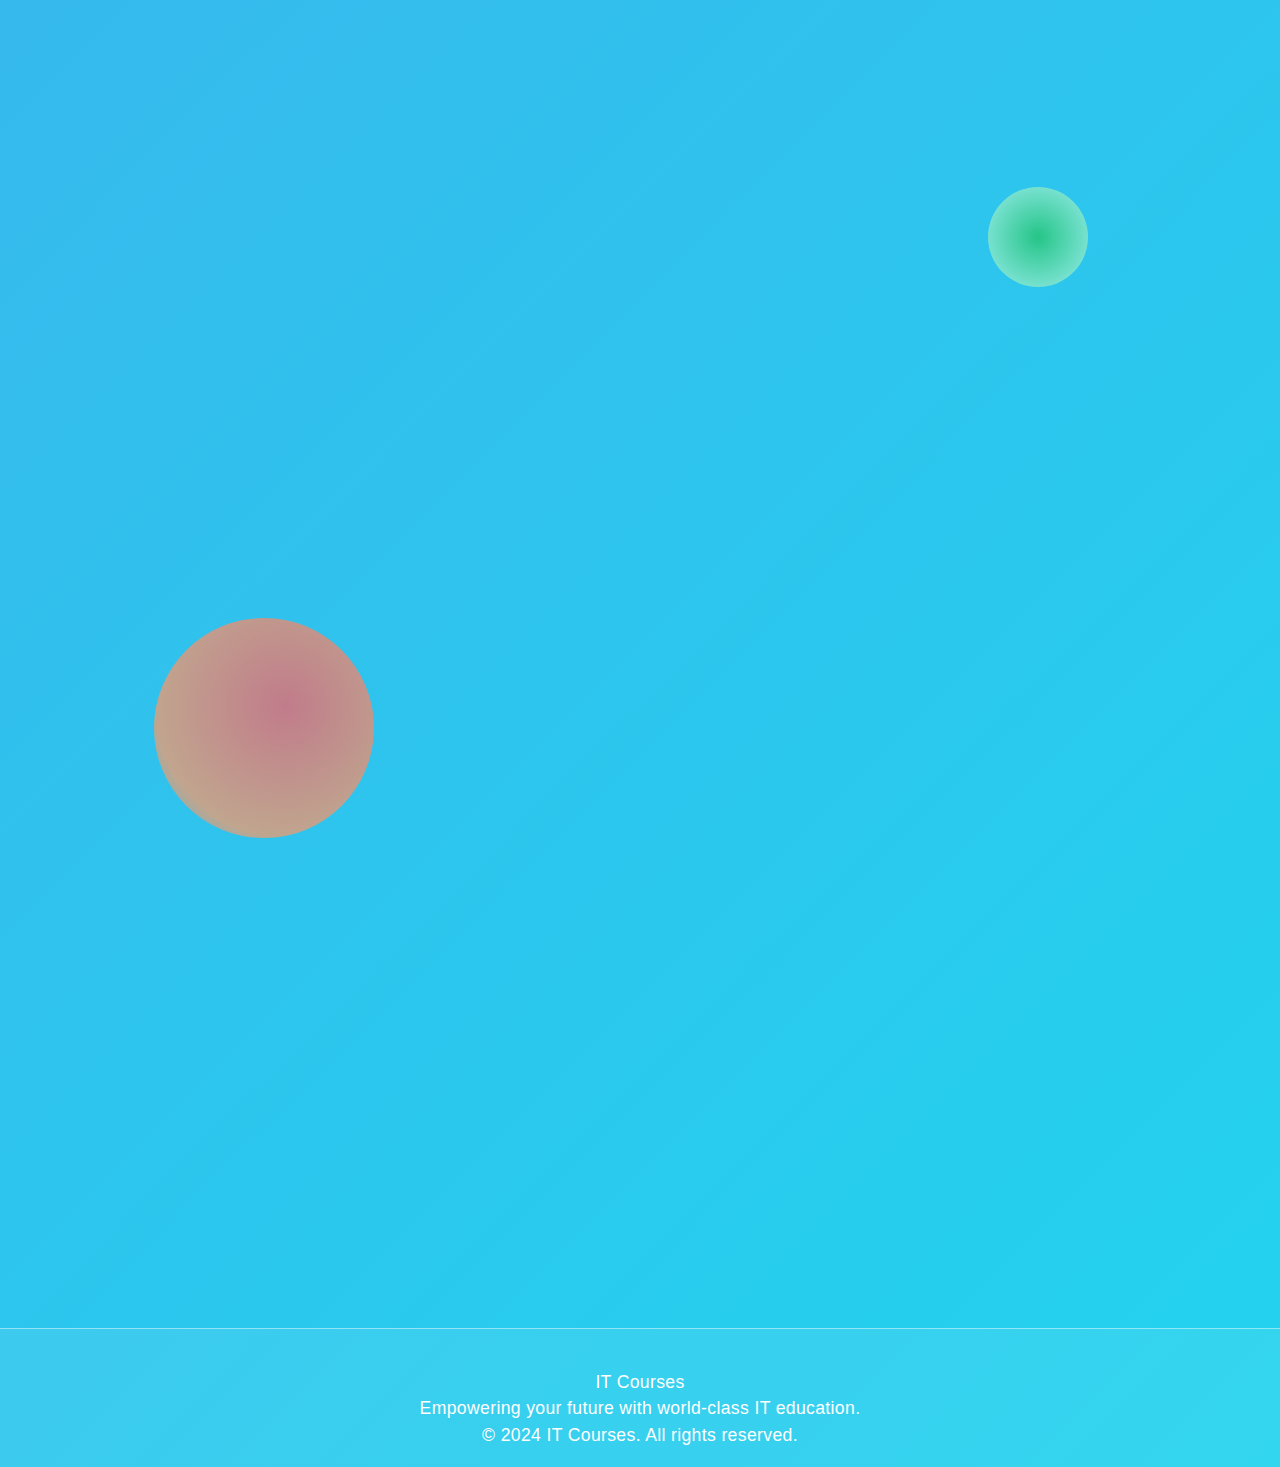
<file: domains/database/SQL Server/trainer2.html>
<!DOCTYPE html>
<html lang="en">
<head>
    <meta charset="UTF-8">
    <meta name="viewport" content="width=device-width, initial-scale=1.0">
    <title>IT Courses - Home</title>
    <!-- Local Bootstrap CSS -->
    <link href="../../../assets/css/bootstrap.min.css" rel="stylesheet">
    <!-- Local AOS CSS -->
    <link href="../../../assets/css/aos.css" rel="stylesheet">
    <!-- Local Font Awesome CSS -->
    <link href="../../../assets/css/fontawesome.min.css" rel="stylesheet">
    <!-- Local/Inline Custom Styles -->
    <style>
        :root {
            --primary: #6366f1;
            --secondary: #4f46e5;
            --accent: #22d3ee;
            --success: #22c55e;
            --danger: #ef4444;
            --glass-bg: rgba(255,255,255,0.18);
            --glass-border: rgba(255,255,255,0.45);
            --glass-shadow: 0 8px 32px 0 rgba(31,38,135,0.25), 0 1.5px 8px 0 rgba(0,0,0,0.10);
            --glass-shadow-hover: 0 16px 48px 0 rgba(31,38,135,0.35), 0 4px 24px 0 rgba(0,0,0,0.18);
            --text-main: #fff;
            --text-dark: #1e293b;
            --button-glow: 0 0 16px 2px var(--primary);
            --button-glow-hover: 0 0 24px 4px var(--accent);
            --hero-bg: linear-gradient(135deg, #667eea 0%, #22d3ee 100%);
            --footer-bg: rgba(255,255,255,0.08);
        }
        body[data-theme='dark'] {
            --primary: #6366f1;
            --secondary: #4f46e5;
            --accent: #22d3ee;
            --glass-bg: rgba(30,41,59,0.22);
            --glass-border: rgba(99,102,241,0.35);
            --glass-shadow: 0 8px 32px 0 rgba(31,38,135,0.45), 0 1.5px 8px 0 rgba(0,0,0,0.25);
            --glass-shadow-hover: 0 16px 48px 0 rgba(31,38,135,0.55), 0 4px 24px 0 rgba(0,0,0,0.28);
            --text-main: #fff;
            --text-dark: #e0e7ef;
            --hero-bg: linear-gradient(135deg, #232946 0%, #6366f1 100%);
            --footer-bg: rgba(30,41,59,0.22);
        }
        body {
            font-family: 'Poppins', Arial, Helvetica, sans-serif;
            background: var(--hero-bg);
            min-height: 100vh;
            overflow-x: hidden;
            position: relative;
            color: var(--text-main);
            transition: background 0.4s;
        }
        /* Floating Spheres */
        .sphere {
            position: absolute;
            border-radius: 50%;
            filter: blur(0.5px);
            opacity: 0.7;
            z-index: 0;
            animation: float-sphere 12s ease-in-out infinite alternate;
            transition: background 0.5s, box-shadow 0.5s;
        }
        .sphere1 {
            width: 170px; height: 170px;
            left: 24px; top: 32px;
			background-size: 190% 190%;
            background: radial-gradient(circle at 30% 30%, #ffb347, #ffcc33 60%, transparent 100%);
            box-shadow: 0 0 60px 20px #ffb34788;
            transition: background 0.5s, box-shadow 0.5s;
            cursor: pointer;
            z-index: 1000;
            position: fixed;
            pointer-events: auto;
        }
        .sphere1.sun {
            box-shadow: 0 0 80px 30px #ffb347cc, 0 0 120px 40px #fffbe6aa;
        }
        .sphere1.moon {
            background: url('../../../assets/moon_main1.png') center center no-repeat;
            box-shadow: 0 0 80px 30px #e0e7efcc, 0 0 120px 40px #6366f1aa;
            border-radius: 50%;
            border: 2px solid #e0e7ef44;
            overflow: hidden;
            filter: brightness(0.95) grayscale(0.1) contrast(1.1);
        }
        .sphere1.moon:hover {
            filter: brightness(1.25) grayscale(0) contrast(1.2) drop-shadow(0 0 32px #fffbe6cc);
            box-shadow: 0 0 120px 40px #e0e7efff, 0 0 180px 60px #6366f1ff;
        }
        .sphere1:hover {
            filter: brightness(1.2) blur(0.5px);
            box-shadow: 0 0 120px 40px #ffb347ff, 0 0 180px 60px #fffbe6ff;
        }
        body[data-theme='dark'] .sphere1 {
            background: url('../../../assets/moon_main1.png') center center/contain no-repeat;
            box-shadow: 0 0 80px 30px #e0e7efcc, 0 0 120px 40px #6366f1aa;
            border-radius: 50%;
            border: 2.5px solid #e0e7ef44;
            overflow: hidden;
            filter: brightness(0.95) grayscale(0.1) contrast(1.1);
        }
        body[data-theme='dark'] .sphere1:hover {
            filter: brightness(1.25) grayscale(0) contrast(1.2) drop-shadow(0 0 32px #fffbe6cc);
            box-shadow: 0 0 120px 40px #e0e7efff, 0 0 180px 60px #6366f1ff;
        }
        .sphere2 { width: 120px; height: 120px; background: radial-gradient(circle at 70% 70%, #22d3ee, #6366f1 70%, transparent 100%); top: 10%; right: 10%; animation-delay: 2s; }
        .sphere3 { width: 220px; height: 220px; background: radial-gradient(circle at 60% 40%, #ff5e62, #ff9966 70%, transparent 100%); bottom: 8%; left: 12%; animation-delay: 4s; }
        .sphere4 { width: 100px; height: 100px; background: radial-gradient(circle at 50% 50%, #22c55e, #a7f3d0 80%, transparent 100%); bottom: 15%; right: 15%; animation-delay: 1s; }
        @keyframes float-sphere {
            0% { transform: translateY(0) scale(1); }
            100% { transform: translateY(-30px) scale(1.08); }
        }
        /* Theme Toggle */
        .theme-toggle {
            position: fixed;
            top: 24px;
            right: 32px;
            z-index: 100;
            background: var(--glass-bg);
            border: 2px solid var(--glass-border);
            border-radius: 50%;
            width: 48px; height: 48px;
            display: flex; align-items: center; justify-content: center;
            box-shadow: var(--glass-shadow);
            cursor: pointer;
            transition: background 0.3s, border 0.3s;
        }
        .theme-toggle i {
            font-size: 1.6rem;
            color: var(--primary);
            transition: color 0.3s;
        }
        .theme-toggle:hover {
            background: var(--accent);
            border-color: var(--primary);
        }
        .theme-toggle:hover i {
            color: #fff;
        }
        /* Glass Panel */
        .glass-panel {
            background: var(--glass-bg);
            border: 2.5px solid var(--glass-border);
            border-radius: 32px;
            box-shadow: var(--glass-shadow);
            backdrop-filter: blur(24px);
            -webkit-backdrop-filter: blur(24px);
            padding: 2.5rem 2rem;
            margin: 1.5rem 0;
            position: relative;
            z-index: 1;
            transition: box-shadow 0.35s, transform 0.35s;
            perspective: 800px;
            overflow: visible;
        }
        .glass-panel:hover {
            box-shadow: var(--glass-shadow-hover), 0 0 0 6px rgba(255,255,255,0.08);
            transform: translateY(-10px) scale(1.045) rotateY(6deg) rotateX(2deg);
        }
        .glass-panel::before {
            content: '';
            position: absolute;
            inset: -3px;
            border-radius: 36px;
            z-index: 0;
            pointer-events: none;
            opacity: 0;
            transition: opacity 0.3s;
            background: linear-gradient(90deg, #ff5e62, #ffb347, #22d3ee, #22c55e, #6366f1, #ff5e62);
            background-size: 400% 400%;
            filter: blur(6px);
            animation: glassy-glow 6s linear infinite;
        }
        .glass-panel:hover::before {
            opacity: 1;
        }
        .glass-panel > * {
            position: relative;
            z-index: 2;
        }
        @keyframes glassy-glow {
            0% { background-position: 0% 50%; }
            50% { background-position: 100% 50%; }
            100% { background-position: 0% 50%; }
        }
        /* Domain Cards */
        .domain-cards {
            display: flex;
            flex-wrap: wrap;
            gap: 2.5rem;
            justify-content: center;
            margin-top: 2.5rem;
            z-index: 2;
            position: relative;
        }
        .domain-card {
            width: 320px;
            min-height: 260px;
            display: flex;
            flex-direction: column;
            align-items: center;
            justify-content: space-between;
            text-align: center;
            background: var(--glass-bg);
            border: 2.5px solid var(--glass-border);
            border-radius: 32px;
            box-shadow: var(--glass-shadow);
            backdrop-filter: blur(24px);
            -webkit-backdrop-filter: blur(24px);
            padding: 2rem 1.5rem 1.5rem 1.5rem;
            transition: box-shadow 0.35s, transform 0.35s;
            position: relative;
            z-index: 1;
            perspective: 800px;
            overflow: visible;
        }
        .domain-card:hover {
            box-shadow: var(--glass-shadow-hover), 0 0 0 8px rgba(255,255,255,0.10);
            transform: translateY(-12px) scale(1.06) rotateY(-7deg) rotateX(3deg);
        }
        .domain-card::before {
            content: '';
            position: absolute;
            inset: -4px;
            border-radius: 36px;
            z-index: 2;
            pointer-events: none;
            opacity: 0;
            transition: opacity 0.3s;
            background: linear-gradient(90deg, #ff5e62, #ffb347, #22d3ee, #22c55e, #6366f1, #ff5e62);
            background-size: 400% 400%;
            filter: blur(8px);
            animation: glassy-glow 6s linear infinite;
        }
        .domain-card:hover::before {
            opacity: 1;
        }
        .domain-icon {
            font-size: 2.8rem;
            margin-bottom: 1.2rem;
            color: var(--accent);
            filter: drop-shadow(0 2px 8px rgba(34,211,238,0.18));
            transition: color 0.3s;
            z-index: 3;
        }
        .domain-card:hover .domain-icon {
            color: var(--primary);
        }
        .domain-title {
            font-size: 1.3rem;
            font-weight: 600;
            color: #fff;
            margin-bottom: 0.7rem;
            z-index: 3;
        }
        .domain-desc {
            color: #e0e7ef;
            font-size: 1rem;
            margin-bottom: 1.2rem;
            z-index: 3;
        }
        .domain-btn {
            font-size: 1rem;
            font-weight: 600;
            padding: 0.7rem 2rem;
            border-radius: 50px;
            border: none;
            background: linear-gradient(90deg, var(--primary), var(--accent));
            color: #fff;
            box-shadow: var(--button-glow);
            transition: background 0.3s, box-shadow 0.3s, transform 0.2s;
            outline: none;
            position: relative;
            z-index: 3;
            overflow: hidden;
        }
        .domain-btn:hover {
            background: linear-gradient(90deg, #ff5e62, #22d3ee, #22c55e, #6366f1);
            box-shadow: 0 0 32px 8px #ffb347, 0 0 24px 4px #22d3ee;
            transform: scale(1.12) rotateY(6deg);
        }
        /* Footer */
        .footer {
            background: var(--footer-bg);
            border-top: 1.5px solid var(--glass-border);
            color: #fff;
            padding: 2.5rem 0 1.2rem 0;
            text-align: center;
            margin-top: 4rem;
            font-size: 1.1rem;
            letter-spacing: 0.02em;
            z-index: 2;
            position: relative;
        }
        /* Responsive */
        @media (max-width: 900px) {
            .domain-cards { gap: 1.5rem; }
            .domain-card { width: 90vw; max-width: 350px; }
        }
        @media (max-width: 600px) {
            .hero-title { font-size: 2rem; }
            .domain-card { padding: 1.2rem 0.7rem; }
        }
        .glass-btn, .hero-btn {
            display: inline-flex;
            align-items: center;
            justify-content: center;
            font-size: 1.1rem;
            font-weight: 600;
            padding: 0.8rem 2.2rem;
            border-radius: 50px;
            border: none;
            background: linear-gradient(90deg, var(--primary), var(--accent));
            color: #fff;
            box-shadow: var(--button-glow);
            transition: background 0.3s, box-shadow 0.3s, transform 0.2s;
            outline: none;
            position: relative;
            z-index: 3;
            overflow: hidden;
            text-decoration: none;
        }
        .glass-btn:hover, .hero-btn:hover {
            background: linear-gradient(90deg, #ff5e62, #22d3ee, #22c55e, #6366f1);
            box-shadow: 0 0 32px 8px #ffb347, 0 0 24px 4px #22d3ee;
            transform: scale(1.12) rotateY(6deg);
            color: #fff;
            text-decoration: none;
        }
        .site-title-fixed {
            position: fixed;
            top: 12px;
            left: 24px;
            z-index: 2000;
            font-size: 2rem;
            font-weight: 600;
            color: #fff;
            text-shadow: 0 2px 16px #23294655, 0 1px 0 #6366f1;
            letter-spacing: 0.01em;
            user-select: none;
            text-decoration: none;
            transition: color 0.2s;
        }
        .site-title-fixed:hover {
            color: var(--accent);
            text-decoration: underline;
        }
    </style>
</head>
<body data-theme="light">
    <a href="../../../index.html" class="site-title-fixed">IT Courses</a>

    <div class="sphere sphere1 sun" id="sun-moon"></div>
    <div class="sphere sphere2"></div>
    <div class="sphere sphere3"></div>
    <div class="sphere sphere4"></div>

    <div class="theme-toggle" id="themeToggle" title="Toggle light/dark mode">
        <i class="fa-solid fa-moon"></i>
    </div>

    <nav class="navbar navbar-expand-lg navbar-dark sticky-top" style="background: transparent; z-index: 10;">
        <div class="container-fluid">
            </div>
    </nav>

    <!-- -- -->

    <section id="power-bi-section" class="hero d-flex align-items-center justify-content-center" style="min-height: 340px; height: 10vh;">
        <div class="glass-panel text-center d-flex flex-column align-items-center justify-content-center" data-aos="fade-down" style="min-width: 340px; min-height: 100px;">
            <div class="hero-title" style="font-size:2.2rem; font-weight:700; margin-bottom:1rem;">SQL Server</div>
            <a href="../SQL Server.html" class="hero-btn glass-btn"><i class="fa fa-arrow-left ms-2">&nbsp;&nbsp;</i><span>Back to SQL Server</span></a>
        </div>
    </section>
    <section id="courses" class="container domain-cards">
        <div class="domain-card glass-panel" data-aos="zoom-in-up">
            <div class="domain-title">1</div>
            <div class="video-wrapper">
                <iframe src="https://1drv.ms/v/c/6e31f39d0b4ab4f5/IQT1tEoLnfMxIIBuWQgAAAAAAdNXtY7QSPGBzAR5mWqtSqk" frameborder="0" scrolling="no" allowfullscreen></iframe>
            </div>
        </div>
        <div class="domain-card glass-panel" data-aos="zoom-in-up">
            <div class="domain-title">2</div>
            <div class="video-wrapper">
                <iframe src="https://1drv.ms/v/c/6e31f39d0b4ab4f5/IQT1tEoLnfMxIIBuZwgAAAAAAY9Nu5O9t4pJmYHMD31aS78" frameborder="0" scrolling="no" allowfullscreen></iframe>
            </div>
        </div>
        <div class="domain-card glass-panel" data-aos="zoom-in-up">
            <div class="domain-title">3</div>
            <div class="video-wrapper">
                <iframe src="https://1drv.ms/v/c/6e31f39d0b4ab4f5/IQT1tEoLnfMxIIBucggAAAAAAR-6VDnUpkHahC4LXy4AGF0" frameborder="0" scrolling="no" allowfullscreen></iframe>
            </div>
        </div>
        <div class="domain-card glass-panel" data-aos="zoom-in-up">
            <div class="domain-title">4</div>
            <div class="video-wrapper">
                <iframe src="https://1drv.ms/v/c/6e31f39d0b4ab4f5/IQT1tEoLnfMxIIBufAgAAAAAAe4uOIDjIVTwoGiRSh3Znxo" frameborder="0" scrolling="no" allowfullscreen></iframe>
            </div>
        </div>
        <div class="domain-card glass-panel" data-aos="zoom-in-up">
            <div class="domain-title">5</div>
            <div class="video-wrapper">
                <iframe src="https://1drv.ms/v/c/6e31f39d0b4ab4f5/IQT1tEoLnfMxIIBuiQgAAAAAARtgjF8p97DZT70VLS8cRDc" frameborder="0" scrolling="no" allowfullscreen></iframe>
            </div>
        </div>
        <div class="domain-card glass-panel" data-aos="zoom-in-up">
            <div class="domain-title">6</div>
            <div class="video-wrapper">
                <iframe src="https://1drv.ms/v/c/6e31f39d0b4ab4f5/IQT1tEoLnfMxIIBulAgAAAAAAZNlRXMQMSQfmEiDxguWZec" frameborder="0" scrolling="no" allowfullscreen></iframe>
            </div>
        </div>
        <div class="domain-card glass-panel" data-aos="zoom-in-up">
            <div class="domain-title">7</div>
            <div class="video-wrapper">
                <iframe src="https://1drv.ms/v/c/6e31f39d0b4ab4f5/IQT1tEoLnfMxIIBumAgAAAAAAUgwBdNtz_VyezvnBCQBTI4" frameborder="0" scrolling="no" allowfullscreen></iframe>
            </div>
        </div>
        <div class="domain-card glass-panel" data-aos="zoom-in-up">
            <div class="domain-title">8</div>
            <div class="video-wrapper">
                <iframe src="https://1drv.ms/v/c/6e31f39d0b4ab4f5/IQT1tEoLnfMxIIBulwgAAAAAATbyPBMuHu_5HRdylXuByzg" frameborder="0" scrolling="no" allowfullscreen></iframe>
            </div>
        </div>
        <div class="domain-card glass-panel" data-aos="zoom-in-up">
            <div class="domain-title">9</div>
            <div class="video-wrapper">
                <iframe src="https://1drv.ms/v/c/6e31f39d0b4ab4f5/IQT1tEoLnfMxIIBumQgAAAAAAUgS1WEbT07G4QHQ82pEwrU" frameborder="0" scrolling="no" allowfullscreen></iframe>
            </div>
        </div>
        <div class="domain-card glass-panel" data-aos="zoom-in-up">
            <div class="domain-title">10</div>
            <div class="video-wrapper">
                <iframe src="https://1drv.ms/v/c/6e31f39d0b4ab4f5/IQT1tEoLnfMxIIBuWggAAAAAAZjSepKtQukGRtybZJh-nu4" frameborder="0" scrolling="no" allowfullscreen></iframe>
            </div>
        </div>
        <div class="domain-card glass-panel" data-aos="zoom-in-up">
            <div class="domain-title">11</div>
            <div class="video-wrapper">
                <iframe src="https://1drv.ms/v/c/6e31f39d0b4ab4f5/IQT1tEoLnfMxIIBuWwgAAAAAAWV7d75iNdSqr2F7zoZfELk" frameborder="0" scrolling="no" allowfullscreen></iframe>
            </div>
        </div>
        <div class="domain-card glass-panel" data-aos="zoom-in-up">
            <div class="domain-title">12</div>
            <div class="video-wrapper">
                <iframe src="https://1drv.ms/v/c/6e31f39d0b4ab4f5/IQT1tEoLnfMxIIBuXAgAAAAAAaN2IQX4qJaRSG4YVgCZirM" frameborder="0" scrolling="no" allowfullscreen></iframe>
            </div>
        </div>
        <div class="domain-card glass-panel" data-aos="zoom-in-up">
            <div class="domain-title">13</div>
            <div class="video-wrapper">
                <iframe src="https://1drv.ms/v/c/6e31f39d0b4ab4f5/IQT1tEoLnfMxIIBuXQgAAAAAAeMIZ8yKaknjK64nao6EofQ" frameborder="0" scrolling="no" allowfullscreen></iframe>
            </div>
        </div>
        <div class="domain-card glass-panel" data-aos="zoom-in-up">
            <div class="domain-title">14</div>
            <div class="video-wrapper">
                <iframe src="https://1drv.ms/v/c/6e31f39d0b4ab4f5/IQT1tEoLnfMxIIBuXwgAAAAAATWNLE2s_SqCH-xzQJRlFls" frameborder="0" scrolling="no" allowfullscreen></iframe>
            </div>
        </div>
        <div class="domain-card glass-panel" data-aos="zoom-in-up">
            <div class="domain-title">15</div>
            <div class="video-wrapper">
                <iframe src="https://1drv.ms/v/c/6e31f39d0b4ab4f5/IQT1tEoLnfMxIIBuYQgAAAAAASlNcwrkWfSZh9vgQF7lR3M" frameborder="0" scrolling="no" allowfullscreen></iframe>
            </div>
        </div>
        <div class="domain-card glass-panel" data-aos="zoom-in-up">
            <div class="domain-title">16</div>
            <div class="video-wrapper">
                <iframe src="https://1drv.ms/v/c/6e31f39d0b4ab4f5/IQT1tEoLnfMxIIBuYggAAAAAAaIT7YQCKoQgx74TRZGhV2o" frameborder="0" scrolling="no" allowfullscreen></iframe>
            </div>
        </div>
        <div class="domain-card glass-panel" data-aos="zoom-in-up">
            <div class="domain-title">17</div>
            <div class="video-wrapper">
                <iframe src="https://1drv.ms/v/c/6e31f39d0b4ab4f5/IQT1tEoLnfMxIIBuYwgAAAAAAdOjt09buZ3GYPWmyYHDJbM" frameborder="0" scrolling="no" allowfullscreen></iframe>
            </div>
        </div>
        <div class="domain-card glass-panel" data-aos="zoom-in-up">
            <div class="domain-title">18</div>
            <div class="video-wrapper">
                <iframe src="https://1drv.ms/v/c/6e31f39d0b4ab4f5/IQT1tEoLnfMxIIBuZggAAAAAAXVgTjwWO_XT1L5ztnsULg4" frameborder="0" scrolling="no" allowfullscreen></iframe>
            </div>
        </div>
        <div class="domain-card glass-panel" data-aos="zoom-in-up">
            <div class="domain-title">19</div>
            <div class="video-wrapper">
                <iframe src="https://1drv.ms/v/c/6e31f39d0b4ab4f5/IQT1tEoLnfMxIIBuZAgAAAAAAZqjMiYkBA67xD5oyHP11kQ" frameborder="0" scrolling="no" allowfullscreen></iframe>
            </div>
        </div>
        <div class="domain-card glass-panel" data-aos="zoom-in-up">
            <div class="domain-title">20</div>
            <div class="video-wrapper">
                <iframe src="https://1drv.ms/v/c/6e31f39d0b4ab4f5/IQT1tEoLnfMxIIBuaQgAAAAAAQtHc8Ilvl1JhBwl2zAUz8o" frameborder="0" scrolling="no" allowfullscreen></iframe>
            </div>
        </div>
        <div class="domain-card glass-panel" data-aos="zoom-in-up">
            <div class="domain-title">21</div>
            <div class="video-wrapper">
                <iframe src="https://1drv.ms/v/c/6e31f39d0b4ab4f5/IQT1tEoLnfMxIIBuaAgAAAAAASdxIp2uuatjKlEpy9YK9hs" frameborder="0" scrolling="no" allowfullscreen></iframe>
            </div>
        </div>
        <div class="domain-card glass-panel" data-aos="zoom-in-up">
            <div class="domain-title">22</div>
            <div class="video-wrapper">
                <iframe src="https://1drv.ms/v/c/6e31f39d0b4ab4f5/IQT1tEoLnfMxIIBuaggAAAAAAT8o-hFDigCClghNxCYTzms" frameborder="0" scrolling="no" allowfullscreen></iframe>
            </div>
        </div>
        <div class="domain-card glass-panel" data-aos="zoom-in-up">
            <div class="domain-title">23</div>
            <div class="video-wrapper">
                <iframe src="https://1drv.ms/v/c/6e31f39d0b4ab4f5/IQT1tEoLnfMxIIBuawgAAAAAAYGTLbLMhQQ42DHWF41573I" frameborder="0" scrolling="no" allowfullscreen></iframe>
            </div>
        </div>
        <div class="domain-card glass-panel" data-aos="zoom-in-up">
            <div class="domain-title">24</div>
            <div class="video-wrapper">
                <iframe src="https://1drv.ms/v/c/6e31f39d0b4ab4f5/IQT1tEoLnfMxIIBubQgAAAAAAVtwe-ikhPvXAPofGu1vfY8" frameborder="0" scrolling="no" allowfullscreen></iframe>
            </div>
        </div>
        <div class="domain-card glass-panel" data-aos="zoom-in-up">
            <div class="domain-title">25</div>
            <div class="video-wrapper">
                <iframe src="https://1drv.ms/v/c/6e31f39d0b4ab4f5/IQT1tEoLnfMxIIBubAgAAAAAAXl0jaZB0OGKVrIss8Z-sZ8" frameborder="0" scrolling="no" allowfullscreen></iframe>
            </div>
        </div>
        <div class="domain-card glass-panel" data-aos="zoom-in-up">
            <div class="domain-title">26</div>
            <div class="video-wrapper">
                <iframe src="https://1drv.ms/v/c/6e31f39d0b4ab4f5/IQT1tEoLnfMxIIBubwgAAAAAAa5cOiZPqGU2gOF87GeLwSg" frameborder="0" scrolling="no" allowfullscreen></iframe>
            </div>
        </div>
        <div class="domain-card glass-panel" data-aos="zoom-in-up">
            <div class="domain-title">27</div>
            <div class="video-wrapper">
                <iframe src="https://1drv.ms/v/c/6e31f39d0b4ab4f5/IQT1tEoLnfMxIIBubggAAAAAAQu0stkZ9iOCzjnw-ux7SAE" frameborder="0" scrolling="no" allowfullscreen></iframe>
            </div>
        </div>
        <div class="domain-card glass-panel" data-aos="zoom-in-up">
            <div class="domain-title">28</div>
            <div class="video-wrapper">
                <iframe src="https://1drv.ms/v/c/6e31f39d0b4ab4f5/IQT1tEoLnfMxIIBucQgAAAAAAWTfLDf4NFNGJt2KKHLl74M" frameborder="0" scrolling="no" allowfullscreen></iframe>
            </div>
        </div>
        <div class="domain-card glass-panel" data-aos="zoom-in-up">
            <div class="domain-title">29</div>
            <div class="video-wrapper">
                <iframe src="https://1drv.ms/v/c/6e31f39d0b4ab4f5/IQT1tEoLnfMxIIBucAgAAAAAAUAxXBjfqoGkHZZTWn07Bv0" frameborder="0" scrolling="no" allowfullscreen></iframe>
            </div>
        </div>
        <div class="domain-card glass-panel" data-aos="zoom-in-up">
            <div class="domain-title">30</div>
            <div class="video-wrapper">
                <iframe src="https://1drv.ms/v/c/6e31f39d0b4ab4f5/IQT1tEoLnfMxIIBucwgAAAAAAYBxYd6fPbVJgnlEgUgLR-w" frameborder="0" scrolling="no" allowfullscreen></iframe>
            </div>
        </div>
        <div class="domain-card glass-panel" data-aos="zoom-in-up">
            <div class="domain-title">31</div>
            <div class="video-wrapper">
                <iframe src="https://1drv.ms/v/c/6e31f39d0b4ab4f5/IQT1tEoLnfMxIIBudAgAAAAAAXe9aTQLb2BPr9ch0f2mTyg" frameborder="0" scrolling="no" allowfullscreen></iframe>
            </div>
        </div>
        <div class="domain-card glass-panel" data-aos="zoom-in-up">
            <div class="domain-title">32</div>
            <div class="video-wrapper">
                <iframe src="https://1drv.ms/v/c/6e31f39d0b4ab4f5/IQT1tEoLnfMxIIBudwgAAAAAAaCjQm4SJXg5a8xLSt6OIak" frameborder="0" scrolling="no" allowfullscreen></iframe>
            </div>
        </div>
        <div class="domain-card glass-panel" data-aos="zoom-in-up">
            <div class="domain-title">33</div>
            <div class="video-wrapper">
                <iframe src="https://1drv.ms/v/c/6e31f39d0b4ab4f5/IQT1tEoLnfMxIIBudQgAAAAAAUhxyV3TAUY_3xtW2FmCWRQ" frameborder="0" scrolling="no" allowfullscreen></iframe>
            </div>
        </div>
        <div class="domain-card glass-panel" data-aos="zoom-in-up">
            <div class="domain-title">34</div>
            <div class="video-wrapper">
                <iframe src="https://1drv.ms/v/c/6e31f39d0b4ab4f5/IQT1tEoLnfMxIIBudggAAAAAAe9u-dUKFhgbpAWPC1ggqJA" frameborder="0" scrolling="no" allowfullscreen></iframe>
            </div>
        </div>
        <div class="domain-card glass-panel" data-aos="zoom-in-up">
            <div class="domain-title">35</div>
            <div class="video-wrapper">
                <iframe src="https://1drv.ms/v/c/6e31f39d0b4ab4f5/IQT1tEoLnfMxIIBueAgAAAAAASCd3VfGLFa3gGf1obuVLFg" frameborder="0" scrolling="no" allowfullscreen></iframe>
            </div>
        </div>
        <div class="domain-card glass-panel" data-aos="zoom-in-up">
            <div class="domain-title">36</div>
            <div class="video-wrapper">
                <iframe src="https://1drv.ms/v/c/6e31f39d0b4ab4f5/IQT1tEoLnfMxIIBuewgAAAAAAVxpmccv6I5lf1t2j6ktUjU" frameborder="0" scrolling="no" allowfullscreen></iframe>
            </div>
        </div>
        <div class="domain-card glass-panel" data-aos="zoom-in-up">
            <div class="domain-title">37</div>
            <div class="video-wrapper">
                <iframe src="https://1drv.ms/v/c/6e31f39d0b4ab4f5/IQT1tEoLnfMxIIBueQgAAAAAAQmDQD0jTsl_g9dNVaFQiHo" frameborder="0" scrolling="no" allowfullscreen></iframe>
            </div>
        </div>
        <div class="domain-card glass-panel" data-aos="zoom-in-up">
            <div class="domain-title">38</div>
            <div class="video-wrapper">
                <iframe src="https://1drv.ms/v/c/6e31f39d0b4ab4f5/IQT1tEoLnfMxIIBueggAAAAAAZ37mo7L6iYrjmVq1X-zJ1Q" frameborder="0" scrolling="no" allowfullscreen></iframe>
            </div>
        </div>
        <div class="domain-card glass-panel" data-aos="zoom-in-up">
            <div class="domain-title">39</div>
            <div class="video-wrapper">
                <iframe src="https://1drv.ms/v/c/6e31f39d0b4ab4f5/IQT1tEoLnfMxIIBufQgAAAAAAX88CAVzRfTKxBJto88WhMY" frameborder="0" scrolling="no" allowfullscreen></iframe>
            </div>
        </div>
        <div class="domain-card glass-panel" data-aos="zoom-in-up">
            <div class="domain-title">40</div>
            <div class="video-wrapper">
                <iframe src="https://1drv.ms/v/c/6e31f39d0b4ab4f5/IQT1tEoLnfMxIIBufwgAAAAAAbbb-GMM2y0u7r4tfgvq4yc" frameborder="0" scrolling="no" allowfullscreen></iframe>
            </div>
        </div>
        <div class="domain-card glass-panel" data-aos="zoom-in-up">
            <div class="domain-title">41</div>
            <div class="video-wrapper">
                <iframe src="https://1drv.ms/v/c/6e31f39d0b4ab4f5/IQT1tEoLnfMxIIBugAgAAAAAAWyBG3iW-CKdQZE9qiLTxkg" frameborder="0" scrolling="no" allowfullscreen></iframe>
            </div>
        </div>
        <div class="domain-card glass-panel" data-aos="zoom-in-up">
            <div class="domain-title">42</div>
            <div class="video-wrapper">
                <iframe src="https://1drv.ms/v/c/6e31f39d0b4ab4f5/IQT1tEoLnfMxIIBugggAAAAAAejrYd_WTNhHmkwBHpP7xPY" frameborder="0" scrolling="no" allowfullscreen></iframe>
            </div>
        </div>
        <div class="domain-card glass-panel" data-aos="zoom-in-up">
            <div class="domain-title">43</div>
            <div class="video-wrapper">
                <iframe src="https://1drv.ms/v/c/6e31f39d0b4ab4f5/IQT1tEoLnfMxIIBugQgAAAAAATWYvOOBfOMpf3uZMwjgHaU" frameborder="0" scrolling="no" allowfullscreen></iframe>
            </div>
        </div>
        <div class="domain-card glass-panel" data-aos="zoom-in-up">
            <div class="domain-title">44</div>
            <div class="video-wrapper">
                <iframe src="https://1drv.ms/v/c/6e31f39d0b4ab4f5/IQT1tEoLnfMxIIBuhAgAAAAAASSiSLe4QXxvWW2wMSK21ew" frameborder="0" scrolling="no" allowfullscreen></iframe>
            </div>
        </div>
        <div class="domain-card glass-panel" data-aos="zoom-in-up">
            <div class="domain-title">45</div>
            <div class="video-wrapper">
                <iframe src="https://1drv.ms/v/c/6e31f39d0b4ab4f5/IQT1tEoLnfMxIIBugwgAAAAAAYAOIyitS5uCFAhjitk5ZH4" frameborder="0" scrolling="no" allowfullscreen></iframe>
            </div>
        </div>
        <div class="domain-card glass-panel" data-aos="zoom-in-up">
            <div class="domain-title">46</div>
            <div class="video-wrapper">
                <iframe src="https://1drv.ms/v/c/6e31f39d0b4ab4f5/IQT1tEoLnfMxIIBuhggAAAAAASQqynupXVG13MAeRcuo8Po" frameborder="0" scrolling="no" allowfullscreen></iframe>
            </div>
        </div>
        <div class="domain-card glass-panel" data-aos="zoom-in-up">
            <div class="domain-title">47</div>
            <div class="video-wrapper">
                <iframe src="https://1drv.ms/v/c/6e31f39d0b4ab4f5/IQT1tEoLnfMxIIBuhQgAAAAAAUsQVTAxrK9d1cQXY_IG3ZE" frameborder="0" scrolling="no" allowfullscreen></iframe>
            </div>
        </div>
        <div class="domain-card glass-panel" data-aos="zoom-in-up">
            <div class="domain-title">48</div>
            <div class="video-wrapper">
                <iframe src="https://1drv.ms/v/c/6e31f39d0b4ab4f5/IQT1tEoLnfMxIIBuhwgAAAAAAcaTGBdor0_vMbSm7DqZ0lo" frameborder="0" scrolling="no" allowfullscreen></iframe>
            </div>
        </div>
        <div class="domain-card glass-panel" data-aos="zoom-in-up">
            <div class="domain-title">49</div>
            <div class="video-wrapper">
                <iframe src="https://1drv.ms/v/c/6e31f39d0b4ab4f5/IQT1tEoLnfMxIIBuiAgAAAAAAVOCsU4b8pLw93p3nw2NoT8" frameborder="0" scrolling="no" allowfullscreen></iframe>
            </div>
        </div>
        <div class="domain-card glass-panel" data-aos="zoom-in-up">
            <div class="domain-title">50</div>
            <div class="video-wrapper">
                <iframe src="https://1drv.ms/v/c/6e31f39d0b4ab4f5/IQT1tEoLnfMxIIBuiwgAAAAAAYfhzn7HU_8tyz2nCAFb19U" frameborder="0" scrolling="no" allowfullscreen></iframe>
            </div>
        </div>
        <div class="domain-card glass-panel" data-aos="zoom-in-up">
            <div class="domain-title">51</div>
            <div class="video-wrapper">
                <iframe src="https://1drv.ms/v/c/6e31f39d0b4ab4f5/IQT1tEoLnfMxIIBujAgAAAAAAYgbq8OXvamxxI9mMnx95d4" frameborder="0" scrolling="no" allowfullscreen></iframe>
            </div>
        </div>
        <div class="domain-card glass-panel" data-aos="zoom-in-up">
            <div class="domain-title">52</div>
            <div class="video-wrapper">
                <iframe src="https://1drv.ms/v/c/6e31f39d0b4ab4f5/IQT1tEoLnfMxIIBuiggAAAAAATvipP8dnD5ehXZxylTA92c" frameborder="0" scrolling="no" allowfullscreen></iframe>
            </div>
        </div>
        <div class="domain-card glass-panel" data-aos="zoom-in-up">
            <div class="domain-title">53</div>
            <div class="video-wrapper">
                <iframe src="https://1drv.ms/v/c/6e31f39d0b4ab4f5/IQT1tEoLnfMxIIBujQgAAAAAAfB2N1EmDFjvFVMDKWBHa58" frameborder="0" scrolling="no" allowfullscreen></iframe>
            </div>
        </div>
        <div class="domain-card glass-panel" data-aos="zoom-in-up">
            <div class="domain-title">54</div>
            <div class="video-wrapper">
                <iframe src="https://1drv.ms/v/c/6e31f39d0b4ab4f5/IQT1tEoLnfMxIIBujggAAAAAAal879lHdn4eKKxxxrijJ0E" frameborder="0" scrolling="no" allowfullscreen></iframe>
            </div>
        </div>
        <div class="domain-card glass-panel" data-aos="zoom-in-up">
            <div class="domain-title">55</div>
            <div class="video-wrapper">
                <iframe src="https://1drv.ms/v/c/6e31f39d0b4ab4f5/IQT1tEoLnfMxIIBujwgAAAAAATgfk4fWGNiq5hxlfTmM35g" frameborder="0" scrolling="no" allowfullscreen></iframe>
            </div>
        </div>
        <div class="domain-card glass-panel" data-aos="zoom-in-up">
            <div class="domain-title">56</div>
            <div class="video-wrapper">
                <iframe src="https://1drv.ms/v/c/6e31f39d0b4ab4f5/IQT1tEoLnfMxIIBukQgAAAAAAWNcstQflJEUOQProbHIS5g" frameborder="0" scrolling="no" allowfullscreen></iframe>
            </div>
        </div>
        <div class="domain-card glass-panel" data-aos="zoom-in-up">
            <div class="domain-title">57</div>
            <div class="video-wrapper">
                <iframe src="https://1drv.ms/v/c/6e31f39d0b4ab4f5/IQT1tEoLnfMxIIBukAgAAAAAASlODlvQ4AJq0KRH1fJE3ps" frameborder="0" scrolling="no" allowfullscreen></iframe>
            </div>
        </div>
        <div class="domain-card glass-panel" data-aos="zoom-in-up">
            <div class="domain-title">58</div>
            <div class="video-wrapper">
                <iframe src="https://1drv.ms/v/c/6e31f39d0b4ab4f5/IQT1tEoLnfMxIIBukwgAAAAAAV37g-HK_SbIP92_1Kb7qHw" frameborder="0" scrolling="no" allowfullscreen></iframe>
            </div>
        </div>
        <div class="domain-card glass-panel" data-aos="zoom-in-up">
            <div class="domain-title">59</div>
            <div class="video-wrapper">
                <iframe src="https://1drv.ms/v/c/6e31f39d0b4ab4f5/IQT1tEoLnfMxIIBukggAAAAAATGRFbzJ-M1Fwo__IzvBgVk" frameborder="0" scrolling="no" allowfullscreen></iframe>
            </div>
        </div>
        <div class="domain-card glass-panel" data-aos="zoom-in-up">
            <div class="domain-title">60</div>
            <div class="video-wrapper">
                <iframe src="https://1drv.ms/v/c/6e31f39d0b4ab4f5/IQT1tEoLnfMxIIBulggAAAAAAf_mC0oYkWCdoeZ62i_ONRQ" frameborder="0" scrolling="no" allowfullscreen></iframe>
            </div>
        </div>
        <div class="domain-card glass-panel" data-aos="zoom-in-up">
            <div class="domain-title">61</div>
            <div class="video-wrapper">
                <iframe src="https://1drv.ms/v/c/6e31f39d0b4ab4f5/IQT1tEoLnfMxIIBulQgAAAAAAQnxBpO3IIdxd5zPKf3EoXw" frameborder="0" scrolling="no" allowfullscreen></iframe>
            </div>
        </div>
</section>


    <footer class="footer">
        <div class="footer-brand">IT Courses</div>
        <div class="footer-tagline">Empowering your future with world-class IT education.</div>
        <div class="footer-copyright">&copy; 2024 IT Courses. All rights reserved.</div>
    </footer>

    <script src="../../../assets/js/bootstrap.bundle.min.js"></script>
    <script src="../../../assets/js/aos.js"></script>
    <script>
        AOS.init({ once: true, duration: 700, offset: 60 });
        // Theme toggle logic
        const themeToggle = document.getElementById('themeToggle');
        const body = document.body;
        const sunMoon = document.getElementById('sun-moon');
        let dark = false;
        themeToggle.onclick = function() {
            dark = !dark;
            if (dark) {
                body.setAttribute('data-theme', 'dark');
                themeToggle.innerHTML = '<i class="fa-solid fa-sun"></i>';
                sunMoon.classList.remove('sun');
                sunMoon.classList.add('moon');
            } else {
                body.setAttribute('data-theme', 'light');
                themeToggle.innerHTML = '<i class="fa-solid fa-moon"></i>';
                sunMoon.classList.remove('moon');
                sunMoon.classList.add('sun');
            }
        };
    </script>
</body>
</html>
</file>
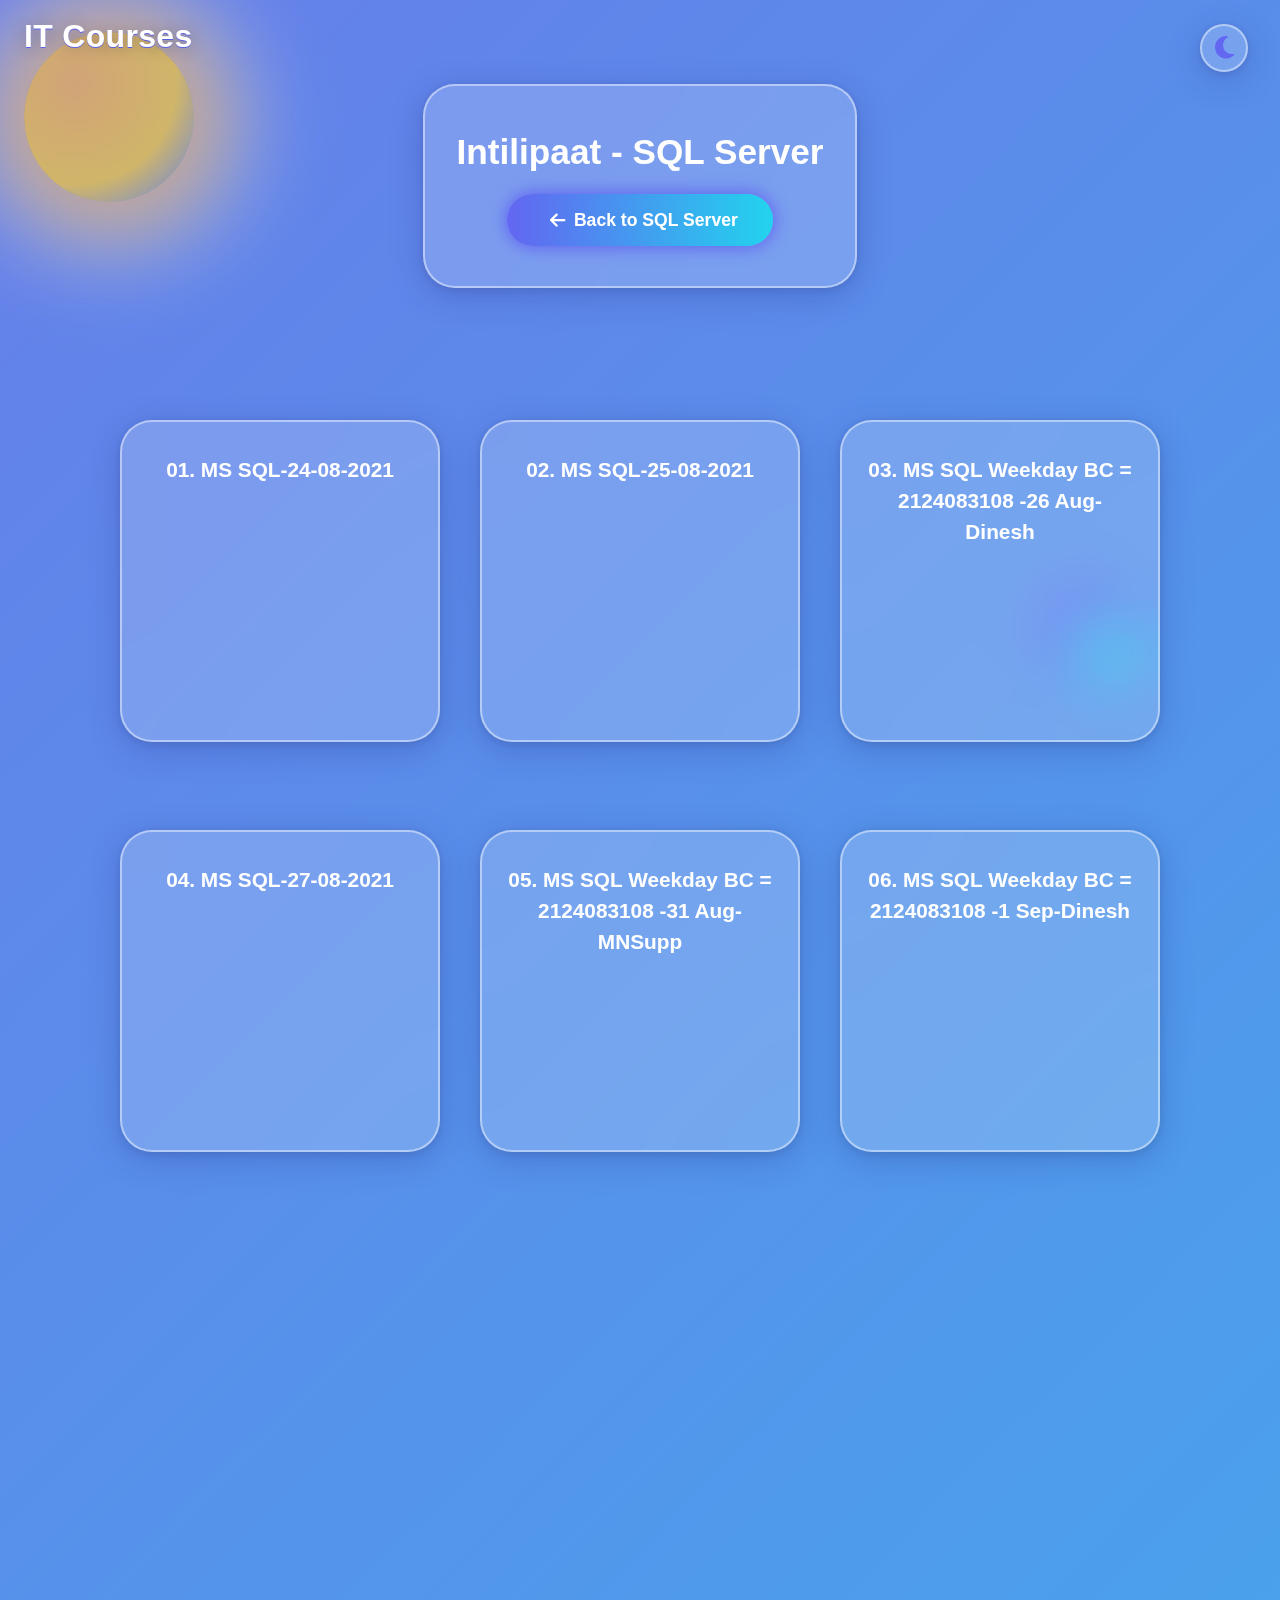
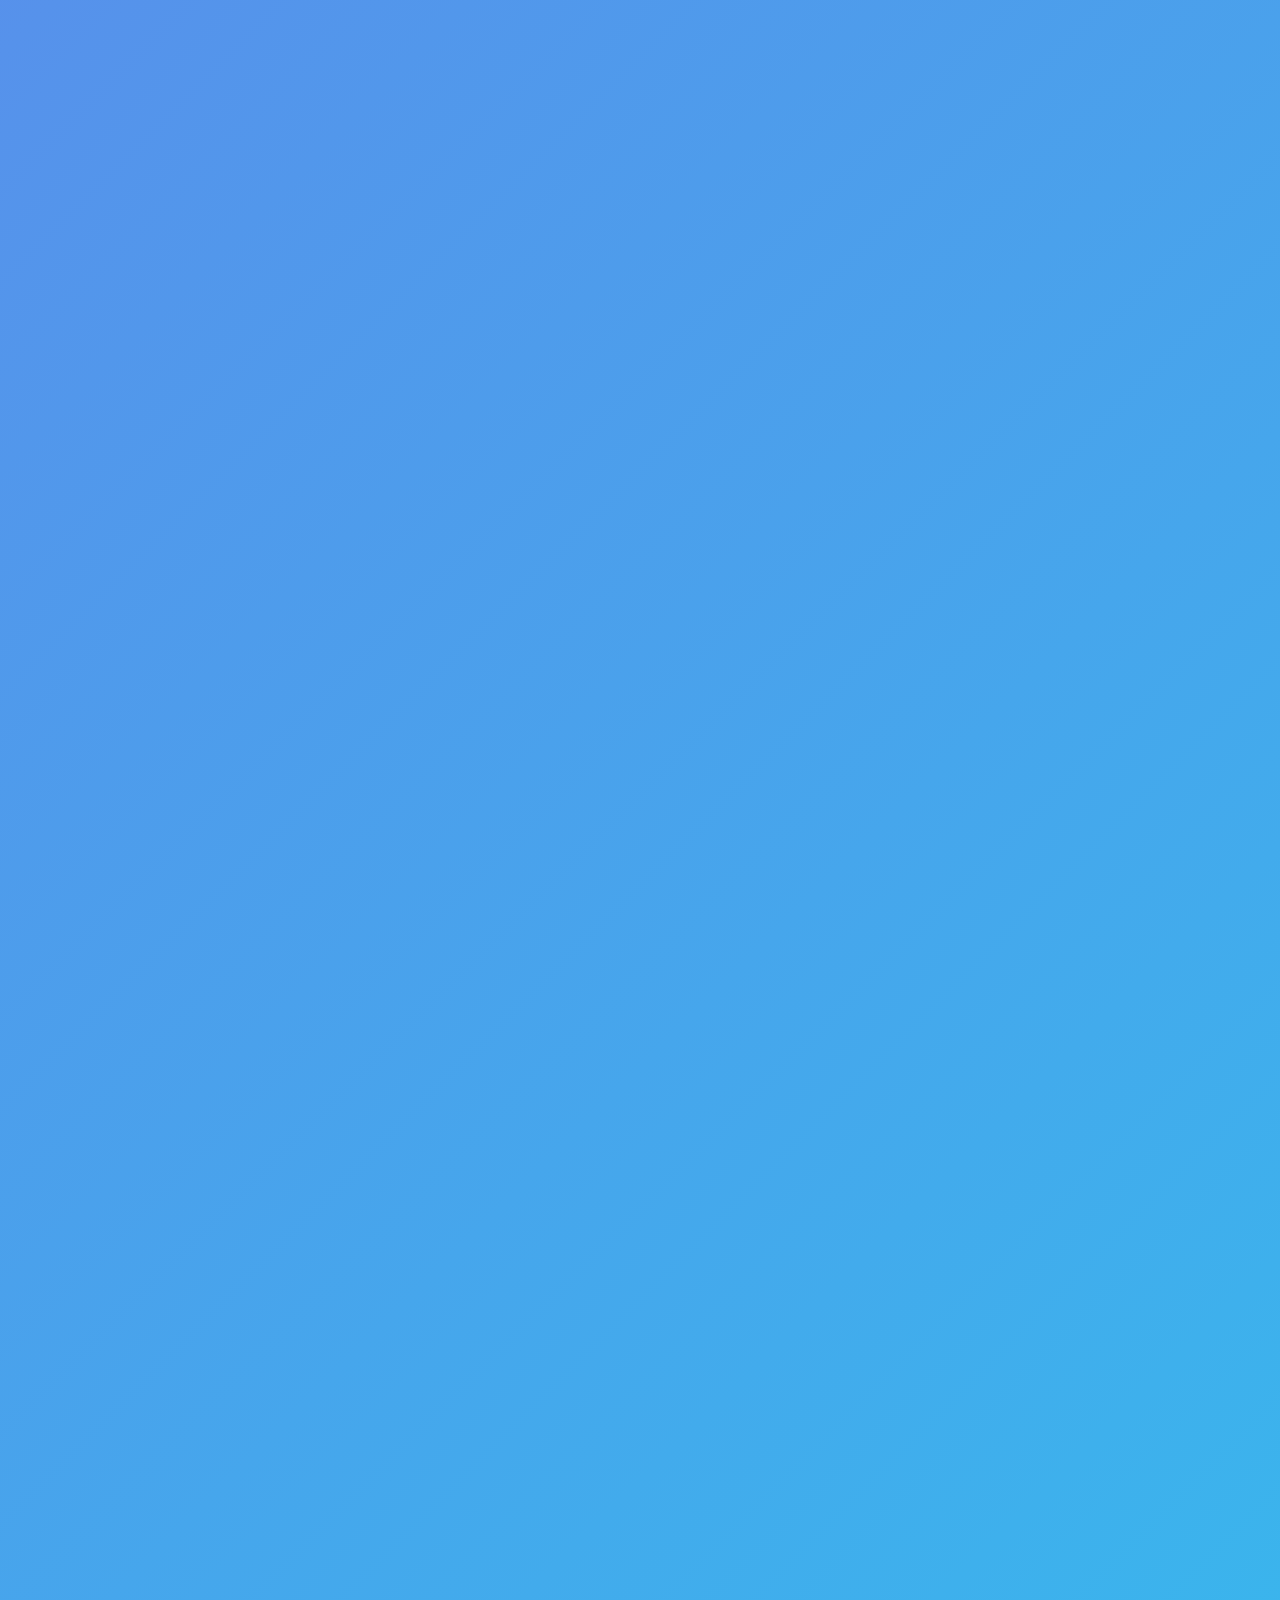
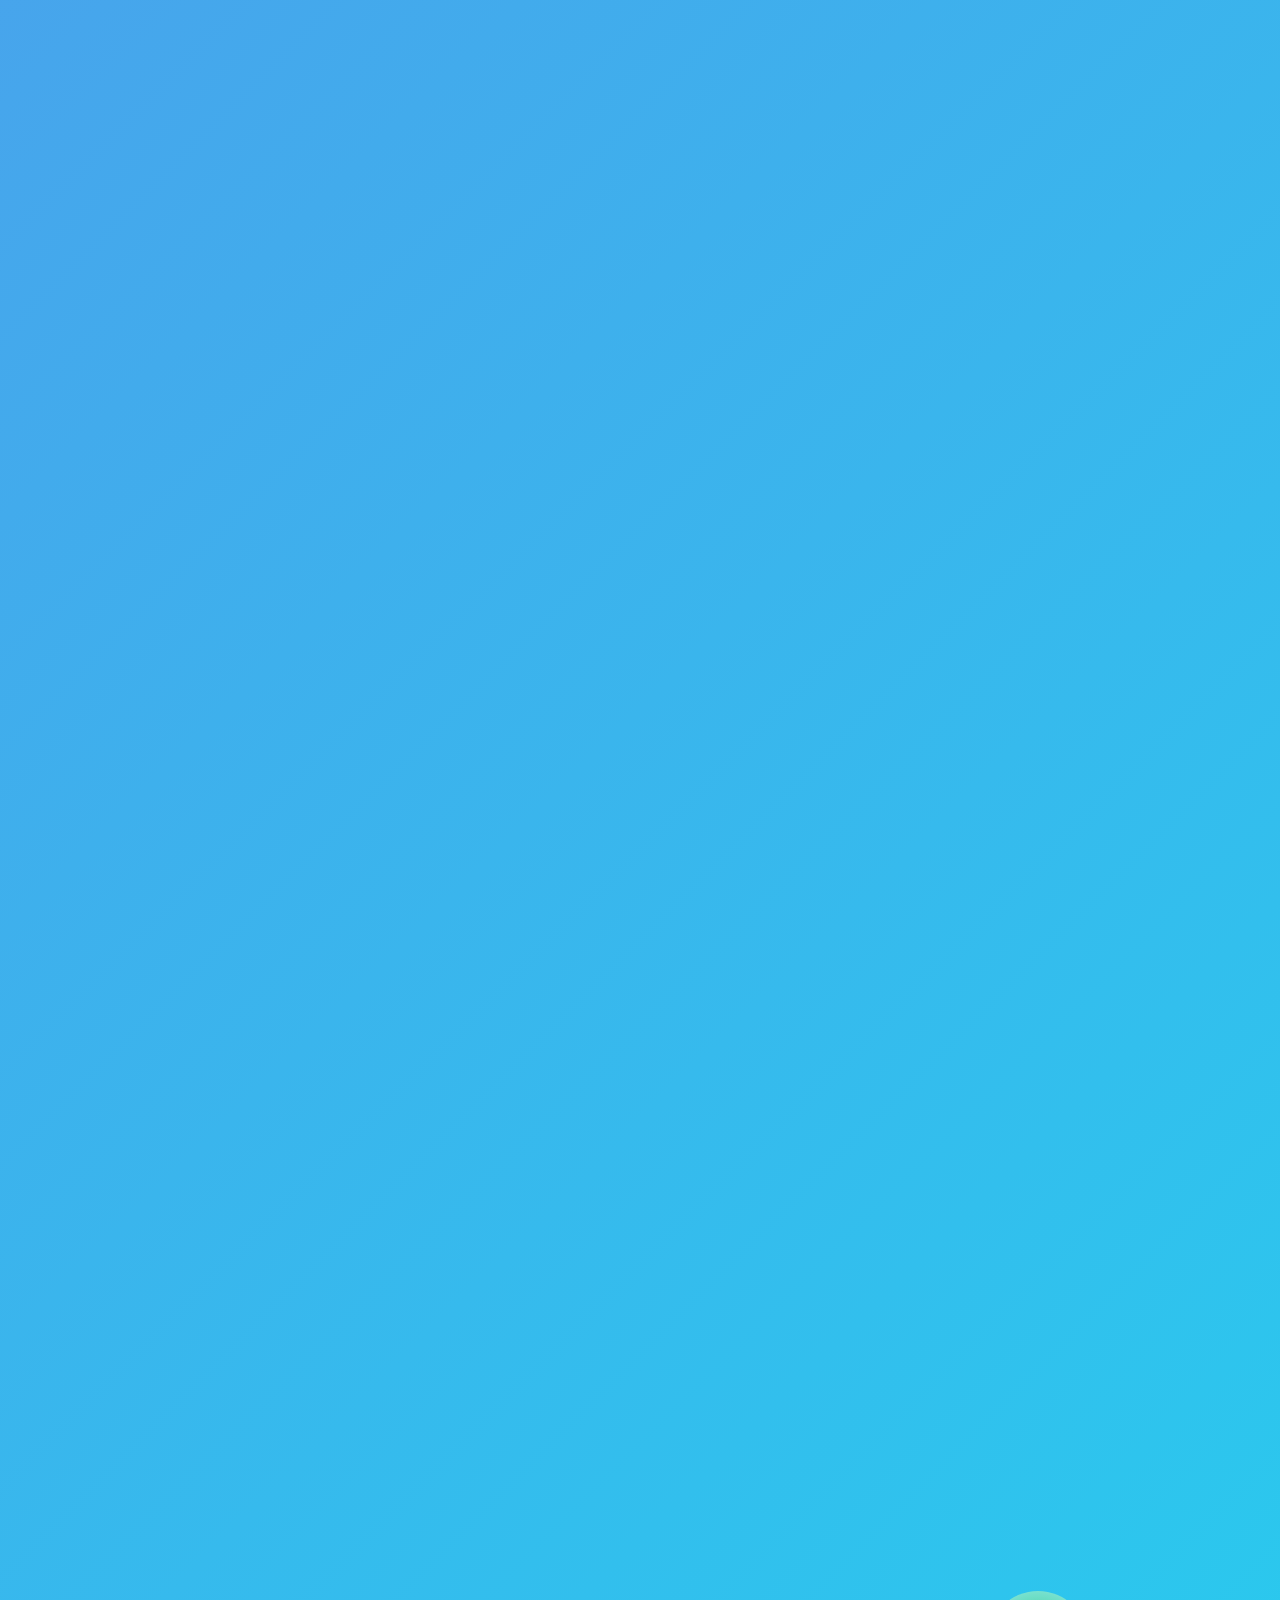
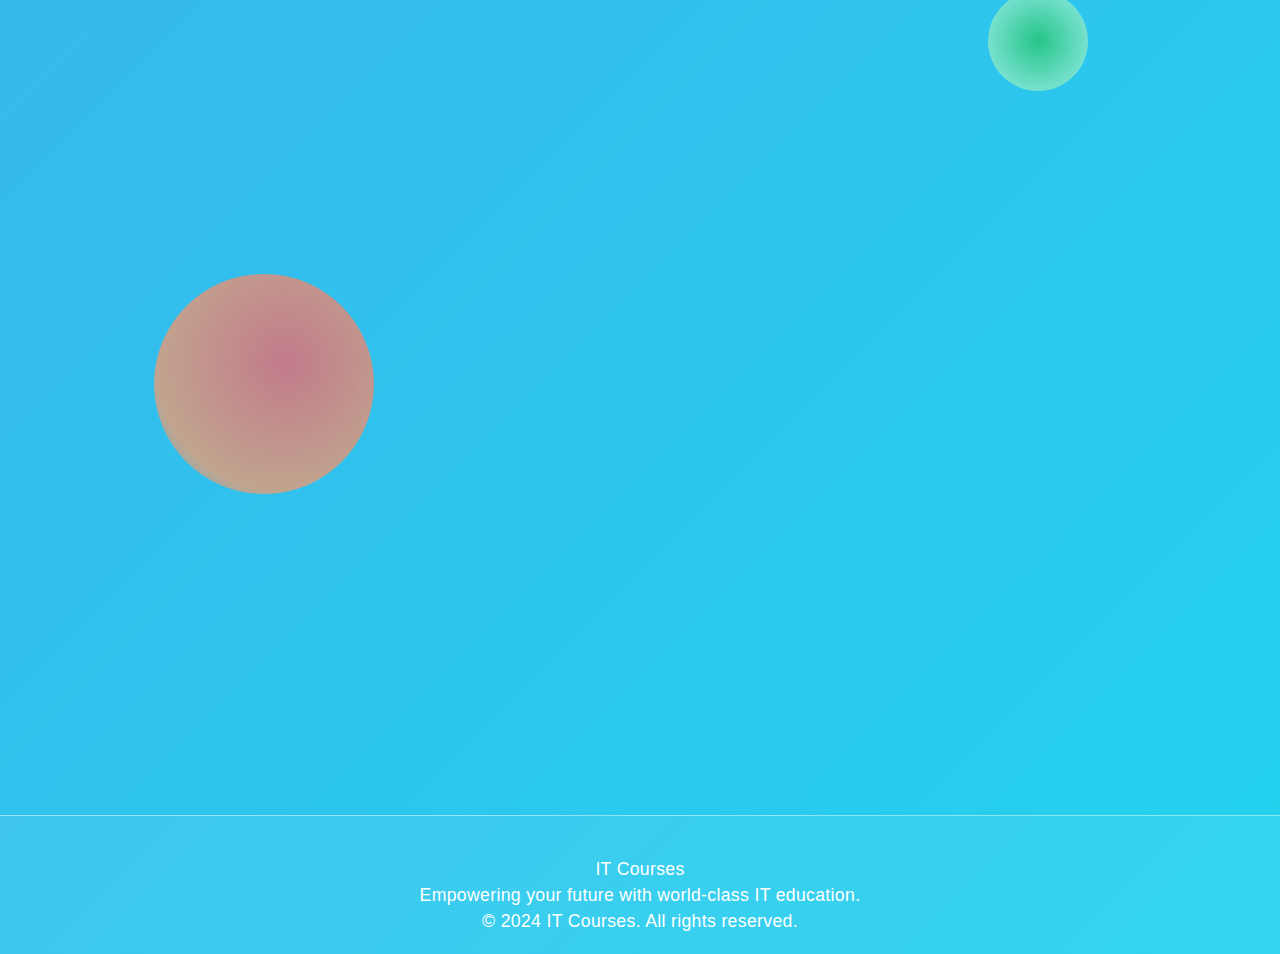
<file: domains/database/SQL Server/trainer3.html>
<!DOCTYPE html>
<html lang="en">
<head>
    <meta charset="UTF-8">
    <meta name="viewport" content="width=device-width, initial-scale=1.0">
    <title>IT Courses - Home</title>
    <!-- Local Bootstrap CSS -->
    <link href="../../../assets/css/bootstrap.min.css" rel="stylesheet">
    <!-- Local AOS CSS -->
    <link href="../../../assets/css/aos.css" rel="stylesheet">
    <!-- Local Font Awesome CSS -->
    <link href="../../../assets/css/fontawesome.min.css" rel="stylesheet">
    <!-- Local/Inline Custom Styles -->
    <style>
        :root {
            --primary: #6366f1;
            --secondary: #4f46e5;
            --accent: #22d3ee;
            --success: #22c55e;
            --danger: #ef4444;
            --glass-bg: rgba(255,255,255,0.18);
            --glass-border: rgba(255,255,255,0.45);
            --glass-shadow: 0 8px 32px 0 rgba(31,38,135,0.25), 0 1.5px 8px 0 rgba(0,0,0,0.10);
            --glass-shadow-hover: 0 16px 48px 0 rgba(31,38,135,0.35), 0 4px 24px 0 rgba(0,0,0,0.18);
            --text-main: #fff;
            --text-dark: #1e293b;
            --button-glow: 0 0 16px 2px var(--primary);
            --button-glow-hover: 0 0 24px 4px var(--accent);
            --hero-bg: linear-gradient(135deg, #667eea 0%, #22d3ee 100%);
            --footer-bg: rgba(255,255,255,0.08);
        }
        body[data-theme='dark'] {
            --primary: #6366f1;
            --secondary: #4f46e5;
            --accent: #22d3ee;
            --glass-bg: rgba(30,41,59,0.22);
            --glass-border: rgba(99,102,241,0.35);
            --glass-shadow: 0 8px 32px 0 rgba(31,38,135,0.45), 0 1.5px 8px 0 rgba(0,0,0,0.25);
            --glass-shadow-hover: 0 16px 48px 0 rgba(31,38,135,0.55), 0 4px 24px 0 rgba(0,0,0,0.28);
            --text-main: #fff;
            --text-dark: #e0e7ef;
            --hero-bg: linear-gradient(135deg, #232946 0%, #6366f1 100%);
            --footer-bg: rgba(30,41,59,0.22);
        }
        body {
            font-family: 'Poppins', Arial, Helvetica, sans-serif;
            background: var(--hero-bg);
            min-height: 100vh;
            overflow-x: hidden;
            position: relative;
            color: var(--text-main);
            transition: background 0.4s;
        }
        /* Floating Spheres */
        .sphere {
            position: absolute;
            border-radius: 50%;
            filter: blur(0.5px);
            opacity: 0.7;
            z-index: 0;
            animation: float-sphere 12s ease-in-out infinite alternate;
            transition: background 0.5s, box-shadow 0.5s;
        }
        .sphere1 {
            width: 170px; height: 170px;
            left: 24px; top: 32px;
			background-size: 190% 190%;
            background: radial-gradient(circle at 30% 30%, #ffb347, #ffcc33 60%, transparent 100%);
            box-shadow: 0 0 60px 20px #ffb34788;
            transition: background 0.5s, box-shadow 0.5s;
            cursor: pointer;
            z-index: 1000;
            position: fixed;
            pointer-events: auto;
        }
        .sphere1.sun {
            box-shadow: 0 0 80px 30px #ffb347cc, 0 0 120px 40px #fffbe6aa;
        }
        .sphere1.moon {
            background: url('../../../assets/moon_main1.png') center center no-repeat;
            box-shadow: 0 0 80px 30px #e0e7efcc, 0 0 120px 40px #6366f1aa;
            border-radius: 50%;
            border: 2px solid #e0e7ef44;
            overflow: hidden;
            filter: brightness(0.95) grayscale(0.1) contrast(1.1);
        }
        .sphere1.moon:hover {
            filter: brightness(1.25) grayscale(0) contrast(1.2) drop-shadow(0 0 32px #fffbe6cc);
            box-shadow: 0 0 120px 40px #e0e7efff, 0 0 180px 60px #6366f1ff;
        }
        .sphere1:hover {
            filter: brightness(1.2) blur(0.5px);
            box-shadow: 0 0 120px 40px #ffb347ff, 0 0 180px 60px #fffbe6ff;
        }
        body[data-theme='dark'] .sphere1 {
            background: url('../../../assets/moon_main1.png') center center/contain no-repeat;
            box-shadow: 0 0 80px 30px #e0e7efcc, 0 0 120px 40px #6366f1aa;
            border-radius: 50%;
            border: 2.5px solid #e0e7ef44;
            overflow: hidden;
            filter: brightness(0.95) grayscale(0.1) contrast(1.1);
        }
        body[data-theme='dark'] .sphere1:hover {
            filter: brightness(1.25) grayscale(0) contrast(1.2) drop-shadow(0 0 32px #fffbe6cc);
            box-shadow: 0 0 120px 40px #e0e7efff, 0 0 180px 60px #6366f1ff;
        }
        .sphere2 { width: 120px; height: 120px; background: radial-gradient(circle at 70% 70%, #22d3ee, #6366f1 70%, transparent 100%); top: 10%; right: 10%; animation-delay: 2s; }
        .sphere3 { width: 220px; height: 220px; background: radial-gradient(circle at 60% 40%, #ff5e62, #ff9966 70%, transparent 100%); bottom: 8%; left: 12%; animation-delay: 4s; }
        .sphere4 { width: 100px; height: 100px; background: radial-gradient(circle at 50% 50%, #22c55e, #a7f3d0 80%, transparent 100%); bottom: 15%; right: 15%; animation-delay: 1s; }
        @keyframes float-sphere {
            0% { transform: translateY(0) scale(1); }
            100% { transform: translateY(-30px) scale(1.08); }
        }
        /* Theme Toggle */
        .theme-toggle {
            position: fixed;
            top: 24px;
            right: 32px;
            z-index: 100;
            background: var(--glass-bg);
            border: 2px solid var(--glass-border);
            border-radius: 50%;
            width: 48px; height: 48px;
            display: flex; align-items: center; justify-content: center;
            box-shadow: var(--glass-shadow);
            cursor: pointer;
            transition: background 0.3s, border 0.3s;
        }
        .theme-toggle i {
            font-size: 1.6rem;
            color: var(--primary);
            transition: color 0.3s;
        }
        .theme-toggle:hover {
            background: var(--accent);
            border-color: var(--primary);
        }
        .theme-toggle:hover i {
            color: #fff;
        }
        /* Glass Panel */
        .glass-panel {
            background: var(--glass-bg);
            border: 2.5px solid var(--glass-border);
            border-radius: 32px;
            box-shadow: var(--glass-shadow);
            backdrop-filter: blur(24px);
            -webkit-backdrop-filter: blur(24px);
            padding: 2.5rem 2rem;
            margin: 1.5rem 0;
            position: relative;
            z-index: 1;
            transition: box-shadow 0.35s, transform 0.35s;
            perspective: 800px;
            overflow: visible;
        }
        .glass-panel:hover {
            box-shadow: var(--glass-shadow-hover), 0 0 0 6px rgba(255,255,255,0.08);
            transform: translateY(-10px) scale(1.045) rotateY(6deg) rotateX(2deg);
        }
        .glass-panel::before {
            content: '';
            position: absolute;
            inset: -3px;
            border-radius: 36px;
            z-index: 0;
            pointer-events: none;
            opacity: 0;
            transition: opacity 0.3s;
            background: linear-gradient(90deg, #ff5e62, #ffb347, #22d3ee, #22c55e, #6366f1, #ff5e62);
            background-size: 400% 400%;
            filter: blur(6px);
            animation: glassy-glow 6s linear infinite;
        }
        .glass-panel:hover::before {
            opacity: 1;
        }
        .glass-panel > * {
            position: relative;
            z-index: 2;
        }
        @keyframes glassy-glow {
            0% { background-position: 0% 50%; }
            50% { background-position: 100% 50%; }
            100% { background-position: 0% 50%; }
        }
        /* Domain Cards */
        .domain-cards {
            display: flex;
            flex-wrap: wrap;
            gap: 2.5rem;
            justify-content: center;
            margin-top: 2.5rem;
            z-index: 2;
            position: relative;
        }
        .domain-card {
            width: 320px;
            min-height: 260px;
            display: flex;
            flex-direction: column;
            align-items: center;
            justify-content: space-between;
            text-align: center;
            background: var(--glass-bg);
            border: 2.5px solid var(--glass-border);
            border-radius: 32px;
            box-shadow: var(--glass-shadow);
            backdrop-filter: blur(24px);
            -webkit-backdrop-filter: blur(24px);
            padding: 2rem 1.5rem 1.5rem 1.5rem;
            transition: box-shadow 0.35s, transform 0.35s;
            position: relative;
            z-index: 1;
            perspective: 800px;
            overflow: visible;
        }
        .domain-card:hover {
            box-shadow: var(--glass-shadow-hover), 0 0 0 8px rgba(255,255,255,0.10);
            transform: translateY(-12px) scale(1.06) rotateY(-7deg) rotateX(3deg);
        }
        .domain-card::before {
            content: '';
            position: absolute;
            inset: -4px;
            border-radius: 36px;
            z-index: 2;
            pointer-events: none;
            opacity: 0;
            transition: opacity 0.3s;
            background: linear-gradient(90deg, #ff5e62, #ffb347, #22d3ee, #22c55e, #6366f1, #ff5e62);
            background-size: 400% 400%;
            filter: blur(8px);
            animation: glassy-glow 6s linear infinite;
        }
        .domain-card:hover::before {
            opacity: 1;
        }
        .domain-icon {
            font-size: 2.8rem;
            margin-bottom: 1.2rem;
            color: var(--accent);
            filter: drop-shadow(0 2px 8px rgba(34,211,238,0.18));
            transition: color 0.3s;
            z-index: 3;
        }
        .domain-card:hover .domain-icon {
            color: var(--primary);
        }
        .domain-title {
            font-size: 1.3rem;
            font-weight: 600;
            color: #fff;
            margin-bottom: 0.7rem;
            z-index: 3;
        }
        .domain-desc {
            color: #e0e7ef;
            font-size: 1rem;
            margin-bottom: 1.2rem;
            z-index: 3;
        }
        .domain-btn {
            font-size: 1rem;
            font-weight: 600;
            padding: 0.7rem 2rem;
            border-radius: 50px;
            border: none;
            background: linear-gradient(90deg, var(--primary), var(--accent));
            color: #fff;
            box-shadow: var(--button-glow);
            transition: background 0.3s, box-shadow 0.3s, transform 0.2s;
            outline: none;
            position: relative;
            z-index: 3;
            overflow: hidden;
        }
        .domain-btn:hover {
            background: linear-gradient(90deg, #ff5e62, #22d3ee, #22c55e, #6366f1);
            box-shadow: 0 0 32px 8px #ffb347, 0 0 24px 4px #22d3ee;
            transform: scale(1.12) rotateY(6deg);
        }
        /* Footer */
        .footer {
            background: var(--footer-bg);
            border-top: 1.5px solid var(--glass-border);
            color: #fff;
            padding: 2.5rem 0 1.2rem 0;
            text-align: center;
            margin-top: 4rem;
            font-size: 1.1rem;
            letter-spacing: 0.02em;
            z-index: 2;
            position: relative;
        }
        /* Responsive */
        @media (max-width: 900px) {
            .domain-cards { gap: 1.5rem; }
            .domain-card { width: 90vw; max-width: 350px; }
        }
        @media (max-width: 600px) {
            .hero-title { font-size: 2rem; }
            .domain-card { padding: 1.2rem 0.7rem; }
        }
        .glass-btn, .hero-btn {
            display: inline-flex;
            align-items: center;
            justify-content: center;
            font-size: 1.1rem;
            font-weight: 600;
            padding: 0.8rem 2.2rem;
            border-radius: 50px;
            border: none;
            background: linear-gradient(90deg, var(--primary), var(--accent));
            color: #fff;
            box-shadow: var(--button-glow);
            transition: background 0.3s, box-shadow 0.3s, transform 0.2s;
            outline: none;
            position: relative;
            z-index: 3;
            overflow: hidden;
            text-decoration: none;
        }
        .glass-btn:hover, .hero-btn:hover {
            background: linear-gradient(90deg, #ff5e62, #22d3ee, #22c55e, #6366f1);
            box-shadow: 0 0 32px 8px #ffb347, 0 0 24px 4px #22d3ee;
            transform: scale(1.12) rotateY(6deg);
            color: #fff;
            text-decoration: none;
        }
        .site-title-fixed {
            position: fixed;
            top: 12px;
            left: 24px;
            z-index: 2000;
            font-size: 2rem;
            font-weight: 600;
            color: #fff;
            text-shadow: 0 2px 16px #23294655, 0 1px 0 #6366f1;
            letter-spacing: 0.01em;
            user-select: none;
            text-decoration: none;
            transition: color 0.2s;
        }
        .site-title-fixed:hover {
            color: var(--accent);
            text-decoration: underline;
        }
    </style>
</head>
<body data-theme="light">
    <a href="../../../index.html" class="site-title-fixed">IT Courses</a>

    <div class="sphere sphere1 sun" id="sun-moon"></div>
    <div class="sphere sphere2"></div>
    <div class="sphere sphere3"></div>
    <div class="sphere sphere4"></div>

    <div class="theme-toggle" id="themeToggle" title="Toggle light/dark mode">
        <i class="fa-solid fa-moon"></i>
    </div>

    <nav class="navbar navbar-expand-lg navbar-dark sticky-top" style="background: transparent; z-index: 10;">
        <div class="container-fluid">
            </div>
    </nav>

    <!-- -- -->

    <section id="power-bi-section" class="hero d-flex align-items-center justify-content-center" style="min-height: 340px; height: 10vh;">
        <div class="glass-panel text-center d-flex flex-column align-items-center justify-content-center" data-aos="fade-down" style="min-width: 340px; min-height: 100px;">
            <div class="hero-title" style="font-size:2.2rem; font-weight:700; margin-bottom:1rem;">Intilipaat - SQL Server</div>
            <a href="../SQL Server.html" class="hero-btn glass-btn"><i class="fa fa-arrow-left ms-2">&nbsp;&nbsp;</i><span>Back to SQL Server</span></a>
        </div>
    </section>
<section id="courses" class="container domain-cards">
        <div class="domain-card glass-panel" data-aos="zoom-in-up">
            <div class="domain-title">01. MS SQL-24-08-2021</div>
            <div class="video-wrapper">
                <iframe src="https://1drv.ms/v/c/6e31f39d0b4ab4f5/IQT1tEoLnfMxIIBudw0AAAAAAU5OIjFKHcNtNgcVK7_qLEs" frameborder="0" scrolling="no" allowfullscreen></iframe>
            </div>
        </div>
        <div class="domain-card glass-panel" data-aos="zoom-in-up">
            <div class="domain-title">02. MS SQL-25-08-2021</div>
            <div class="video-wrapper">
                <iframe src="https://1drv.ms/v/c/6e31f39d0b4ab4f5/IQT1tEoLnfMxIIBueg0AAAAAARDWZO0evrOUEUz75Ky7c9Y" frameborder="0" scrolling="no" allowfullscreen></iframe>
            </div>
        </div>
        <div class="domain-card glass-panel" data-aos="zoom-in-up">
            <div class="domain-title">03. MS SQL Weekday BC = 2124083108 -26 Aug-Dinesh</div>
            <div class="video-wrapper">
                <iframe src="https://1drv.ms/v/c/6e31f39d0b4ab4f5/IQT1tEoLnfMxIIBuew0AAAAAAZi7Cz15nWu-X20ZkXRFTMQ" frameborder="0" scrolling="no" allowfullscreen></iframe>
            </div>
        </div>
        <div class="domain-card glass-panel" data-aos="zoom-in-up">
            <div class="domain-title">04. MS SQL-27-08-2021</div>
            <div class="video-wrapper">
                <iframe src="https://1drv.ms/v/c/6e31f39d0b4ab4f5/IQT1tEoLnfMxIIBufA0AAAAAAY9YTGCU8aij6dZDhpiVGSg" frameborder="0" scrolling="no" allowfullscreen></iframe>
            </div>
        </div>
        <div class="domain-card glass-panel" data-aos="zoom-in-up">
            <div class="domain-title">05. MS SQL Weekday BC = 2124083108 -31 Aug-MNSupp</div>
            <div class="video-wrapper">
                <iframe src="https://1drv.ms/v/c/6e31f39d0b4ab4f5/IQT1tEoLnfMxIIBueQ0AAAAAARW5Eh2DO83z7Y_C-kS6H2Y" frameborder="0" scrolling="no" allowfullscreen></iframe>
            </div>
        </div>
        <div class="domain-card glass-panel" data-aos="zoom-in-up">
            <div class="domain-title">06. MS SQL Weekday BC = 2124083108 -1 Sep-Dinesh</div>
            <div class="video-wrapper">
                <iframe src="https://1drv.ms/v/c/6e31f39d0b4ab4f5/IQT1tEoLnfMxIIBufg0AAAAAAWc7pnb0K41aUBUJ9JZ7xNQ" frameborder="0" scrolling="no" allowfullscreen></iframe>
            </div>
        </div>
        <div class="domain-card glass-panel" data-aos="zoom-in-up">
            <div class="domain-title">07. MS SQL Weekday BC 2124083108 -2Sep Dinesh</div>
            <div class="video-wrapper">
                <iframe src="https://1drv.ms/v/c/6e31f39d0b4ab4f5/IQT1tEoLnfMxIIBufQ0AAAAAAZVaesBGSPBoNxG07YKwwzY" frameborder="0" scrolling="no" allowfullscreen></iframe>
            </div>
        </div>
        <div class="domain-card glass-panel" data-aos="zoom-in-up">
            <div class="domain-title">08. MS SQL Weekday BC 2124083108 -3Sep Dinesh</div>
            <div class="video-wrapper">
                <iframe src="https://1drv.ms/v/c/6e31f39d0b4ab4f5/IQT1tEoLnfMxIIBugQ0AAAAAAcc7sJ0Gj9Nn6gpNdoJ2vP0" frameborder="0" scrolling="no" allowfullscreen></iframe>
            </div>
        </div>
        <div class="domain-card glass-panel" data-aos="zoom-in-up">
            <div class="domain-title">09. MS SQL Weekday BC  2124083108  7 Sept Dinesh</div>
            <div class="video-wrapper">
                <iframe src="https://1drv.ms/v/c/6e31f39d0b4ab4f5/IQT1tEoLnfMxIIBufw0AAAAAAY6Vjz0oEI0Xxl9f2cC7RD8" frameborder="0" scrolling="no" allowfullscreen></iframe>
            </div>
        </div>
        <div class="domain-card glass-panel" data-aos="zoom-in-up">
            <div class="domain-title">10. MS SQL Weekday BC  2124083108  8 Sept Dinesh</div>
            <div class="video-wrapper">
                <iframe src="https://1drv.ms/v/c/6e31f39d0b4ab4f5/IQT1tEoLnfMxIIBugg0AAAAAAdeaKyMBM2IpLIB5b1VKIGc" frameborder="0" scrolling="no" allowfullscreen></iframe>
            </div>
        </div>
        <div class="domain-card glass-panel" data-aos="zoom-in-up">
            <div class="domain-title">11. MS SQL Weekday BC  2124083108  9 Sept Mayank</div>
            <div class="video-wrapper">
                <iframe src="https://1drv.ms/v/c/6e31f39d0b4ab4f5/IQT1tEoLnfMxIIBugA0AAAAAAUudKTOKnaDR7QYzOYpdia4" frameborder="0" scrolling="no" allowfullscreen></iframe>
            </div>
        </div>
        <div class="domain-card glass-panel" data-aos="zoom-in-up">
            <div class="domain-title">12. MS SQL Weekday BC  2124083108  14 Sept Dinesh</div>
            <div class="video-wrapper">
                <iframe src="https://1drv.ms/v/c/6e31f39d0b4ab4f5/IQT1tEoLnfMxIIBuhA0AAAAAAfHntm7ftpdIXk1irQyO-w8" frameborder="0" scrolling="no" allowfullscreen></iframe>
            </div>
        </div>
        <div class="domain-card glass-panel" data-aos="zoom-in-up">
            <div class="domain-title">13. MS SQL Weekday BC  2124083108  15th Sept Dinesh</div>
            <div class="video-wrapper">
                <iframe src="https://1drv.ms/v/c/6e31f39d0b4ab4f5/IQT1tEoLnfMxIIBuiA0AAAAAARGsIfQYXxn7bATgtIMbgbk" frameborder="0" scrolling="no" allowfullscreen></iframe>
            </div>
        </div>
        <div class="domain-card glass-panel" data-aos="zoom-in-up">
            <div class="domain-title">14. MS SQL Weekday BC  2124083108  16th Sept Dinesh</div>
            <div class="video-wrapper">
                <iframe src="https://1drv.ms/v/c/6e31f39d0b4ab4f5/IQT1tEoLnfMxIIBuhg0AAAAAAU3NkSosMFx3Rx71ri1DW1M" frameborder="0" scrolling="no" allowfullscreen></iframe>
            </div>
        </div>
</section>

    <section id="power-bi-section" class="hero d-flex align-items-center justify-content-center" style="min-height: 340px; height: 10vh;">
        <div class="glass-panel text-center d-flex flex-column align-items-center justify-content-center" data-aos="fade-down" style="min-width: 340px; min-height: 100px;">
            <div class="hero-title" style="font-size:2.2rem; font-weight:700; margin-bottom:1rem;">SQL Server Admin</div>
        </div>
    </section>
    <section id="courses" class="container domain-cards">
        <div class="domain-card glass-panel" data-aos="zoom-in-up">
            <div class="domain-title">01. MS SQL DBA Corporate Training 18th July</div>
            <div class="video-wrapper">
                <iframe src="https://1drv.ms/v/c/6e31f39d0b4ab4f5/IQT1tEoLnfMxIIBuXQ0AAAAAAfuwoHV_Ov4N1w-3c8gjt3k" frameborder="0" scrolling="no" allowfullscreen></iframe>
            </div>
        </div>
        <div class="domain-card glass-panel" data-aos="zoom-in-up">
            <div class="domain-title">02. MS SQL DBA Corporate Training 19th July</div>
            <div class="video-wrapper">
                <iframe src="https://1drv.ms/v/c/6e31f39d0b4ab4f5/IQT1tEoLnfMxIIBuXg0AAAAAASzqkawUK2uzbFhN5zXx6zc" frameborder="0" scrolling="no" allowfullscreen></iframe>
            </div>
        </div>
        <div class="domain-card glass-panel" data-aos="zoom-in-up">
            <div class="domain-title">03. MS SQL DBA Corporate Training 15th Aug</div>
            <div class="video-wrapper">
                <iframe src="https://1drv.ms/v/c/6e31f39d0b4ab4f5/IQT1tEoLnfMxIIBuXw0AAAAAATZeAABKUVmSBXJXJq3jQAk" frameborder="0" scrolling="no" allowfullscreen></iframe>
            </div>
        </div>
        <div class="domain-card glass-panel" data-aos="zoom-in-up">
            <div class="domain-title">04. MS SQL DBA Corporate Training 16th Aug</div>
            <div class="video-wrapper">
                <iframe src="https://1drv.ms/v/c/6e31f39d0b4ab4f5/IQT1tEoLnfMxIIBuYA0AAAAAARmpSqAxoda96A-Ml_X-Ooc" frameborder="0" scrolling="no" allowfullscreen></iframe>
            </div>
        </div>
        <div class="domain-card glass-panel" data-aos="zoom-in-up">
            <div class="domain-title">05. MS SQL DBA Corporate Training 23rd Aug</div>
            <div class="video-wrapper">
                <iframe src="https://1drv.ms/v/c/6e31f39d0b4ab4f5/IQT1tEoLnfMxIIBuYQ0AAAAAAY-7W5uIAX_lmuIOoSjn1sg" frameborder="0" scrolling="no" allowfullscreen></iframe>
            </div>
        </div>
        <div class="domain-card glass-panel" data-aos="zoom-in-up">
            <div class="domain-title">06. MS SQL DBA Corporate Training 5th Sep</div>
            <div class="video-wrapper">
                <iframe src="https://1drv.ms/v/c/6e31f39d0b4ab4f5/IQT1tEoLnfMxIIBuYw0AAAAAAewbZHpcFahQO7jqzXjpOF4" frameborder="0" scrolling="no" allowfullscreen></iframe>
            </div>
        </div>
        <div class="domain-card glass-panel" data-aos="zoom-in-up">
            <div class="domain-title">07. MS SQL DBA Corporate Training 6th Sep</div>
            <div class="video-wrapper">
                <iframe src="https://1drv.ms/v/c/6e31f39d0b4ab4f5/IQT1tEoLnfMxIIBuYg0AAAAAAUW5L-zWL9UxLffYffNklvU" frameborder="0" scrolling="no" allowfullscreen></iframe>
            </div>
        </div>
        <div class="domain-card glass-panel" data-aos="zoom-in-up">
            <div class="domain-title">08. MS SQL DBA Corporate Training 12th Sep</div>
            <div class="video-wrapper">
                <iframe src="https://1drv.ms/v/c/6e31f39d0b4ab4f5/IQT1tEoLnfMxIIBuZA0AAAAAAbz6FfSG1PkMiiycdTT-vMw" frameborder="0" scrolling="no" allowfullscreen></iframe>
            </div>
        </div>
        <div class="domain-card glass-panel" data-aos="zoom-in-up">
            <div class="domain-title">09. MS SQL DBA Corporate Training 13th Sep</div>
            <div class="video-wrapper">
                <iframe src="https://1drv.ms/v/c/6e31f39d0b4ab4f5/IQT1tEoLnfMxIIBuZQ0AAAAAAQbHnS6xaMxlQiy3gzuamTY" frameborder="0" scrolling="no" allowfullscreen></iframe>
            </div>
        </div>
        <div class="domain-card glass-panel" data-aos="zoom-in-up">
            <div class="domain-title">10. MS SQL DBA Corporate Training 20th Sep</div>
            <div class="video-wrapper">
                <iframe src="https://1drv.ms/v/c/6e31f39d0b4ab4f5/IQT1tEoLnfMxIIBuZw0AAAAAASmbDqI7PoKE7CnHqRFiMmw" frameborder="0" scrolling="no" allowfullscreen></iframe>
            </div>
        </div>
        <div class="domain-card glass-panel" data-aos="zoom-in-up">
            <div class="domain-title">11. MS SQL DBA Corporate Training  26th Sep</div>
            <div class="video-wrapper">
                <iframe src="https://1drv.ms/v/c/6e31f39d0b4ab4f5/IQT1tEoLnfMxIIBuZg0AAAAAAcs9gtjU3vdL2vU1wr_JMWI" frameborder="0" scrolling="no" allowfullscreen></iframe>
            </div>
        </div>
        <div class="domain-card glass-panel" data-aos="zoom-in-up">
            <div class="domain-title">12. MS SQL DBA Corporate Training 27th Sep</div>
            <div class="video-wrapper">
                <iframe src="https://1drv.ms/v/c/6e31f39d0b4ab4f5/IQT1tEoLnfMxIIBuaA0AAAAAAagMflViHSboFojvj9fsaL8" frameborder="0" scrolling="no" allowfullscreen></iframe>
            </div>
        </div>
        <div class="domain-card glass-panel" data-aos="zoom-in-up">
            <div class="domain-title">13. MS SQL DBA Corporate Training 3rd Oct</div>
            <div class="video-wrapper">
                <iframe src="https://1drv.ms/v/c/6e31f39d0b4ab4f5/IQT1tEoLnfMxIIBuaQ0AAAAAAYmIB9fMSWYLT7atvZo-9fo" frameborder="0" scrolling="no" allowfullscreen></iframe>
            </div>
        </div>
        <div class="domain-card glass-panel" data-aos="zoom-in-up">
            <div class="domain-title">14. MS SQL DBA Corporate Training 4th Oct</div>
            <div class="video-wrapper">
                <iframe src="https://1drv.ms/v/c/6e31f39d0b4ab4f5/IQT1tEoLnfMxIIBuaw0AAAAAAS7cnxgV-jqlWJSbsCcWME8" frameborder="0" scrolling="no" allowfullscreen></iframe>
            </div>
        </div>
        <div class="domain-card glass-panel" data-aos="zoom-in-up">
            <div class="domain-title">15. MS SQL DBA Corporate Training 9th Oct</div>
            <div class="video-wrapper">
                <iframe src="https://1drv.ms/v/c/6e31f39d0b4ab4f5/IQT1tEoLnfMxIIBubA0AAAAAAQDpcHvEextc_BGQIVLjvNY" frameborder="0" scrolling="no" allowfullscreen></iframe>
            </div>
        </div>
        <div class="domain-card glass-panel" data-aos="zoom-in-up">
            <div class="domain-title">16. MS SQL DBA Corporate Training 11th Oct</div>
            <div class="video-wrapper">
                <iframe src="https://1drv.ms/v/c/6e31f39d0b4ab4f5/IQT1tEoLnfMxIIBuag0AAAAAAXejkLGiFUgraxkDxqeOoWE" frameborder="0" scrolling="no" allowfullscreen></iframe>
            </div>
        </div>
        <div class="domain-card glass-panel" data-aos="zoom-in-up">
            <div class="domain-title">17. MS SQL DBA Corporate Training 17th Oct</div>
            <div class="video-wrapper">
                <iframe src="https://1drv.ms/v/c/6e31f39d0b4ab4f5/IQT1tEoLnfMxIIBucQ0AAAAAAX_nMP7LmVROzJhvvRshHNk" frameborder="0" scrolling="no" allowfullscreen></iframe>
            </div>
        </div>
        <div class="domain-card glass-panel" data-aos="zoom-in-up">
            <div class="domain-title">18. MS SQL DBA Corporate Training 18th Oct</div>
            <div class="video-wrapper">
                <iframe src="https://1drv.ms/v/c/6e31f39d0b4ab4f5/IQT1tEoLnfMxIIBubQ0AAAAAAX5YNt200bpM9e8Wo1yJQXs" frameborder="0" scrolling="no" allowfullscreen></iframe>
            </div>
        </div>
        <div class="domain-card glass-panel" data-aos="zoom-in-up">
            <div class="domain-title">19. MS SQL DBA Corporate Training 28th Nov</div>
            <div class="video-wrapper">
                <iframe src="https://1drv.ms/v/c/6e31f39d0b4ab4f5/IQT1tEoLnfMxIIBucg0AAAAAAVIKs_exFJcPKy3X0h1WxEs" frameborder="0" scrolling="no" allowfullscreen></iframe>
            </div>
        </div>
        <div class="domain-card glass-panel" data-aos="zoom-in-up">
            <div class="domain-title">20. MS SQL DBA Corporate Training 29th Nov</div>
            <div class="video-wrapper">
                <iframe src="https://1drv.ms/v/c/6e31f39d0b4ab4f5/IQT1tEoLnfMxIIBudA0AAAAAAVH1ZMoBmfJUYBeHKvybkis" frameborder="0" scrolling="no" allowfullscreen></iframe>
            </div>
        </div>
        <div class="domain-card glass-panel" data-aos="zoom-in-up">
            <div class="domain-title">21. MS SQL DBA Corporate Training 12th Dec</div>
            <div class="video-wrapper">
                <iframe src="https://1drv.ms/v/c/6e31f39d0b4ab4f5/IQT1tEoLnfMxIIBudg0AAAAAAVkdzlVysFggXcPJHYKpx-Y" frameborder="0" scrolling="no" allowfullscreen></iframe>
            </div>
        </div>
</section>
    <footer class="footer">
        <div class="footer-brand">IT Courses</div>
        <div class="footer-tagline">Empowering your future with world-class IT education.</div>
        <div class="footer-copyright">&copy; 2024 IT Courses. All rights reserved.</div>
    </footer>

    <script src="../../../assets/js/bootstrap.bundle.min.js"></script>
    <script src="../../../assets/js/aos.js"></script>
    <script>
        AOS.init({ once: true, duration: 700, offset: 60 });
        // Theme toggle logic
        const themeToggle = document.getElementById('themeToggle');
        const body = document.body;
        const sunMoon = document.getElementById('sun-moon');
        let dark = false;
        themeToggle.onclick = function() {
            dark = !dark;
            if (dark) {
                body.setAttribute('data-theme', 'dark');
                themeToggle.innerHTML = '<i class="fa-solid fa-sun"></i>';
                sunMoon.classList.remove('sun');
                sunMoon.classList.add('moon');
            } else {
                body.setAttribute('data-theme', 'light');
                themeToggle.innerHTML = '<i class="fa-solid fa-moon"></i>';
                sunMoon.classList.remove('moon');
                sunMoon.classList.add('sun');
            }
        };
    </script>
</body>
</html>
</file>
